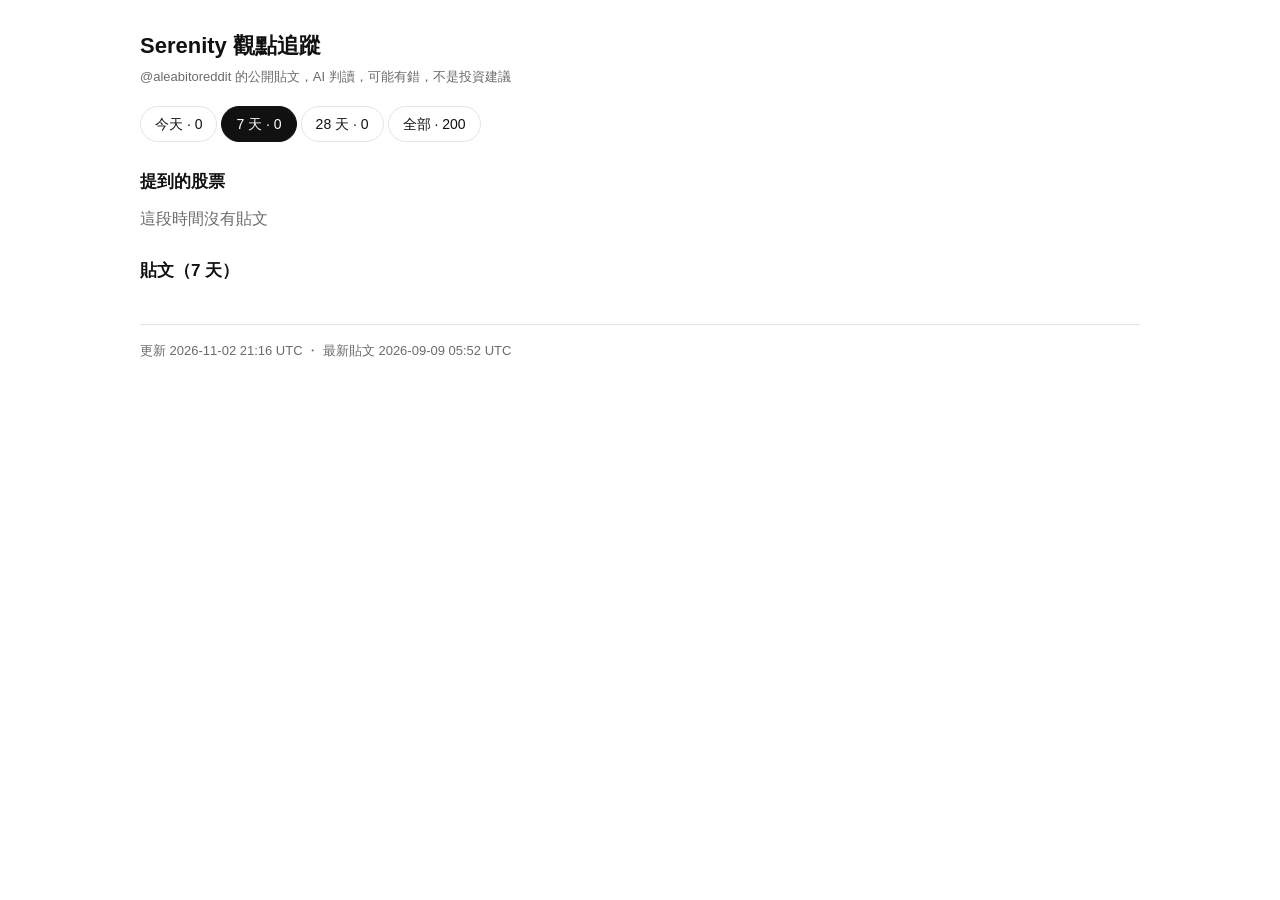
<file: index.html>
<!doctype html>
<html lang="zh-Hant"><head><meta charset="utf-8"><meta name="viewport" content="width=device-width,initial-scale=1">
<title>Serenity 觀點追蹤</title>
<style>
:root{--fg:#111;--mute:#6b6b6b;--line:#e4e4e4;--bg:#fff;--bull:#0a7a3f;--bear:#c0392b;--neu:#666;--hl:#f8f8f8}
*{box-sizing:border-box}
:focus-visible{outline:2px solid var(--fg);outline-offset:2px}
body{margin:0;background:var(--bg);color:var(--fg);font:16px/1.6 "Noto Sans TC",-apple-system,BlinkMacSystemFont,"PingFang TC","Segoe UI",sans-serif}
main{max-width:1040px;margin:0 auto;padding:28px 20px 60px}
h1{font-size:22px;margin:0 0 4px;font-weight:700}
.sub{color:var(--mute);font-size:13px;margin:0 0 18px}
.tabs{display:flex;gap:4px;margin-bottom:16px;flex-wrap:wrap}
.tabs button{border:1px solid var(--line);background:#fff;padding:6px 14px;border-radius:999px;font:inherit;font-size:14px;cursor:pointer;color:var(--fg)}
.tabs button.on{background:var(--fg);color:#fff;border-color:var(--fg)}
.brief{margin:0 0 22px}
.brief ol{margin:0;padding-left:20px}
.brief li{overflow-wrap:anywhere;font-size:16px;line-height:1.7;margin:6px 0;color:#111}
h2{font-size:17px;margin:26px 0 10px;font-weight:600}
.linkbtn{background:none;border:0;font:inherit;font-size:14px;color:var(--mute);cursor:pointer;padding:4px 0;display:inline-block}
.mute{color:var(--mute)}
.bull{color:var(--bull)}.bear{color:var(--bear)}.neu{color:var(--neu)}
.tag{display:inline-block;font-size:12px;padding:1px 7px;border-radius:4px;border:1px solid currentColor;line-height:1.6;margin-right:4px;white-space:nowrap}
.tkrow{display:block;width:100%;text-align:left;background:none;border:0;border-bottom:1px solid var(--line);font:inherit;color:inherit;padding:12px 4px;cursor:pointer}
.tkrow:hover{background:var(--hl)}
.tkrow .l1{display:flex;justify-content:space-between;align-items:baseline}
.tkrow .sym{font-size:17px;font-weight:700}
.tkrow .l2{display:block;margin-top:5px;font-size:15px;overflow-wrap:anywhere}
.reason{color:#333}
.stitle{font-size:20px;font-weight:700;margin:14px 0 4px}
.stitle:focus{outline:none}
.ssub{color:var(--mute);font-size:14px;margin:0 0 18px}
.dhead{font-size:14px;color:var(--mute);font-weight:600;margin:20px 0 8px}
.post{padding:14px 0;border-bottom:1px solid var(--line)}
.post .meta{display:flex;justify-content:space-between;align-items:baseline;font-size:13px;color:var(--mute);margin-bottom:6px}
.post .meta a{color:var(--mute)}
.post .lab{margin:0 0 8px;font-size:14px}
.txt{white-space:pre-wrap;overflow-wrap:anywhere;color:#111;font-size:16px;line-height:1.7}
.txt.clamp{display:-webkit-box;-webkit-line-clamp:5;-webkit-box-orient:vertical;overflow:hidden}
.expand{display:block;background:none;border:0;font:inherit;font-size:13px;color:var(--mute);cursor:pointer;padding:4px 0;text-decoration:underline}
.quoted{margin-top:6px;padding-left:10px;border-left:2px solid var(--line);color:var(--mute);font-size:13px;white-space:pre-wrap;overflow-wrap:anywhere}
details summary{cursor:pointer;color:var(--mute);font-size:13px;margin-top:4px}
.othersec{margin-top:24px}
.footer{margin-top:40px;padding-top:16px;border-top:1px solid var(--line);color:var(--mute);font-size:13px}
@media(max-width:640px){main{padding-left:16px;padding-right:16px}}
</style></head><body><main>
<header>
<h1>Serenity 觀點追蹤</h1>
<p class="sub">@aleabitoreddit 的公開貼文，AI 判讀，可能有錯，不是投資建議</p>
</header>
<div class="tabs" id="tabs" role="group" aria-label="時間範圍"><button type="button" data-d="1" aria-pressed="false">今天</button><button type="button" data-d="7" class="on" aria-pressed="true">7 天</button><button type="button" data-d="28" aria-pressed="false">28 天</button><button type="button" data-d="0" aria-pressed="false">全部</button></div>
<section class="brief" id="brief" aria-label="重點摘要"></section>
<section id="listSec" aria-labelledby="tkHead">
<h2 id="tkHead">提到的股票</h2>
<div id="tk"></div>
<button type="button" class="linkbtn" id="moreBtn" style="display:none"></button>
</section>
<section id="stockSec" style="display:none" aria-labelledby="stitle">
<button type="button" class="linkbtn" id="backBtn">‹ 回列表</button>
<h2 class="stitle" id="stitle" tabindex="-1"></h2>
<p class="ssub" id="ssub"></p>
<div id="stlist"></div>
</section>
<section id="tlSec" aria-labelledby="tlHead">
<h2 id="tlHead">貼文</h2>
<div id="tl"></div>
<details class="othersec" id="otherSec"></details>
</section>
<footer class="footer">更新 2026-11-02 21:16 UTC ・ 最新貼文 2026-09-09 05:52 UTC</footer>
</main>
<script>
const DATA=[{"id": "2097563877273989456", "link": "https://x.com/aleabitoreddit/status/2097563877273989456", "author": "aleabitoreddit", "time": "2026-09-09T05:52:53.000Z", "text": "Special thank you to awodias for the crowdsourced channel check all the way from CIOE 2026 Shenzhen!\n\n- Confirmed that $SIVE is actively engaged with Chinese pluggable makers\n\n- $SIVE has raised lasers prices given tight supply\n\n- 70mW lasers seem the most tight given association", "social": "", "quoted": "$SIVE - quick channel check from Sivers’ booth at CIOE 2026 today.\n\nStopped by Sivers’ booth and spoke with their Sales Director for China, Korea \u0026 Japan.\n\nA few takeaways from our conversation:\n\n1/ China customer engagement\n\nQ: Are you currently in contact with Chinese  x.com/aleabitoreddit…", "tickers": [{"t": "SIVE", "stance": "bullish", "reason": "raising laser prices amid tight supply, active China engagement", "reason_zh": "雷射漲價，積極接觸中國客戶"}], "theme": "CW lasers", "paywalled": false, "zh": "特別感謝 awodias，從 CIOE 2026 深圳幫忙做通路查核。\n確認 $SIVE 有積極跟中國插拔式模組廠商接觸。\n$SIVE 因供給吃緊已調漲雷射價格。\n70mW 雷射看起來最吃緊。", "quoted_zh": "$SIVE，今天在 CIOE 2026 對 Sivers 攤位做了快速通路查核。\n在 Sivers 攤位停留，跟他們負責中國、韓國、日本的業務總監聊過。\n幾個重點:\n1/ 中國客戶接觸\n問:你們目前有跟中國…", "theme_zh": "連續波雷射"}, {"id": "2097399066959491480", "link": "https://x.com/aleabitoreddit/status/2097399066959491480", "author": "aleabitoreddit", "time": "2026-09-08T18:58:00.000Z", "text": "How", "social": "", "quoted": "", "tickers": [], "theme": "", "paywalled": false, "zh": "為什麼", "quoted_zh": "", "theme_zh": ""}, {"id": "2097365614402969638", "link": "https://x.com/aleabitoreddit/status/2097365614402969638", "author": "aleabitoreddit", "time": "2026-09-08T16:45:04.000Z", "text": "Goldman Sachs in their recent note upgraded their global optical module market forecast to:  \n\n- $67.7 billion (+33% revision) for 2026\n- $131.4 billion (+81% revision) for 2027\n- $148.5 billion (+115% revision) for 2028\n\nFor \n$NVDA\n Rubin Ultra, GS increased its modeled optical", "social": "", "quoted": "", "tickers": [{"t": "NVDA", "stance": "neutral", "reason": "GS raised optical forecasts, modeled Rubin Ultra optical content", "reason_zh": "高盛上調光模組預測與含量"}], "theme": "optical modules", "paywalled": false, "zh": "高盛最新報告上調全球光模組市場預測:\n2026年 $67.7 billion（上修 +33%）\n2027年 $131.4 billion（上修 +81%）\n2028年 $148.5 billion（上修 +115%）\n針對 $NVDA Rubin Ultra，高盛也調高了模型中的光…", "quoted_zh": "", "theme_zh": "光模組"}, {"id": "2097359810950037904", "link": "https://x.com/aleabitoreddit/status/2097359810950037904", "author": "aleabitoreddit", "time": "2026-09-08T16:22:00.000Z", "text": "Think optical rally today from $SIVE to $AAOI was …", "social": "", "quoted": "", "tickers": [{"t": "SIVE", "stance": "neutral", "reason": "part of today's optical rally, view cut off", "reason_zh": "今日光通訊漲勢一環，內容截斷"}, {"t": "AAOI", "stance": "neutral", "reason": "part of today's optical rally, view cut off", "reason_zh": "今日光通訊漲勢一環，內容截斷"}], "theme": "optical rally", "paywalled": true, "zh": "覺得今天光通訊股從 $SIVE 到 $AAOI 的漲勢是…", "quoted_zh": "", "theme_zh": "光通訊漲勢"}, {"id": "2097348486635368686", "link": "https://x.com/aleabitoreddit/status/2097348486635368686", "author": "aleabitoreddit", "time": "2026-09-08T15:37:00.000Z", "text": "Okay I know this is US time and this is a Taiwan stock...\n\nBut I really am starting to think $ESMT (3006) can cook like \n$SNDK\n. And I’m excited.\n\nSo hopefully in a few months, people can something say similar... \n\nFUN FACT CHAT: \n\nDid you know.. 1 old DDR2 memory chip is.. ~$0.96?", "social": "", "quoted": "Is it for real that you could buy this miracle stock for $1,000 a month ago????\n\nAnyone out there who was hyping up the AI bubble collapse? Anyone????\n\nSanDisk is the sun that never sets🌞 x.com/RRRNvjP8/statu…", "tickers": [{"t": "ESMT (3006)", "stance": "bullish", "reason": "thinks it can replicate SanDisk's run, author excited", "reason_zh": "覺得能複製SanDisk漲勢"}], "theme": "legacy memory", "paywalled": false, "zh": "好啦我知道現在是美股時間，這是台股。\n但我真的開始覺得 $ESMT (3006) 可以像 $SNDK 一樣噴。我很興奮。\n希望幾個月後大家也能說出類似的話。\n冷知識時間:\n你知道嗎，一顆舊的 DDR2 記憶體晶片現在大概 $0.96。", "quoted_zh": "這支神奇股票一個月前真的可以用 $1,000 買到?\n那些之前一直唱衰AI泡沫要破的人呢?\nSanDisk 是永不落下的太陽🌞…", "theme_zh": "傳統記憶體"}, {"id": "2097327653116363127", "link": "https://x.com/aleabitoreddit/status/2097327653116363127", "author": "aleabitoreddit", "time": "2026-09-08T14:14:13.000Z", "text": "$NBIS\n is back, and coming in hot with a new partnership with \n$PLTR\n.\n\nPalantir also named Nebius its preferred sovereign AI infrastructure partner.\n\nThe implications are potentially significant considering Palantir’s existing relations with the US Gov + Enterprises.", "social": "", "quoted": "Nebius [ $NBIS ] at $86.69 is the purest Neocloud and AI-infra asymmetry left. \n\nThis is the highest revenue Neocloud untouched by $CIFR | $WULF and colo providers that has no:\n\n- Plaguing uncertainty that $IREN, $ORCL face from  full-stack execution. \n\n- High interest debt that  x.com/aleabitoreddi", "tickers": [{"t": "NBIS", "stance": "bullish", "reason": "new PLTR partnership seen as significant given Palantir's gov/enterprise ties", "reason_zh": "PLTR新合作，藉政府企業關係"}], "theme": "neoclouds", "paywalled": false, "zh": "$NBIS 回來了，還跟 $PLTR 建立新合作，來勢洶洶。\nPalantir 也把 Nebius 列為首選的主權AI基礎設施合作夥伴。\n考慮到 Palantir 跟美國政府和企業原本就有關係，這件事影響可能不小。", "quoted_zh": "Nebius [$NBIS] 股價 $86.69，是僅存最純的 Neocloud 與AI基礎設施錯價機會。\n這是營收最高的 Neocloud，不像 $CIFR、$WULF 和機房代管商，沒有:\n- $IREN、$ORCL 面臨的全棧執行不確定性。\n- 高利率負債…", "theme_zh": "新雲端業者"}, {"id": "2097321349555306512", "link": "https://x.com/aleabitoreddit/status/2097321349555306512", "author": "aleabitoreddit", "time": "2026-09-08T13:49:10.000Z", "text": "$AMZN\n signs a new deal with \n$QCOM\n, giving Amazon the right to buy a ~$4B stake of Qualcomm through warrants.\n\nAt this rate.. Amazon will be more of a semi ETF than \n$NVDA\n?\n\nGiven their existing equity/warrants with AlChip, \n$MRVL\n, \n$ALAB\n, \n$AAOI\n, and others.\n\nThis of course is linked", "social": "", "quoted": "", "tickers": [{"t": "AMZN", "stance": "neutral", "reason": "new warrant deal with QCOM, notes growing semi exposure", "reason_zh": "QCOM認股權，半導體曝險增加"}, {"t": "QCOM", "stance": "neutral", "reason": "Amazon gets right to buy ~$4B stake via warrants", "reason_zh": "認股權可買約$4B股份"}], "theme": "semi investments", "paywalled": false, "zh": "$AMZN 跟 $QCOM 簽新合約，讓 Amazon 有權透過認股權證買下約 $4B 的 Qualcomm 股份。\n照這樣下去，Amazon 會不會比 $NVDA 更像半導體ETF?\n畢竟他們已經持有 AlChip、$MRVL、$ALAB、$AAOI 等公司的股權或認股權證。\n這當然跟…", "quoted_zh": "", "theme_zh": "半導體投資"}, {"id": "2097309699645546763", "link": "https://x.com/aleabitoreddit/status/2097309699645546763", "author": "aleabitoreddit", "time": "2026-09-08T13:02:53.000Z", "text": "Wow, \n$HOOD\n has taken minority ownership in Crypto‌.com.\n\nIt does feel like the future of the finance industry is slowly consolidating around Stripe/Robinhood.\n\nEspecially after the successful expansion of Robinhood Chain, Prediction Markets, and Credit Cards/Banking.", "social": "", "quoted": "", "tickers": [{"t": "HOOD", "stance": "bullish", "reason": "minority stake in Crypto.com continues successful expansion strategy", "reason_zh": "入股加密貨幣平台，擴張延續"}], "theme": "fintech consolidation", "paywalled": false, "zh": "哇，$HOOD 入股 Crypto.com，拿到少數股權。\n感覺金融業的未來正慢慢往 Stripe 和 Robinhood 集中。\n尤其 Robinhood Chain、預測市場、信用卡和銀行業務都擴張成功之後更明顯。", "quoted_zh": "", "theme_zh": "金融整合"}, {"id": "2097232588796780856", "link": "https://x.com/aleabitoreddit/status/2097232588796780856", "author": "aleabitoreddit", "time": "2026-09-08T07:56:28.000Z", "text": "So \n$INTC\n is raising PC CPU prices by 10% apparently in October per Digitimes, which I think markets might appreciate.\n\nThe legacy memory trade also just going brrr from August revenues:\n\n-\u003e ESMT revenue up ~+605% Y/Y, 16.4% M/M\nWhich is interesting given gross margins also rising", "social": "", "quoted": "", "tickers": [{"t": "INTC", "stance": "bullish", "reason": "raising PC CPU prices 10%, thinks market will appreciate it", "reason_zh": "CPU漲價10%，看好市場買單"}, {"t": "ESMT (3006)", "stance": "bullish", "reason": "August revenue up ~605% Y/Y with rising gross margins", "reason_zh": "8月營收年增605%，毛利升"}], "theme": "legacy memory", "paywalled": false, "zh": "根據 Digitimes，$INTC 十月起 PC CPU 要漲價10%，我覺得市場應該會買單。\n傳統記憶體這波交易也因為8月營收持續發燒:\nESMT 營收年增約 +605%，月增16.4%。\n毛利率也同步上升，這點很有意思…", "quoted_zh": "", "theme_zh": "傳統記憶體"}, {"id": "2097200456090952096", "link": "https://x.com/aleabitoreddit/status/2097200456090952096", "author": "aleabitoreddit", "time": "2026-09-08T05:48:47.000Z", "text": "Glad $SIVE is attending CIOE Shenzen and hope my followers can go too!\n\nIf you want my read on current landscape:\n\n-\u003e Chinese pluggable makers like CIG (剑桥科技) are facing severe shortages in 70mW-200mW lasers.\n\nIf you look at filings from CIG, they claim \"substantially longer", "social": "", "quoted": "Interesting, thought to check how many years $SIVE has attended CIOE Shenzen (seeing as they will be there Sept 9-11) and from my research it seems like they haven't since attended since 2019, when they went as Sivers Photonics.\n\nI might be reading into it too much but it could", "tickers": [{"t": "SIVE", "stance": "bullish", "reason": "glad they're attending CIOE, positive read on current landscape", "reason_zh": "高興參展CIOE，看法正面"}, {"t": "CIG (剑桥科技)", "stance": "neutral", "reason": "facing severe shortages in 70-200mW lasers per filings", "reason_zh": "70-200mW雷射嚴重缺貨"}], "theme": "CW lasers", "paywalled": false, "zh": "很高興 $SIVE 參加 CIOE 深圳展，希望我的粉絲們也能去!\n如果你想知道我對現況的看法:\n中國插拔式模組廠商像 CIG（劍橋科技）在70mW到200mW雷射上面臨嚴重缺貨。\n看 CIG 的財報揭露，他們說「明顯更長…", "quoted_zh": "有意思，想確認一下 $SIVE 參加 CIOE 深圳展幾年了（因為他們9月9到11日會在場），查了一下發現他們自2019年以 Sivers Photonics 名義參加後，好像就沒再參加過。\n我可能想太多了，但這也許…", "theme_zh": "連續波雷射"}, {"id": "2097019634822316470", "link": "https://x.com/aleabitoreddit/status/2097019634822316470", "author": "aleabitoreddit", "time": "2026-09-07T17:50:16.000Z", "text": "So was just revisiting some consortiums again:\n\nTh…", "social": "", "quoted": "", "tickers": [], "theme": "", "paywalled": true, "zh": "剛剛又重新看了一下一些聯盟:\n這…", "quoted_zh": "", "theme_zh": ""}, {"id": "2097005818302607682", "link": "https://x.com/aleabitoreddit/status/2097005818302607682", "author": "aleabitoreddit", "time": "2026-09-07T16:55:22.000Z", "text": "I don’t think I want to be in this timeline anymore. \n\nWe got AGI with Astra and Hunter Biden $LAPTOP in the same weekend.", "social": "", "quoted": "", "tickers": [], "theme": "", "paywalled": false, "zh": "我不想活在這個時間線了。\n同一個週末，我們同時遇到 Astra 的 AGI 消息，還有 Hunter Biden $LAPTOP 的事。", "quoted_zh": "", "theme_zh": ""}, {"id": "2096933313785242098", "link": "https://x.com/aleabitoreddit/status/2096933313785242098", "author": "aleabitoreddit", "time": "2026-09-07T12:07:15.000Z", "text": "Uhh chat, did we accidentally AI bottleneck-pill Warren Buffett's \n$BRK.B\n successor Greg Abel?", "social": "", "quoted": "", "tickers": [], "theme": "", "paywalled": false, "zh": "呃，各位，我們是不是不小心把 AI 瓶頸的想法灌輸給 Warren Buffett 的 $BRK.B 接班人 Greg Abel 了?", "quoted_zh": "", "theme_zh": ""}, {"id": "2096904209371427277", "link": "https://x.com/aleabitoreddit/status/2096904209371427277", "author": "aleabitoreddit", "time": "2026-09-07T10:11:36.000Z", "text": "New report from Bloomberg on $IQE:\n\n“indium phosphide substrates is emerging as a key risk for the semiconductor industry.”\n\nI wonder who could have guessed this last year with \n$AXTI\n?", "social": "", "quoted": "Oh look… a new report by Reuters shows China’s control over InP threatens the AI DC buildout.\n\nWho could have guessed $AXTI would have been a major point of failure?  x.com/aleabitoreddit…", "tickers": [{"t": "IQE", "stance": "bullish", "reason": "Bloomberg flags InP substrates as key semiconductor supply risk", "reason_zh": "示警InP基板供應風險"}, {"t": "AXTI", "stance": "bullish", "reason": "author says he called this InP risk last year", "reason_zh": "作者說去年就猜到InP風險"}], "theme": "InP substrates", "paywalled": false, "zh": "Bloomberg 針對 $IQE 出了新報告:\n「磷化銦基板正成為半導體產業的關鍵風險。」\n去年就靠 $AXTI 猜到這件事的人是誰呢?", "quoted_zh": "你看…路透社新報告指出，中國掌控磷化銦（InP）會威脅AI資料中心的建設。\n誰能猜到 $AXTI 會是主要的失效點呢?…", "theme_zh": "磷化銦基板"}, {"id": "2096890295128625153", "link": "https://x.com/aleabitoreddit/status/2096890295128625153", "author": "aleabitoreddit", "time": "2026-09-07T09:16:19.000Z", "text": "I'll let you decide that for yourself since that was an illustrative laser revenue modeling off $SIVE 100M CW DFB laser/year target. \n\nBut... do you want to know the main reason I like laser companies so much?\n\nThey don't just have to stay laser companies... just look at \n$LITE\n!", "social": "", "quoted": "What do you think is a fair revenue multiple you would assign to $SIVE if their recent expansion is able to deliver on $625M-$1.25B of annualized revenue?", "tickers": [{"t": "SIVE", "stance": "bullish", "reason": "modeled 100M CW DFB laser/year revenue target", "reason_zh": "模型設定年產1億顆雷射目標"}, {"t": "LITE", "stance": "bullish", "reason": "cited as example of laser company expanding beyond lasers", "reason_zh": "舉例說明雷射公司能跨業擴張"}], "theme": "CW lasers", "paywalled": false, "zh": "這個留給你自己判斷，因為那只是根據 $SIVE 每年一億顆 CW DFB 雷射目標做的示範性營收模型。\n不過...你想知道我為什麼這麼愛雷射公司嗎?\n因為他們不一定要一直當雷射公司...看看 $LITE 就知道!", "quoted_zh": "如果 $SIVE 最近的擴產真的能達到 $625M 到 $1.25B 的年化營收，你覺得該給他們多少倍的合理營收本益比?", "theme_zh": "連續波雷射"}, {"id": "2096858276290015563", "link": "https://x.com/aleabitoreddit/status/2096858276290015563", "author": "aleabitoreddit", "time": "2026-09-07T07:09:05.000Z", "text": "Is there any other industry... Where every investor is cheering for shortages and price hikes? \n\nSED reported today that: Samsung / \n$SKHY\n \"stockpiles have fallen to less than 10 days of supply, and a severe shortage could emerge next year, according to a new forecast\"\n\nKB", "social": "", "quoted": "", "tickers": [{"t": "Samsung", "stance": "bullish", "reason": "stockpiles under 10 days supply, severe shortage forecast next year", "reason_zh": "庫存不到10天，明年恐嚴重短缺"}, {"t": "SKHY", "stance": "bullish", "reason": "same memory stockpile shortage read", "reason_zh": "同樣是記憶體庫存缺貨的解讀"}], "theme": "legacy memory", "paywalled": false, "zh": "到底還有哪個產業...投資人會為缺貨跟漲價歡呼的?\nSED 今天報導，三星 / $SKHY「庫存已經降到不到10天的供應量，新預測顯示明年可能出現嚴重短缺」\nKB…", "quoted_zh": "", "theme_zh": "傳統記憶體"}, {"id": "2096814311306129776", "link": "https://x.com/aleabitoreddit/status/2096814311306129776", "author": "aleabitoreddit", "time": "2026-09-07T04:14:23.000Z", "text": "Got curious and decided to track which thesis of mine were still up 100%+ YTD after the recent drawdown: \n\n1. \n$AXTI\n - InP substrates\n2. \n$NBIS\n - Neoclouds\n3. \n$MU\n - Memory\n4. \n$INTC\n - Foundry\n5. \n$LITE\n - Photonics\n6. $IQE - Epiwafers\n7. \n$AAOI\n - Photonics\n8. $GDRZF - Venezuela\n9.", "social": "", "quoted": "", "tickers": [{"t": "AXTI", "stance": "bullish", "reason": "InP thesis up 100%+ YTD", "reason_zh": "InP論點今年漲逾100%"}, {"t": "NBIS", "stance": "bullish", "reason": "Neoclouds thesis up 100%+ YTD", "reason_zh": "新雲端論點今年漲逾100%"}, {"t": "MU", "stance": "bullish", "reason": "Memory thesis up 100%+ YTD", "reason_zh": "記憶體論點今年漲逾100%"}, {"t": "INTC", "stance": "bullish", "reason": "Foundry thesis up 100%+ YTD", "reason_zh": "晶圓代工論點漲逾100%"}, {"t": "LITE", "stance": "bullish", "reason": "Photonics thesis up 100%+ YTD", "reason_zh": "光通訊論點漲逾100%"}, {"t": "IQE", "stance": "bullish", "reason": "Epiwafers thesis up 100%+ YTD", "reason_zh": "磊晶片論點漲逾100%"}, {"t": "AAOI", "stance": "bullish", "reason": "Photonics thesis up 100%+ YTD", "reason_zh": "光通訊論點漲逾100%"}, {"t": "GDRZF", "stance": "bullish", "reason": "Venezuela thesis up 100%+ YTD", "reason_zh": "委內瑞拉論點漲逾100%"}], "theme": "portfolio theses", "paywalled": false, "zh": "好奇就去查了一下，最近這波回檔之後，我哪些投資論點今年至今還是上漲100%以上:\n1. $AXTI，磷化銦基板\n2. $NBIS，新雲端業者\n3. $MU，記憶體\n4. $INTC，晶圓代工\n5. $LITE，光通訊\n6. $IQE，磊晶片\n7. $AAOI，光通訊\n8. $GDRZF，委內瑞拉\n9. …", "quoted_zh": "", "theme_zh": "投資論點"}, {"id": "2096780048187773122", "link": "https://x.com/aleabitoreddit/status/2096780048187773122", "author": "aleabitoreddit", "time": "2026-09-07T01:58:14.000Z", "text": "Just my random thought on my favorite mega-cap sto…", "social": "", "quoted": "", "tickers": [], "theme": "", "paywalled": true, "zh": "只是我對我最愛的大型股隨便想到的…", "quoted_zh": "", "theme_zh": ""}, {"id": "2096749796023538032", "link": "https://x.com/aleabitoreddit/status/2096749796023538032", "author": "aleabitoreddit", "time": "2026-09-06T23:58:01.000Z", "text": "Oh cool! $SIVE also made it there on cnyes too (leading Taiwan financial media)!\n\nThe English translation might be off a bit, but this was summarizing Sivers surprising 100M+ CW DFB annual laser capacity expansion, ~ operational Q4 2027.\n\nAnd how given historical ASP from", "social": "", "quoted": "I didn’t know my ESMT thesis was making some rounds in Taiwanese media like Cnyes/Anue.\n\nJust found it funny that I wanted to read about any recent commentary, then my name kept appearing…\n\nSpecial thanks to BlockBeats for the original coverage.  x.com/aleabitoreddit…", "tickers": [{"t": "SIVE", "stance": "bullish", "reason": "Taiwan media coverage of 100M+ CW DFB laser capacity expansion", "reason_zh": "台灣媒體報導1億顆雷射擴產"}], "theme": "CW lasers", "paywalled": false, "zh": "哦酷! $SIVE 也上了 cnyes（台灣主要財經媒體）!\n英文翻譯可能有點不準，但大意是在講 Sivers 意外宣布擴產超過1億顆 CW DFB 雷射的年產能，預計2027年第四季量產。\n還有從歷史平均售價來看…", "quoted_zh": "沒想到我的 ESMT 論點在台灣媒體像 Cnyes/鉅亨網上被討論。\n覺得蠻好笑的，我只是想看看最近有什麼評論，結果一直看到自己的名字…\n特別感謝 BlockBeats 的原始報導。…", "theme_zh": "連續波雷射"}, {"id": "2096721917386641756", "link": "https://x.com/aleabitoreddit/status/2096721917386641756", "author": "aleabitoreddit", "time": "2026-09-06T22:07:14.000Z", "text": "I didn’t know my ESMT thesis was making some rounds in Taiwanese media like Cnyes/Anue.\n\nJust found it funny that I wanted to read about any recent commentary, then my name kept appearing…\n\nSpecial thanks to BlockBeats for the original coverage.", "social": "", "quoted": "Yep, ESMT (3006) has exposure to multiple legacy memory segments.\n\nHas a portfolio of: SLC/SPI NAND, NOR Flash, DDR2/DDR3, MCP/eMCP, so all the fun legacy stuff.\n\nIf you want to look at broader industry price hikes coming up that ESMT has exposure to:  \n\n1. SLC NAND: ~120-170% x.com/Joylou1209/sta…", "tickers": [{"t": "ESMT (3006)", "stance": "bullish", "reason": "legacy memory exposure amid industry price hikes", "reason_zh": "傳統記憶體布局，產業將漲價"}], "theme": "legacy memory", "paywalled": false, "zh": "沒想到我的 ESMT 論點在台灣媒體像 Cnyes/鉅亨網上被討論。\n覺得蠻好笑的，我只是想看看最近有什麼評論，結果一直看到自己的名字。\n特別感謝 BlockBeats 的原始報導。", "quoted_zh": "對，ESMT（3006）在好幾個傳統記憶體領域都有布局。\n產品線包含: SLC/SPI NAND、NOR Flash、DDR2/DDR3、MCP/eMCP，都是傳統老產品。\n如果想看 ESMT 有布局、產業接下來會漲價的項目:\n1. SLC NAND: 漲幅約120-170%…", "theme_zh": "傳統記憶體"}, {"id": "2096605093986787380", "link": "https://x.com/aleabitoreddit/status/2096605093986787380", "author": "aleabitoreddit", "time": "2026-09-06T14:23:02.000Z", "text": "I asked OpenAI Astra Ultra + Anthropic Fable 5.1 Max to make me a 5x-10x return type portfolio in 1 year. \n\nBurnt a lot of credits, and the results are in: \n\nOpenAI: - \n$KYTX\n (autoimmune CAR-T results)\n- \n$PRQR\n (human RNA-editing datasets)\n- \n$VSTM\n (KRAS cancer-drug)\n- \n$CNTB\n (asthma", "social": "", "quoted": "OpenAI's Astra is now available.", "tickers": [{"t": "KYTX", "stance": "neutral", "reason": "AI-generated pick for autoimmune CAR-T results, no personal view given", "reason_zh": "AI選股,CAR-T結果,無評論"}, {"t": "PRQR", "stance": "neutral", "reason": "AI-generated pick for human RNA-editing datasets, no personal view given", "reason_zh": "AI選股,RNA編輯數據,無評論"}, {"t": "VSTM", "stance": "neutral", "reason": "AI-generated pick for KRAS cancer drug, no personal view given", "reason_zh": "AI選股,KRAS癌症藥,無評論"}, {"t": "CNTB", "stance": "neutral", "reason": "AI-generated pick for asthma, no personal view given", "reason_zh": "AI選股,氣喘相關,無評論"}], "theme": "AI stock picks", "paywalled": false, "zh": "我請 OpenAI Astra Ultra 加 Anthropic Fable 5.1 Max,幫我做一個一年報酬 5 倍到 10 倍的投資組合。燒了很多額度,結果出來了。OpenAI:$KYTX(自體免疫 CAR-T 結果)、$PRQR(人類 RNA 編輯數據)、$VSTM(KRAS 癌症藥物)、$CNTB(氣喘", "quoted_zh": "OpenAI 的 Astra 現在上線了。", "theme_zh": "AI選股"}, {"id": "2096455073580908908", "link": "https://x.com/aleabitoreddit/status/2096455073580908908", "author": "aleabitoreddit", "time": "2026-09-06T04:26:54.000Z", "text": "I’m not sure how OpenAI was likely holding off their IPO to 2027.\n\nBecause they had concerns about a $1T valuation 3 months ago.\n\nThen Anthropic investors go and say **** it, lets one-up \n$SPCX\n and IPO at $2T next month?", "social": "", "quoted": "", "tickers": [], "theme": "IPO valuation", "paywalled": false, "zh": "我不太懂 OpenAI 為什麼可能把 IPO 延到 2027 年。因為三個月前他們還在擔心 1 兆美元估值太高。結果 Anthropic 的投資人直接說算了,不管了,要贏過 $SPCX,下個月就用 2 兆美元估值 IPO?", "quoted_zh": "", "theme_zh": "IPO估值"}, {"id": "2096149203278037407", "link": "https://x.com/aleabitoreddit/status/2096149203278037407", "author": "aleabitoreddit", "time": "2026-09-05T08:11:29.000Z", "text": "Now that \n$MU\n to \n$SNDK\n have pulled a major recovery. \n\nGood to have a reminder that the memory bottleneck hasn’t changed!\n\nSame with CW lasers… substrates… or others.\n\nBut short term sentiment (depending on prices/macro) often does.\n\nI think a lot of demand imbalances get worse", "social": "", "quoted": "Yes, I'm still bullish on memory like $MU / Samsung.\n\nAs I said earlier, markets tend to rotate from bottleneck to bottleneck.\n\nThis week it looks $AXTI to $LITE in the photonics sector is the focus again. \n\nThe thing is... the primary thing that changed are the stock prices,  x.com/KostasMoschova…", "tickers": [{"t": "MU", "stance": "bullish", "reason": "Memory bottleneck unchanged, demand imbalances getting worse despite price recovery", "reason_zh": "記憶體瓶頸沒變,供需失衡惡化中"}, {"t": "SNDK", "stance": "bullish", "reason": "Memory bottleneck unchanged, demand imbalances getting worse despite price recovery", "reason_zh": "記憶體瓶頸沒變,供需失衡惡化中"}], "theme": "legacy memory", "paywalled": false, "zh": "$MU 到 $SNDK 都已經出現明顯反彈。剛好提醒大家,記憶體的瓶頸沒有變。CW 雷射、基板等等也一樣。但短期市場情緒(看價格和總經)常常會變。我覺得很多供需失衡會惡化", "quoted_zh": "對,我對記憶體像 $MU、三星還是看多。我之前說過,市場常常從一個瓶頸轉到下一個瓶頸。這禮拜看起來光子產業的 $AXTI 到 $LITE 又變成焦點。重點是,真正改變的只有股價,x.com/KostasMoschova…", "theme_zh": "舊世代記憶體"}, {"id": "2096122640465645937", "link": "https://x.com/aleabitoreddit/status/2096122640465645937", "author": "aleabitoreddit", "time": "2026-09-05T06:25:56.000Z", "text": "I think this approach is great: drawing from my research on older-generation memory chips like ESMT DDR2/DDR3, and applying it by analogy.\n\nOr taking the perspective I developed during my $AAOI research on the supply-demand imbalance for CW lasers, and applying it to A-shares.", "social": "", "quoted": "@grok Does China have any listed companies that produce DDR2/DDR3 comparable to ESMT?", "tickers": [{"t": "ESMT (3006)", "stance": "bullish", "reason": "DDR2/DDR3 research approach reused as analogy, thesis still holds", "reason_zh": "DDR2/DDR3研究拿來類比,論點還成立"}, {"t": "AAOI", "stance": "bullish", "reason": "CW laser supply-demand imbalance thesis reused as analogy for A-shares", "reason_zh": "CW雷射供需失衡論點,套用到A股"}], "theme": "supply-demand imbalance", "paywalled": false, "zh": "我覺得這個方法很棒:用我研究舊世代記憶體晶片(像 ESMT 的 DDR2/DDR3)的心得,類比套用過去。或是用我研究 $AAOI 時,對 CW 雷射供需失衡的觀點,套用到 A 股上。", "quoted_zh": "@grok 中國有沒有上市公司生產 DDR2/DDR3,規模跟 ESMT 差不多的?", "theme_zh": "供需失衡"}, {"id": "2095974877115380043", "link": "https://x.com/aleabitoreddit/status/2095974877115380043", "author": "aleabitoreddit", "time": "2026-09-04T20:38:46.000Z", "text": "There's actually a whole new universe I haven't di…", "social": "", "quoted": "", "tickers": [], "theme": "", "paywalled": true, "zh": "其實還有一整個全新的領域我還沒…", "quoted_zh": "", "theme_zh": ""}, {"id": "2095957075302273257", "link": "https://x.com/aleabitoreddit/status/2095957075302273257", "author": "aleabitoreddit", "time": "2026-09-04T19:28:02.000Z", "text": "OpenAI's Astra is now available.", "social": "", "quoted": "", "tickers": [], "theme": "", "paywalled": false, "zh": "OpenAI 的 Astra 現在上線了。", "quoted_zh": "", "theme_zh": ""}, {"id": "2095882424932766163", "link": "https://x.com/aleabitoreddit/status/2095882424932766163", "author": "aleabitoreddit", "time": "2026-09-04T14:31:24.000Z", "text": "Let me get this straight chat… you have:\n\n\n$NVDA\n 70% supply constrained revenue growth projections (would be 100%+)\n\n\n$AVGO\n AI revenue growing 100%+ Y/Y for next 2 years from mid ~$50B -\u003e $230B\n\nOpenAI Astra blowing away AGI benchmarks and starting to train itself.\n\n\n$MSFT\n / \n$GOOGL", "social": "", "quoted": "", "tickers": [{"t": "NVDA", "stance": "bullish", "reason": "70% supply-constrained growth, would be 100%+ without constraints", "reason_zh": "供應受限成長70%,解限後上看100%+"}, {"t": "AVGO", "stance": "bullish", "reason": "AI revenue to double for two years, mid-$50B to $230B", "reason_zh": "AI營收兩年翻倍,500億到2300億"}, {"t": "MSFT", "stance": "bullish", "reason": "Grouped as AI beneficiary in sarcastic overwhelming bull case list", "reason_zh": "被列入AI受惠股,語氣諷刺看多過頭"}, {"t": "GOOGL", "stance": "bullish", "reason": "Grouped as AI beneficiary in sarcastic overwhelming bull case list", "reason_zh": "被列入AI受惠股,語氣諷刺看多過頭"}], "theme": "AI capex", "paywalled": false, "zh": "讓我搞清楚喔,各位。你們現在有:$NVDA 因為供應受限,營收成長預測只有 70%(拿掉限制的話會超過 100%)。$AVGO 的 AI 營收未來兩年年增率超過 100%,從約 500 億美元成長到 2300 億美元。OpenAI 的 Astra 把 AGI 基準測試全部打爆,還開始自我訓練。$MSFT、$GOOGL", "quoted_zh": "", "theme_zh": "AI資本支出"}, {"id": "2095851749127188691", "link": "https://x.com/aleabitoreddit/status/2095851749127188691", "author": "aleabitoreddit", "time": "2026-09-04T12:29:30.000Z", "text": "From my channel checks, it appears Korean retail is firmly siding with \n$HOOD\n over the \n$AMC\n CEO.\n\nKorean sources find the prospect of 40x leveraged Samsung / \n$SKHY\n a powerful enough argument to win the tokenization debate.", "social": "", "quoted": "", "tickers": [{"t": "HOOD", "stance": "neutral", "reason": "Korean retail reportedly siding with HOOD over AMC CEO in debate", "reason_zh": "傳韓國散戶挺HOOD,不挺AMC執行長"}, {"t": "Samsung", "stance": "neutral", "reason": "40x leveraged tokenized Samsung cited as retail's winning argument", "reason_zh": "40倍槓桿代幣化三星,被當致勝論點"}, {"t": "SKHY", "stance": "neutral", "reason": "Cited alongside Samsung as leveraged tokenized product example", "reason_zh": "與三星並列,槓桿代幣化商品範例"}], "theme": "tokenization", "paywalled": false, "zh": "根據我做的通路查訪,韓國散戶明顯站在 $HOOD 這邊,不挺 $AMC 執行長。韓國消息來源覺得,40 倍槓桿的三星、$SKHY,這個說法就足夠贏下代幣化的辯論。", "quoted_zh": "", "theme_zh": "代幣化"}, {"id": "2095823005595439615", "link": "https://x.com/aleabitoreddit/status/2095823005595439615", "author": "aleabitoreddit", "time": "2026-09-04T10:35:17.000Z", "text": "So... here's my take on US / China tensions: \n\nYou have European monopolies like:\n- \n$ASML\n (EUV)\n- $SOI (Photonics-SOI)\n- Zeiss SMT (ASML EUV supplier), Trumpf (ASML EUV laser supplier)\n\nJapan has many near/complete monoplies like:\n- TOK, JSR, ShinEstu, Fujifilm for EUV", "social": "", "quoted": "China reportedly halts some rare earth shipments to US.\n\nNot a new blanket ban, or any mention of specific rare earths. \n\nBut… if I had to guess, Japan is usually a decent indicator of what’s actively important since Japan:\n\n- “sources virtually all of its dysprosium and terbium", "tickers": [{"t": "ASML", "stance": "neutral", "reason": "Named as European EUV monopoly amid US/China tension discussion", "reason_zh": "歐洲EUV壟斷者,美中緊張議題提及"}, {"t": "SOI", "stance": "neutral", "reason": "Named as European photonics-SOI monopoly", "reason_zh": "歐洲光子SOI壟斷者"}, {"t": "Zeiss SMT", "stance": "neutral", "reason": "Named as ASML's EUV optics supplier, a European monopoly", "reason_zh": "ASML的EUV光學供應商,歐洲壟斷"}, {"t": "Trumpf", "stance": "neutral", "reason": "Named as ASML's EUV laser supplier, a European monopoly", "reason_zh": "ASML的EUV雷射供應商,歐洲壟斷"}, {"t": "TOK", "stance": "neutral", "reason": "Named as Japanese EUV material near-monopoly", "reason_zh": "日本EUV材料近乎壟斷"}, {"t": "JSR", "stance": "neutral", "reason": "Named as Japanese EUV material near-monopoly", "reason_zh": "日本EUV材料近乎壟斷"}, {"t": "ShinEtsu", "stance": "neutral", "reason": "Named as Japanese EUV material near-monopoly", "reason_zh": "日本EUV材料近乎壟斷"}, {"t": "Fujifilm", "stance": "neutral", "reason": "Named as Japanese EUV material near-monopoly", "reason_zh": "日本EUV材料近乎壟斷"}], "theme": "EUV supply chain", "paywalled": false, "zh": "先講一下我對美中緊張情勢的看法。歐洲有幾家壟斷型公司,像是:$ASML(EUV)、$SOI(光子 SOI)、Zeiss SMT(ASML 的 EUV 供應商)、Trumpf(ASML 的 EUV 雷射供應商)。日本也有很多接近或完全壟斷的公司,像是:TOK、JSR、ShinEtsu、Fujifilm,都是做 EUV 的", "quoted_zh": "傳中國暫停部分稀土出貨到美國。不是新的全面禁令,也沒提到是哪些稀土。不過,如果要我猜,日本通常是個不錯的指標,因為日本幾乎所有的鏑和鋱都靠", "theme_zh": "EUV供應鏈"}, {"id": "2095802636876619928", "link": "https://x.com/aleabitoreddit/status/2095802636876619928", "author": "aleabitoreddit", "time": "2026-09-04T09:14:21.000Z", "text": "China reportedly halts some rare earth shipments to US.\n\nNot a new blanket ban, or any mention of specific rare earths. \n\nBut… if I had to guess, Japan is usually a decent indicator of what’s actively important since Japan:\n\n- “sources virtually all of its dysprosium and terbium", "social": "", "quoted": "", "tickers": [], "theme": "rare earths", "paywalled": false, "zh": "傳中國暫停部分稀土出貨到美國。不是新的全面禁令,也沒提到是哪些稀土。不過,如果要我猜,日本通常是個不錯的指標,因為日本幾乎所有的鏑和鋱都靠", "quoted_zh": "", "theme_zh": "稀土"}, {"id": "2095590610967421206", "link": "https://x.com/aleabitoreddit/status/2095590610967421206", "author": "aleabitoreddit", "time": "2026-09-03T19:11:50.000Z", "text": "OpenAI GPT-6 Astra benchmarks got released. Looks both AGI and the Singularity are almost here.\n\nThe leap in eval performance:\n\nFrom 78.5% -\u003e 100% on ExploitBench to 22.4% -\u003e 64.6% on the Science benchmark is enormous. \n\nAnd the most striking part is the VP of Research comment", "social": "", "quoted": "Could you post your thoughts on the new Astra 6 benchmarks from open AI ? Seems like we are getting closer and closer to AGI", "tickers": [], "theme": "AI benchmarks", "paywalled": false, "zh": "OpenAI GPT-6 Astra 的基準測試結果公布了。看起來 AGI 跟奇點都快到了。測試分數跳很大:ExploitBench 從 78.5% 衝到 100%,科學基準測試從 22.4% 衝到 64.6%,幅度很誇張。最讓人驚訝的是研究副總裁的評論", "quoted_zh": "可以分享一下你對 OpenAI 新的 Astra 6 基準測試的看法嗎?感覺我們離 AGI 越來越近了", "theme_zh": "AI基準測試"}, {"id": "2095580088620449880", "link": "https://x.com/aleabitoreddit/status/2095580088620449880", "author": "aleabitoreddit", "time": "2026-09-03T18:30:01.000Z", "text": "Just an update to my DDR2/DDR3 memory idea with ESMT.  They reported August revenue (Taiwan sometimes does monthly reporting): \n\nJune revenue: ~$153M\nJuly: ~$214M\nAugust (new): ~$249M vs. $35.3m (last year)\n\nMonthly revenue has increased ~63% in two months despite reportedly", "social": "", "quoted": "I wanted exposure to DDR2/DDR3 bottleneck ongoing and found ESMT (3006). \n\nA $2.5B MC fabless company with PSMC wafer allocation (esp. focused on DDR2). \n\nLast month's net income was: $109.5M (July month), which annualized is $1.31B net profit (1.9x runrate P/E). \n\nIf we look at", "tickers": [{"t": "ESMT (3006)", "stance": "bullish", "reason": "August revenue $249M, up 63% in two months, thesis playing out", "reason_zh": "8月營收2.49億,兩個月漲63%,論點應驗"}], "theme": "legacy memory", "paywalled": false, "zh": "更新一下我對 ESMT 的 DDR2/DDR3 記憶體想法。他們公布了 8 月營收(台灣有時候會月報):6 月營收約 1.53 億美元,7 月約 2.14 億美元,8 月(新)約 2.49 億美元,去年同期是 3530 萬美元。月營收兩個月內成長約 63%,儘管據稱", "quoted_zh": "我想布局 DDR2/DDR3 瓶頸這個題材,找到了 ESMT(3006)。這是一家市值 25 億美元的無晶圓廠公司,有 PSMC 的晶圓產能配額(特別是 DDR2)。上個月(7 月)淨利是 1.095 億美元,年化後淨利約 13.1 億美元(本益比約 1.9 倍run rate)。如果我們看", "theme_zh": "舊世代記憶體"}, {"id": "2095565402223038651", "link": "https://x.com/aleabitoreddit/status/2095565402223038651", "author": "aleabitoreddit", "time": "2026-09-03T17:31:40.000Z", "text": "$DELL\n founder is a legend.\n\nThe Dell family pledged $6.25B / $250 each to 25M children through Trump Accounts, with \n$HOOD\n (up 14.83%+ today) as the initial sole brokerage. \n\nLittle off topic but getting the public invested early is very meaningful compared to the dollar amount.", "social": "", "quoted": "", "tickers": [{"t": "DELL", "stance": "neutral", "reason": "Founder pledged $6.25B to children's Trump Accounts, called a legend", "reason_zh": "創辦人捐62.5億給兒童帳戶,稱傳奇"}, {"t": "HOOD", "stance": "neutral", "reason": "Up 14.83% today as sole brokerage for the Trump Accounts program", "reason_zh": "今漲14.83%,是該方案唯一券商"}], "theme": "", "paywalled": false, "zh": "$DELL 的創辦人真的是傳奇。戴爾家族透過 Trump Accounts,承諾捐 62.5 億美元給 2500 萬名兒童,每人 250 美元,一開始唯一的券商是 $HOOD(今天上漲超過 14.83%)。有點離題,但讓大眾很早就開始投資,意義遠比金額本身重要。", "quoted_zh": "", "theme_zh": ""}, {"id": "2095546138510459218", "link": "https://x.com/aleabitoreddit/status/2095546138510459218", "author": "aleabitoreddit", "time": "2026-09-03T16:15:07.000Z", "text": "This is the correct response when looking at $SIVE \u003e100m CW DFB extraordinary capacity disclosure.\n\nTo give some context, Trendforce July data cites global CW/EML capacity is roughly 608.4M/year (~50.7M monthly units annualized). \n\nWith \n$AVGO\n, \n$LITE\n, and Sumitomo making up", "social": "", "quoted": "Holy fuck", "tickers": [{"t": "SIVE", "stance": "bullish", "reason": "\u003e100M CW DFB capacity disclosure justifies shocked reaction, extraordinary growth", "reason_zh": "揭露破億產能,難怪反應這麼大"}, {"t": "AVGO", "stance": "neutral", "reason": "Named among top CW/EML capacity suppliers alongside LITE, Sumitomo", "reason_zh": "CW/EML主要供應商之一,與LITE並列"}, {"t": "LITE", "stance": "neutral", "reason": "Named among top CW/EML capacity suppliers alongside AVGO, Sumitomo", "reason_zh": "CW/EML主要供應商之一,與AVGO並列"}], "theme": "CW lasers", "paywalled": false, "zh": "看到 $SIVE 揭露超過 1 億顆的 CW DFB 超大產能,這個反應是對的。補充一下背景,Trendforce 7 月的資料顯示,全球 CW/EML 產能約每年 6.084 億顆(月產能年化約 5070 萬顆)。$AVGO、$LITE 跟住友加起來占", "quoted_zh": "我靠", "theme_zh": "CW雷射"}, {"id": "2095490725412733092", "link": "https://x.com/aleabitoreddit/status/2095490725412733092", "author": "aleabitoreddit", "time": "2026-09-03T12:34:55.000Z", "text": "$NVDA\n acquires hugging face for $12,930,300,000.\n\nJensen stated the reason being:\n- 18M+ devs use Hugging Face \n- 3M+ models, 500k+ datasets, 1M+ apps \n- 200k+ companies use the platformm\n- support of open weight models\n\nthis almost reminds me of \n$MSFT\n buying Github?", "social": "", "quoted": "", "tickers": [{"t": "NVDA", "stance": "neutral", "reason": "Acquired Hugging Face for $12.93B, compared to Microsoft buying GitHub", "reason_zh": "以129億收購Hugging Face,像微軟買GitHub"}], "theme": "AI ecosystem", "paywalled": false, "zh": "$NVDA 用 129.303 億美元收購 Hugging Face。黃仁勳說原因是:超過 1800 萬名開發者用 Hugging Face、超過 300 萬個模型、超過 50 萬個資料集、超過 100 萬個應用、超過 20 萬家公司用這個平台、支持開放權重模型。這讓我想到 $MSFT 買下 GitHub 那次?", "quoted_zh": "", "theme_zh": "AI生態系"}, {"id": "2095460499769155944", "link": "https://x.com/aleabitoreddit/status/2095460499769155944", "author": "aleabitoreddit", "time": "2026-09-03T10:34:49.000Z", "text": "$IQE is actually a quantum dot foundry leader believe it or not.\n\nToday IQE announced a purchase agreement with Quintessent (top player in the QD space).\n\n“As quantum dot lasers move to customer sampling.”\n\nYour QD bros like \n$ALMU\n, QD Laser (6613), and others might finally start", "social": "", "quoted": "How does this play into the IQE announcement?", "tickers": [{"t": "IQE", "stance": "bullish", "reason": "Hidden quantum dot foundry leader per new Quintessent purchase agreement", "reason_zh": "低調的量子點代工龍頭,新簽採購協議"}, {"t": "ALMU", "stance": "bullish", "reason": "QD laser beneficiary that might finally start moving on IQE news", "reason_zh": "量子點雷射受惠股,可能因此開始動"}, {"t": "QD Laser (6613)", "stance": "bullish", "reason": "QD laser beneficiary that might finally start moving on IQE news", "reason_zh": "量子點雷射受惠股,可能因此開始動"}], "theme": "quantum dot lasers", "paywalled": false, "zh": "信不信由你,$IQE 其實是量子點代工的領導廠。今天 IQE 宣布跟 Quintessent(量子點領域的頂尖玩家)簽採購協議。「隨著量子點雷射進入客戶送樣階段。」你們這些量子點概念股,像 $ALMU、QD Laser(6613)等等,可能終於要開始", "quoted_zh": "這跟 IQE 這則公告有什麼關係?", "theme_zh": "量子點雷射"}, {"id": "2095453263613341938", "link": "https://x.com/aleabitoreddit/status/2095453263613341938", "author": "aleabitoreddit", "time": "2026-09-03T10:06:04.000Z", "text": "$SIVE announced today that it is expanding InP manufacturing in Glasgow.  \n\nThe new capacity target is:\n\n~100 million CW DFB laser annual production.\n\nUsing Sivers’ historical $50-$100 per 8-laser array pricing, the implied revenue capacity might be ~$625M-$1.25B/year (not", "social": "", "quoted": "", "tickers": [{"t": "SIVE", "stance": "bullish", "reason": "New Glasgow InP capacity implies $625M-$1.25B/year revenue potential", "reason_zh": "格拉斯哥新產能,隱含年營收6-12億"}], "theme": "CW lasers", "paywalled": false, "zh": "$SIVE 今天宣布要擴大格拉斯哥的 InP 產能。新的產能目標是:每年約 1 億顆 CW DFB 雷射。用 Sivers 過去每 8 顆雷射陣列 50 到 100 美元的定價來算,隱含的營收上限大概是每年 6.25 億到 12.5 億美元(還不", "quoted_zh": "", "theme_zh": "CW雷射"}, {"id": "2095279986701951461", "link": "https://x.com/aleabitoreddit/status/2095279986701951461", "author": "aleabitoreddit", "time": "2026-09-02T22:37:31.000Z", "text": "$AVGO\n CEO: \"Demand for lasers, whether it is EML lasers, CW lasers.\n\nIs far surpassing supply out there in the industry\"\n\nPretty material coming from one of the largest laser suppliers in the world... Even while they 3x laser capacity. \n\nExciting validation for laser companies.", "social": "", "quoted": "There we go, $AVGO earnings call to clarify miss. Broadcom expects:\n\nFY27E: ~$115B (+100% growth)\nFY28E: ~$230B (+100%), think analysts were modeling ~$180B. \n\nDemand actually exceeds this outlook, and Broadcom will work to improve supply. This is way above street estimates,", "tickers": [{"t": "AVGO", "stance": "bullish", "reason": "CEO says laser demand far exceeds supply even after tripling capacity", "reason_zh": "執行長:產能擴三倍仍供不應求"}], "theme": "CW lasers", "paywalled": false, "zh": "$AVGO 執行長說:「不管是 EML 雷射還是 CW 雷射,需求都遠遠超過整個產業的供給。」這句話很有份量,畢竟講的人是全球最大雷射供應商之一,而且他們產能已經擴到三倍了。對雷射相關公司來說是很棒的驗證。", "quoted_zh": "來了,$AVGO 法說會解釋這次的落差。博通預期:2027 財年約 1150 億美元(成長 100%),2028 財年約 2300 億美元(再成長 100%),分析師原本預估大概 1800 億美元。實際需求超過這個展望,博通會想辦法提升供給。這遠高於市場預估", "theme_zh": "CW雷射"}, {"id": "2095261816767283663", "link": "https://x.com/aleabitoreddit/status/2095261816767283663", "author": "aleabitoreddit", "time": "2026-09-02T21:25:19.000Z", "text": "There we go, \n$AVGO\n earnings call to clarify miss. Broadcom expects:\n\nFY27E: ~$115B (+100% growth)\nFY28E: ~$230B (+100%), think analysts were modeling ~$180B. \n\nDemand actually exceeds this outlook, and Broadcom will work to improve supply. This is way above street estimates,", "social": "", "quoted": "", "tickers": [{"t": "AVGO", "stance": "bullish", "reason": "Demand exceeds FY27/28 guidance already above street estimates", "reason_zh": "需求超過已高於市場的財測"}], "theme": "networking demand", "paywalled": false, "zh": "來了,$AVGO 法說會解釋這次的落差。博通預期:2027 財年約 1150 億美元(成長 100%),2028 財年約 2300 億美元(再成長 100%),分析師原本預估大概 1800 億美元。實際需求超過這個展望,博通會想辦法提升供給。這遠高於市場預估", "quoted_zh": "", "theme_zh": "網通需求"}, {"id": "2095173998854508613", "link": "https://x.com/aleabitoreddit/status/2095173998854508613", "author": "aleabitoreddit", "time": "2026-09-02T15:36:22.000Z", "text": "I try not to go off topic... \n\nBut apparently, the Strait of Hormuz might be renamed the \"Trump Strait\" soon.", "social": "", "quoted": "", "tickers": [], "theme": "", "paywalled": false, "zh": "我盡量不要離題。不過聽說荷莫茲海峽可能快要改名叫「川普海峽」了。", "quoted_zh": "", "theme_zh": ""}, {"id": "2095153855818547571", "link": "https://x.com/aleabitoreddit/status/2095153855818547571", "author": "aleabitoreddit", "time": "2026-09-02T14:16:19.000Z", "text": "$NVDA\n told JP Morgan... That their revenue could increase more than 100%+ Y/Y unconstrained.\n\nBut ended up giving a ~70% growth projection because that's what Nvidia believes they can supply. \n\nFY27 est: ~$401B revenue...\nFY28: ~$682B at 70% or \u003e$802B unconstrained.\n\n- Nvidia IR", "social": "", "quoted": "", "tickers": [{"t": "NVDA", "stance": "neutral", "reason": "IR reports supply-constrained 70% guidance vs 100%+ unconstrained demand", "reason_zh": "IR說供應受限給70%預估,實際無限制需求超過100%"}], "theme": "AI demand", "paywalled": false, "zh": "NVDA跟JP Morgan說,如果沒有供應限制,營收年增可能超過100%。但最後給了大約70%成長預估,因為那是Nvidia認為自己能供應的量。FY27預估營收約401B美元…FY28:70%成長是682B美元,沒有供應限制的話超過802B美元。來源:Nvidia IR", "quoted_zh": "", "theme_zh": "AI需求"}, {"id": "2095102771418845551", "link": "https://x.com/aleabitoreddit/status/2095102771418845551", "author": "aleabitoreddit", "time": "2026-09-02T10:53:20.000Z", "text": "$MRVL\n SVP and CTO of Optical Engineering Radha Nagarajan, at Semicon Taiwan: \n\n1. Names Europe/Japan for laser supply sourcing as examples for SiPH modules. \n\nVery interesting that Marvell's SVP had Europe in mind when giving examples of laser supply sourcing for SiPH modules.", "social": "", "quoted": "", "tickers": [{"t": "MRVL", "stance": "neutral", "reason": "Notes CTO cited Europe/Japan as laser sourcing examples for SiPH modules", "reason_zh": "提到技術長舉歐洲日本為雷射供應來源例子"}], "theme": "laser supply", "paywalled": false, "zh": "MRVL光學工程資深副總裁兼技術長Radha Nagarajan,在台灣半導體展上說: 1.舉歐洲和日本當作SiPH模組雷射供應來源的例子。很有趣,Marvell的資深副總裁舉例時想到的是歐洲。", "quoted_zh": "", "theme_zh": "雷射供應"}, {"id": "2095087925822190023", "link": "https://x.com/aleabitoreddit/status/2095087925822190023", "author": "aleabitoreddit", "time": "2026-09-02T09:54:21.000Z", "text": "Just taking a look at Leopold's Situational Awareness Q2 13F latest holdings as of June 30th:\n\n1. \n$SNDK\n - $5.674B \n2. \n$MU\n - $5.574B \n3. \n$BE\n -  $1.899B\n4. \n$TSM\n - $1.265B\n5. \n$NBIS\n - $1.232B\n6. \n$CRWV\n - $744.5M\n7. \n$CORZ\n - $665.6M\n8. \n$STM\n - $584.3M (new)\n9. \n$APLD\n - $469.0M\n10. \n$RIOT\n -", "social": "", "quoted": "", "tickers": [{"t": "SNDK", "stance": "neutral", "reason": "Top 13F holding at $5.674B", "reason_zh": "13F最大持股,5.674B美元"}, {"t": "MU", "stance": "neutral", "reason": "Second largest 13F holding at $5.574B", "reason_zh": "第二大13F持股,5.574B美元"}, {"t": "BE", "stance": "neutral", "reason": "Third largest 13F holding at $1.899B", "reason_zh": "第三大13F持股,1.899B美元"}, {"t": "TSM", "stance": "neutral", "reason": "13F holding at $1.265B", "reason_zh": "13F持股,1.265B美元"}, {"t": "NBIS", "stance": "neutral", "reason": "13F holding at $1.232B", "reason_zh": "13F持股,1.232B美元"}, {"t": "CRWV", "stance": "neutral", "reason": "13F holding at $744.5M", "reason_zh": "13F持股,744.5M美元"}, {"t": "CORZ", "stance": "neutral", "reason": "13F holding at $665.6M", "reason_zh": "13F持股,665.6M美元"}, {"t": "STM", "stance": "neutral", "reason": "New 13F position at $584.3M", "reason_zh": "新增13F持股,584.3M美元"}, {"t": "APLD", "stance": "neutral", "reason": "13F holding at $469.0M", "reason_zh": "13F持股,469.0M美元"}, {"t": "RIOT", "stance": "neutral", "reason": "13F holding, rank 10", "reason_zh": "13F持股,排名第10"}], "theme": "13F holdings", "paywalled": false, "zh": "看一下Leopold的Situational Awareness基金,截至6月30日的最新Q2 13F持股: 1.SNDK,5.674B美元 2.MU,5.574B美元 3.BE,1.899B美元 4.TSM,1.265B美元 5.NBIS,1.232B美元 6.CRWV,744.5M美元 7.CORZ,665.6M美元 8.STM,584.3M美元(新增) 9.APLD,469.0M美元 10.RIOT…", "quoted_zh": "", "theme_zh": "13F持股"}, {"id": "2095064848031678648", "link": "https://x.com/aleabitoreddit/status/2095064848031678648", "author": "aleabitoreddit", "time": "2026-09-02T08:22:38.000Z", "text": "I don’t want to play investor activism here:\n\nBut I hope the recent crash sends a message to $SIVE what investor base + focus really matters (not Sweden, not wireless).\n\nAs well as that they should fire whatever board member or executive gave into local media criticisms:\n\nAnd", "social": "", "quoted": "$SIVE is tanking to oblivion", "tickers": [{"t": "SIVE", "stance": "neutral", "reason": "criticizes management communication, not the stock", "reason_zh": "批評管理層溝通，不是看空"}], "theme": "governance", "paywalled": false, "zh": "我不想搞投資人維權這套。但我希望最近的崩跌能給SIVE一個教訓,讓他們知道真正重要的是投資人結構和公司焦點(不是瑞典,不是無線)。也希望他們開除那些屈服於當地媒體批評的董事會成員或高層。而且…", "quoted_zh": "SIVE股價跌到快沒了", "theme_zh": "公司治理"}, {"id": "2095012962360828314", "link": "https://x.com/aleabitoreddit/status/2095012962360828314", "author": "aleabitoreddit", "time": "2026-09-02T04:56:28.000Z", "text": "Very interesting to notice Taiwan wildly outperform the rest of the World like US/EU.\n\nFoci (\n$NVDA\n / \n$TSM\n FAU supplier) went from 400 -\u003e 900 -\u003e 400 -\u003e 800, and recovered insanely fast from July.\n\nNot sure if earnings like Etron or others are just absurd to not care about macro?", "social": "", "quoted": "", "tickers": [{"t": "Foci", "stance": "neutral", "reason": "Notes wild swings (400-900-400-800) and unusually fast recovery", "reason_zh": "股價400到900到400到800,劇烈震盪,復甦超快"}, {"t": "Etron", "stance": "neutral", "reason": "Questions whether earnings justify ignoring macro, calls it absurd", "reason_zh": "質疑財報是否好到誇張才能無視總經"}], "theme": "volatility", "paywalled": false, "zh": "很有趣,台股表現大幅超越美股歐股等其他地區。Foci(NVDA、TSM的FAU供應商)股價從400漲到900,又跌回400,再漲到800,7月之後恢復速度快得誇張。不確定Etron這類公司的財報是不是好到誇張,才會完全不理總體經濟?", "quoted_zh": "", "theme_zh": "股價震盪"}, {"id": "2094854529967862140", "link": "https://x.com/aleabitoreddit/status/2094854529967862140", "author": "aleabitoreddit", "time": "2026-09-01T18:26:55.000Z", "text": "US Department of War announces $174M financing for securing Gallium Supply Chains. Beneficiaries are:\n\n- \n$AA\n (Alcoa Corp) for Gallium production at its refinery.\n\n- Sojitz (2768) as the Japanese JV offtake partner\n\nGood to see US critical minerals supply chains investments.", "social": "", "quoted": "", "tickers": [{"t": "AA", "stance": "bullish", "reason": "Beneficiary of $174M DoW gallium financing, calls it good news", "reason_zh": "受惠於174M美元鎵供應鏈投資,認為是好消息"}, {"t": "Sojitz (2768)", "stance": "neutral", "reason": "Named as Japanese JV offtake partner in gallium deal", "reason_zh": "被指名為鎵合資案的日本採購夥伴"}], "theme": "critical minerals", "paywalled": false, "zh": "美國戰爭部宣布投入174M美元,鞏固鎵供應鏈。受惠者: - AA(美國鋁業)在其精煉廠生產鎵。 - Sojitz(2768)擔任日本合資的採購夥伴。很高興看到美國投資關鍵礦產供應鏈。", "quoted_zh": "", "theme_zh": "關鍵礦產"}, {"id": "2094831983306440746", "link": "https://x.com/aleabitoreddit/status/2094831983306440746", "author": "aleabitoreddit", "time": "2026-09-01T16:57:19.000Z", "text": "After seeing everything from \n$AXTI\n to \n$IREN\n get nuked… I’m starting to believe in the:\n\n“September is the worst month of the year” myth.", "social": "", "quoted": "", "tickers": [{"t": "AXTI", "stance": "neutral", "reason": "Noted as getting nuked amid September seasonality talk", "reason_zh": "在9月季節性話題下被提及股價重挫"}, {"t": "IREN", "stance": "neutral", "reason": "Noted as getting nuked amid September seasonality talk", "reason_zh": "在9月季節性話題下被提及股價重挫"}], "theme": "seasonality", "paywalled": false, "zh": "看到AXTI到IREN全部被血洗之後…我開始有點相信「9月是全年最差的月份」這個說法了。", "quoted_zh": "", "theme_zh": "季節性"}, {"id": "2094786201605808566", "link": "https://x.com/aleabitoreddit/status/2094786201605808566", "author": "aleabitoreddit", "time": "2026-09-01T13:55:24.000Z", "text": "What... \n$GPRO\n is up 79.17% after planning to merge with a photonics company \"Starman Optical\"\n\nTo build US 800G/1.6T optical transceivers for AI data centers.\n\nGoPro trying to compete with \n$AAOI\n was definitely not on my radar.", "social": "", "quoted": "", "tickers": [{"t": "GPRO", "stance": "neutral", "reason": "Surprised by 79% jump on photonics merger news, wasn't expected", "reason_zh": "因光子合併消息大漲79%,完全出乎意料"}], "theme": "optical transceivers", "paywalled": false, "zh": "什麼…GPRO因為計劃跟光子科技公司「Starman Optical」合併,股價大漲79.17%。要為AI資料中心做美國製的800G/1.6T光學收發器。GoPro跑去跟AAOI競爭,完全沒在我預料之內。", "quoted_zh": "", "theme_zh": "光學收發器"}, {"id": "2094704372831920324", "link": "https://x.com/aleabitoreddit/status/2094704372831920324", "author": "aleabitoreddit", "time": "2026-09-01T08:30:14.000Z", "text": "Just some TLDR news I found interesting:\n\n1. \n$GOOGL\n (missed this) also invested in Mediatek alongside \n$NVDA\n for their $3.9B raise. \n\nGoogle/Nvidia are goats with investments you look at \n$SPCX\n to Anthropic. \n\n2. Samsung Electro-Mechanics discloses $778.9M MLCC deal / \n$CAPA\n (new", "social": "", "quoted": "", "tickers": [{"t": "GOOGL", "stance": "bullish", "reason": "Called a \"goat\" for smart co-investment in Mediatek", "reason_zh": "因聯手投資聯發科的眼光被稱讚很強"}, {"t": "NVDA", "stance": "bullish", "reason": "Called a \"goat\" alongside Google for Mediatek investment", "reason_zh": "跟Google一起投資聯發科被稱讚眼光很強"}, {"t": "CAPA", "stance": "neutral", "reason": "Reports Samsung Electro-Mechanics' $778.9M MLCC deal as news", "reason_zh": "揭露778.9M美元MLCC交易消息"}], "theme": "AI investments", "paywalled": false, "zh": "幾則我覺得有趣的重點新聞: 1.GOOGL(我漏掉這則)也跟著NVDA投資聯發科3.9B美元募資案。Google和Nvidia投資眼光真的很強,從SPCX到Anthropic都有份。 2.Samsung Electro-Mechanics揭露778.9M美元的MLCC交易/CAPA(新…", "quoted_zh": "", "theme_zh": "AI投資"}, {"id": "2094585395224981709", "link": "https://x.com/aleabitoreddit/status/2094585395224981709", "author": "aleabitoreddit", "time": "2026-09-01T00:37:28.000Z", "text": "Anthropic signs a $35B AI compute deal with \n$NVDA\n backed Lambda.\n\n\n$HUT\n / DC, with Lambda / GPUs. \n\nFrontier model demand is rapidly outpacing the ecosystem's ability to build capacity.\n\nIt also looks like Anthropic is securing more compute... Which neocloud/colo player is next?", "social": "", "quoted": "", "tickers": [{"t": "NVDA", "stance": "bullish", "reason": "Backed Lambda lands $35B Anthropic deal, sign of surging demand", "reason_zh": "拿下35B美元Anthropic合約,顯示需求暴增"}, {"t": "HUT", "stance": "bullish", "reason": "Paired with Lambda/GPUs as compute demand outpaces capacity", "reason_zh": "跟Lambda GPU搭配,顯示運算需求超過產能"}], "theme": "neoclouds", "paywalled": false, "zh": "Anthropic跟NVDA投資的Lambda簽了35B美元的AI運算合約。HUT的資料中心搭配Lambda和GPU。頂尖AI模型的需求成長速度,遠超過整個產業建置產能的能力。看起來Anthropic還在持續拿下更多運算資源…下一個會是哪家雲端或機房業者?", "quoted_zh": "", "theme_zh": "雲端業者"}, {"id": "2094516012557427002", "link": "https://x.com/aleabitoreddit/status/2094516012557427002", "author": "aleabitoreddit", "time": "2026-08-31T20:01:46.000Z", "text": "Interesting to see \n$QQQ\n spike when Trump gave a comment on potential rate hikes:\n\nAnswer: \"Trump: No, I have a lot of respect for him, and he'll do what he has to do.\n\nI think our interest rates are too high.\"", "social": "", "quoted": "", "tickers": [], "theme": "macro", "paywalled": false, "zh": "很有趣,QQQ在川普對可能升息發表評論後跳漲。他說:「不,我很尊重他,他會做他該做的事。我認為我們的利率太高了。」", "quoted_zh": "", "theme_zh": "總經"}, {"id": "2094492628758999451", "link": "https://x.com/aleabitoreddit/status/2094492628758999451", "author": "aleabitoreddit", "time": "2026-08-31T18:28:51.000Z", "text": "Macro has clearly cut high beta AI valuations over the past few months. But I try to stay focused on fundamentals.\n\nIf you're curious about my take though:\n\nWe're seeing record visibility with\n- memory (2031), photonics (2029-2030), etc LTAs\n-  \n$NBIS\n,", "social": "", "quoted": "Do you think that the macro environment is having a huge impact now? Are we likely to only settle one Iran/US peace is agreed. Feels like the market is pure whiplash.", "tickers": [{"t": "NBIS", "stance": "bullish", "reason": "Cited for record demand visibility via long-term agreements despite macro selloff", "reason_zh": "被引用為長約帶來創紀錄需求能見度的例子,即使總經逆風"}], "theme": "LTAs", "paywalled": false, "zh": "過去幾個月總體經濟明顯壓低了高波動AI股的估值。但我盡量專注在基本面。如果你好奇我的看法: 我們看到創紀錄的能見度,記憶體(合約排到2031年)、光子(2029到2030年)等長約。NBIS…", "quoted_zh": "你覺得現在總體環境影響很大嗎?是不是要等以伊和平協議談成才會穩定?感覺市場完全在亂晃。", "theme_zh": "長期合約"}, {"id": "2094454096552202629", "link": "https://x.com/aleabitoreddit/status/2094454096552202629", "author": "aleabitoreddit", "time": "2026-08-31T15:55:44.000Z", "text": "Mediatek + solana:LruuJRDNxyuVhpFe8eXK2keMFo9V9e4D…", "social": "", "quoted": "", "tickers": [], "theme": "", "paywalled": true, "zh": "聯發科加Solana:LruuJRDNxyuVhpFe8eXK2keMFo9V9e4D…", "quoted_zh": "", "theme_zh": ""}, {"id": "2094416430032896428", "link": "https://x.com/aleabitoreddit/status/2094416430032896428", "author": "aleabitoreddit", "time": "2026-08-31T13:26:03.000Z", "text": "Yep, with \n$NVDA\n investing $3.5B into Mediatek.\n\nIt does feel like Nvidia is playing kingmaker with the next generation of ASIC winners like \n$MRVL\n / Mediatek, with a second order effect of eroding \n$AVGO\n position.\n\nPlaybook feels similar to what they did with Neoclouds like \n$NBIS", "social": "", "quoted": "$NVDA is the winner here - they cover even custom chips via $MRVL and MediaTek", "tickers": [{"t": "NVDA", "stance": "bullish", "reason": "Playing kingmaker across the next-gen ASIC ecosystem", "reason_zh": "在整個ASIC生態系裡扮演造王者"}, {"t": "MRVL", "stance": "bullish", "reason": "Named a next-gen ASIC winner backed by Nvidia", "reason_zh": "被點名為Nvidia扶持的下一代ASIC贏家"}, {"t": "MediaTek", "stance": "bullish", "reason": "Named a next-gen ASIC winner backed by Nvidia", "reason_zh": "被點名為Nvidia扶持的下一代ASIC贏家"}, {"t": "AVGO", "stance": "bearish", "reason": "Sees its position eroded as second-order effect of Nvidia's moves", "reason_zh": "因Nvidia的動作間接被侵蝕地位"}], "theme": "ASIC ecosystem", "paywalled": false, "zh": "對,NVDA投資聯發科3.5B美元。感覺Nvidia在下一代ASIC贏家裡扮演造王者的角色,像MRVL和聯發科。連帶效應是侵蝕AVGO的地位。這套打法跟他們對Neocloud業者(像NBIS)做的事很像。", "quoted_zh": "NVDA才是真正的贏家,連客製化晶片都靠MRVL和聯發科通吃", "theme_zh": "ASIC生態系"}, {"id": "2094405648293482965", "link": "https://x.com/aleabitoreddit/status/2094405648293482965", "author": "aleabitoreddit", "time": "2026-08-31T12:43:13.000Z", "text": "Today, \n$NVDA\n has announced a $3.5B investment into Mediatek. \n\nIt appears Nvidia is \"networking\" itself into the broader ASIC ecosystem, from \n$MRVL\n to MediaTek.\n\nAnd have future ecosystems aligned with Nvidia standards. (maybe to fend off \n$AVGO\n as well)", "social": "", "quoted": "", "tickers": [{"t": "NVDA", "stance": "bullish", "reason": "Networking itself into broader ASIC ecosystem, aligning standards", "reason_zh": "把自己連結進ASIC生態系,主導標準對齊"}, {"t": "MRVL", "stance": "bullish", "reason": "Part of ecosystem Nvidia is aligning to its own standards", "reason_zh": "是Nvidia想對齊自身標準的生態系一員"}, {"t": "MediaTek", "stance": "bullish", "reason": "Part of ecosystem Nvidia is aligning to its own standards", "reason_zh": "是Nvidia想對齊自身標準的生態系一員"}, {"t": "AVGO", "stance": "bearish", "reason": "Investment seen as move to fend off Broadcom", "reason_zh": "這筆投資被視為防堵博通的動作"}], "theme": "ASIC ecosystem", "paywalled": false, "zh": "今天NVDA宣布投資聯發科3.5B美元。看起來Nvidia正在把自己「連結」進更廣的ASIC生態系,從MRVL到聯發科都有份。也讓未來的生態系對齊Nvidia的標準(可能也是為了防堵AVGO)。", "quoted_zh": "", "theme_zh": "ASIC生態系"}, {"id": "2094378666927239596", "link": "https://x.com/aleabitoreddit/status/2094378666927239596", "author": "aleabitoreddit", "time": "2026-08-31T10:56:00.000Z", "text": "Remember my $SOI thesis anon? Soitec interview commentary today:\n\n- 80% of capacity reservation agreements expected within 1-2 weeks, with more than 10 in total. \n\n-  $200M Photonics-SOI revenue now described as \"absolutely a floor\"\n\n\n$TSM\n also sees SiPH going mainstream in 2027", "social": "", "quoted": "", "tickers": [{"t": "SOI", "stance": "bullish", "reason": "Capacity reservations near-complete, $200M revenue called \"absolutely a floor\"", "reason_zh": "產能預訂快完成,200M美元營收被稱絕對是底線"}, {"t": "TSM", "stance": "neutral", "reason": "Reports its view that SiPH goes mainstream in 2027", "reason_zh": "認為SiPH會在2027年成為主流"}], "theme": "SiPH", "paywalled": false, "zh": "還記得我提過SOI的投資邏輯嗎?Soitec今天訪談內容: - 預計1到2週內完成80%的產能預訂合約,總共超過10份。 - 光子SOI營收200M美元,現在被形容為「絕對是底線」。TSM也認為SiPH會在2027年變成主流。", "quoted_zh": "", "theme_zh": "SiPH"}, {"id": "2094365307876040857", "link": "https://x.com/aleabitoreddit/status/2094365307876040857", "author": "aleabitoreddit", "time": "2026-08-31T10:02:55.000Z", "text": "“Memory is a bubble.”Explain this then, KOSPI bears:\n\nSamsung has reportedly reserved ~70% of its memory production capacity through 2031 via LTAs with \n$NVDA\n, \n$MSFT\n, and \n$GOOGL\n as main counterparties.\n\nFive years of demand visibility…", "social": "", "quoted": "", "tickers": [{"t": "Samsung", "stance": "bullish", "reason": "70% capacity reserved through 2031 via LTAs refutes \"memory bubble\" claim", "reason_zh": "透過長約訂到2031年70%產能,反駁記憶體泡沫說"}], "theme": "memory LTAs", "paywalled": true, "zh": "「記憶體是泡沫」,那空頭們解釋一下這個: 據報導三星已透過長約,把大約70%的記憶體產能預訂到2031年,主要對象是NVDA、MSFT、GOOGL。五年的需求能見度…", "quoted_zh": "", "theme_zh": "記憶體長約"}, {"id": "2094353950040592854", "link": "https://x.com/aleabitoreddit/status/2094353950040592854", "author": "aleabitoreddit", "time": "2026-08-31T09:17:47.000Z", "text": "Imagine Celestial (\n$MRVL\n acquisition) was public. \n\nThe valuation would probably be astronomical in US markets (if I had to guess, $6-10B)\n\nBecause 2028 revenue projections were $500m (q4 annualized runrate), 2029 revenue projections were $1B.\n\nAnd because Celestial is a core", "social": "", "quoted": "", "tickers": [{"t": "MRVL", "stance": "bullish", "reason": "Celestial unit could command $6-10B valuation if public", "reason_zh": "若上市,Celestial部門估值可能達6到10B美元"}], "theme": "M\u0026A value", "paywalled": false, "zh": "想像一下,如果Celestial(MRVL收購的公司)是上市公司。在美股市場的估值大概會高到嚇人(硬要猜的話,6到10B美元)。因為2028年營收預估是500m美元(第四季年化營收),2029年營收預估是1B美元。而且因為Celestial是核心…", "quoted_zh": "", "theme_zh": "併購價值"}, {"id": "2094306322812666156", "link": "https://x.com/aleabitoreddit/status/2094306322812666156", "author": "aleabitoreddit", "time": "2026-08-31T06:08:32.000Z", "text": "$AAPL\n is now an important AI company apparently? \n\n-\u003e \"OpenAI Hoarding Tens Of Thousands Of Apple Mac mini and Mac Studio\" for reinforcement learning\n\n-\u003e Anthropic is renting Apple Mac mini units from \n$AMZN\n to complete similar AI tasks\n\nI've never seen a company win so hard by", "social": "", "quoted": "", "tickers": [{"t": "AAPL", "stance": "bullish", "reason": "Impressed it's winning AI relevance via Mac mini/Studio demand", "reason_zh": "因Mac mini/Studio的AI需求而受矚目,令人印象深刻"}], "theme": "AI compute", "paywalled": false, "zh": "AAPL現在好像變成重要的AI公司了? -\u003e「OpenAI囤積數萬台蘋果Mac mini和Mac Studio」用來做強化學習 -\u003e Anthropic也跟AMZN租用Mac mini來做類似的AI工作 我從沒看過一家公司這麼輕鬆就贏了,靠…", "quoted_zh": "", "theme_zh": "AI運算"}, {"id": "2094298008955535500", "link": "https://x.com/aleabitoreddit/status/2094298008955535500", "author": "aleabitoreddit", "time": "2026-08-31T05:35:30.000Z", "text": "$TSM\n Vice President of Advanced Packaging:\n\n\"Foundries can scale up the optical engine, but the real bottlenecks to large scale deployment lie elsewhere...\n\nIncluding lasers, optical fiber, fiber-optic connectors, and test\" (UDN)\n\nJust some bucket ideas: \n\nLasers: \n$LITE\n, $SIVE,", "social": "", "quoted": "", "tickers": [{"t": "TSM", "stance": "neutral", "reason": "VP flags lasers, fiber, connectors, test as real scaling bottlenecks", "reason_zh": "副總裁指出雷射、光纖、連接器、測試才是真瓶頸"}, {"t": "LITE", "stance": "bullish", "reason": "Named as bucket idea beneficiary of laser bottleneck", "reason_zh": "被列為雷射瓶頸受惠概念股"}, {"t": "SIVE", "stance": "bullish", "reason": "Named as bucket idea beneficiary of laser bottleneck", "reason_zh": "被列為雷射瓶頸受惠概念股"}], "theme": "optical bottlenecks", "paywalled": false, "zh": "TSM先進封裝副總裁說: 「晶圓廠可以擴大光學引擎產能,但大規模部署真正的瓶頸在別的地方…包括雷射、光纖、光纖連接器、還有測試。」(聯合新聞網) 一些概念股想法: 雷射:LITE、SIVE…", "quoted_zh": "", "theme_zh": "光學瓶頸"}, {"id": "2094281116421370213", "link": "https://x.com/aleabitoreddit/status/2094281116421370213", "author": "aleabitoreddit", "time": "2026-08-31T04:28:22.000Z", "text": "ESMT (3006) is 1.9x P/E ratio off July's earnings annualized. \n\nLatest net income was: $109M net income/July, which is ~$1.3B annualized. With ~$395.9M net cash and with $249.6M in inventory.\n\nThe market cap less net cash and inventory is equivalent to: \n\n~17 months of July", "social": "", "quoted": "Is it possible that the current price has already priced it in?", "tickers": [{"t": "ESMT (3006)", "stance": "bullish", "reason": "Cheap valuation: 1.9x P/E annualized, large net cash and inventory cushion", "reason_zh": "本益比1.9倍,現金充足"}], "theme": "legacy memory", "paywalled": false, "zh": "ESMT(3006)用7月財報年化算,本益比只有1.9倍。7月淨利1.09億美元,年化約13億美元。淨現金約3.959億美元,存貨2.496億美元。市值扣掉淨現金和存貨,等於約17個月的7月淨利。", "quoted_zh": "現在股價是不是已經反應這個消息了?", "theme_zh": "舊型記憶體"}, {"id": "2094129989071536351", "link": "https://x.com/aleabitoreddit/status/2094129989071536351", "author": "aleabitoreddit", "time": "2026-08-30T18:27:51.000Z", "text": "I'm going to miss the days of Korean retail reacting heavily to \n$EWY\n / Samsung / \n$SKHY\n daily volatility.\n\nNew piece: \"Korean day traders flee leveraged chip ETFs as regulatory curbs bite\"\n\n- Trading value in ETFs designed to deliver 2x daily returns of Samsung / SK Hynix has", "social": "", "quoted": "", "tickers": [{"t": "Samsung", "stance": "neutral", "reason": "Subject of leveraged ETF retail trading, regulatory curbs reducing volume", "reason_zh": "槓桿ETF散戶標的,監管趨緊"}, {"t": "SKHY", "stance": "neutral", "reason": "Subject of leveraged ETF retail trading, regulatory curbs reducing volume", "reason_zh": "槓桿ETF散戶標的,監管趨緊"}], "theme": "Korean retail trading", "paywalled": false, "zh": "以後應該會很懷念韓國散戶對$EWY/三星/$SKHY每天大幅波動有強烈反應的日子。新文章:「監管收緊,韓國當沖客逃離槓桿晶片ETF」。設計成三星/SK海力士2倍日報酬的ETF,交易量已經", "quoted_zh": "", "theme_zh": "韓國散戶"}, {"id": "2094083798204047577", "link": "https://x.com/aleabitoreddit/status/2094083798204047577", "author": "aleabitoreddit", "time": "2026-08-30T15:24:18.000Z", "text": "The more I look at ESMT, the more excited I get researching legacy memory themes. \n\nSo looked through H1 sellside models...\n\nFrom March ESMT reports:\nHuanan: DDR3 4Gb ASP +50% QoQ in Q2\nFubon: cited roughly +40% Q2 DRAM pricing\n\nBy August... Huanan was citing ESMT Q2 ASP growth", "social": "", "quoted": "Memory Industry (20260810)\n- DRAM Structure: Mainstream types account for about 80% (high-capacity DDR4/DDR5, Data Center, PC); Niche types about 20% (DDR3, low-capacity DDR4, Industrial Control, Medical). Supply is highly concentrated: Samsung, Micron, SK Hynix about 95%; CXMT x.com/aleabitoreddit…", "tickers": [{"t": "ESMT (3006)", "stance": "bullish", "reason": "Excited by legacy memory theme; DDR3 ASP growth accelerating per sellside data", "reason_zh": "對傳統記憶體題材感興奮"}], "theme": "legacy memory", "paywalled": false, "zh": "我越研究ESMT,對傳統記憶體主題越感興趣。看了上半年賣方模型。3月ESMT報告:華南證券說DDR3 4Gb ASP第二季QoQ成長50%。富邦說第二季DRAM價格大約漲40%。到了8月,華南證券提到ESMT第二季ASP成長", "quoted_zh": "記憶體產業(2026/08/10)。DRAM結構:主流類型約占80%(大容量DDR4/DDR5、資料中心、PC);利基型約占20%(DDR3、小容量DDR4、工控、醫療)。供應高度集中:三星、美光、SK海力士約占95%;CXMT…", "theme_zh": "舊型記憶體"}, {"id": "2094027369648681284", "link": "https://x.com/aleabitoreddit/status/2094027369648681284", "author": "aleabitoreddit", "time": "2026-08-30T11:40:04.000Z", "text": "Just some random ideas from Elon’s post:\n\n\n$AAON\n - Chillers / liquid cooling\n\n$NVT\n - Cooling\n\n$MOD\n - Chillers / Cooling\n\n$IESC\n - Wiring\n$MTRS - chillers\n\n$JCI\n - chillers\n$HPS.A - Transformers (disclosure I own positions in this)\n$PRY.MI - networking/wiring(fiber)\n\n$CRDO\n / \n$AAOI\n (same)", "social": "", "quoted": "Consensus estimate is that ~15GW of AI compute produced in 2027 cannot be turned on in 2027. \n\nThis is harder than just finding power, as you also need to build out all the transformers, wiring, liquid-cooling, (massive) chillers \u0026 complex networking. \nhttps://\ngrok.com/share/bGVnYWN5\n_4f06d401-90e9", "tickers": [{"t": "AAON", "stance": "bullish", "reason": "Idea list for chillers/liquid cooling bottleneck theme", "reason_zh": "冷卻機/液冷瓶頸題材選股"}, {"t": "NVT", "stance": "bullish", "reason": "Idea list for cooling bottleneck theme", "reason_zh": "散熱瓶頸題材選股"}, {"t": "MOD", "stance": "bullish", "reason": "Idea list for chillers/cooling bottleneck theme", "reason_zh": "冷卻機/散熱瓶頸選股"}, {"t": "IESC", "stance": "bullish", "reason": "Idea list for wiring bottleneck theme", "reason_zh": "配線瓶頸題材選股"}, {"t": "MTRS", "stance": "bullish", "reason": "Idea list for chillers bottleneck theme", "reason_zh": "冷卻機瓶頸選股"}, {"t": "JCI", "stance": "bullish", "reason": "Idea list for chillers bottleneck theme", "reason_zh": "冷卻機瓶頸選股"}, {"t": "HPS.A", "stance": "bullish", "reason": "Transformers play; author discloses owning a position", "reason_zh": "變壓器概念股,作者有持倉"}, {"t": "PRY.MI", "stance": "bullish", "reason": "Idea list for networking/fiber wiring bottleneck theme", "reason_zh": "網路/光纖配線瓶頸選股"}, {"t": "CRDO", "stance": "bullish", "reason": "Grouped with AAOI as related idea", "reason_zh": "與AAOI同類點子"}, {"t": "AAOI", "stance": "bullish", "reason": "Grouped with CRDO as related idea", "reason_zh": "與CRDO同類點子"}], "theme": "power/cooling infra", "paywalled": false, "zh": "從Elon貼文想到的一些點子:$AAON,冷卻機/液冷。$NVT,散熱。$MOD,冷卻機/散熱。$IESC,配線。$MTRS,冷卻機。$JCI,冷卻機。$HPS.A,變壓器(作者持有部位)。$PRY.MI,網路/配線(光纖)。$CRDO/$AAOI(同類)。", "quoted_zh": "市場共識預估,2027年生產的約15GW AI運算力,2027年裝不上電。這比找電力更難,因為還要蓋變壓器、配線、液冷、大型冷卻機和複雜的網路。網址https://grok.com/share/bGVnYWN5_4f06d401-90e9", "theme_zh": "電力散熱"}, {"id": "2094019167527776711", "link": "https://x.com/aleabitoreddit/status/2094019167527776711", "author": "aleabitoreddit", "time": "2026-08-30T11:07:29.000Z", "text": "FYI to the AI bears: \n$NVDA\n projects $1.3T of hyperscaler spend for 2027.\n\nUp from ~$800B in 2026, alongside ~70% revenue growth despite remaining capacity constrained… far above prior Street expectations of ~45%.\n\nThat capex flows across the AI supply chain… from memory and", "social": "", "quoted": "anime girl can you make ai stocks go up please", "tickers": [{"t": "NVDA", "stance": "bullish", "reason": "Guides $1.3T 2027 hyperscaler spend, up from $800B, defending against AI bears", "reason_zh": "1.3兆美元支出,反駁空頭"}], "theme": "AI capex", "paywalled": false, "zh": "給AI空頭看:$NVDA預估2027年超大規模資料中心支出達1.3兆美元。比2026年的約8000億美元成長,營收成長約70%,即使產能仍吃緊,遠高於華爾街先前預估的約45%成長。這筆資本支出會流向整個AI供應鏈,包括記憶體和", "quoted_zh": "動漫女孩,可以讓AI股票漲一下嗎拜託", "theme_zh": "AI支出"}, {"id": "2093988125144207710", "link": "https://x.com/aleabitoreddit/status/2093988125144207710", "author": "aleabitoreddit", "time": "2026-08-30T09:04:08.000Z", "text": "Just my final recap on thoughts + fundamentals of $SIVE from ER: \n\nPluggables (1.6T Ramp) for 2027:\n\n- \n$JBL\n (1.6T LRO, confirmed) Orders H1 2027, Ramp H2 2027\n-\u003e -\u003e Likely multiple hyperscaler customers\n\n- 3 pluggable makers (evaluation)\n- 3 pluggable makers (supply assessment)", "social": "", "quoted": "A company can have the right fundamentals and still get the wrong multiple if it’s telling the story to the wrong audience.", "tickers": [{"t": "SIVE", "stance": "bullish", "reason": "1.6T pluggable ramp confirmed for 2027 with likely multiple hyperscaler customers", "reason_zh": "27年1.6T放量,估多客戶"}], "theme": "pluggables", "paywalled": false, "zh": "這是我對$SIVE財報後想法和基本面的最後總結。2027年可插拔模組(1.6T放量):$JBL(1.6T LRO,已確認)2027上半年下單,2027下半年放量。可能有多家超大規模資料中心客戶。3家可插拔模組廠(評估中)。3家可插拔模組廠(供應評估中)。", "quoted_zh": "一家公司基本面對,但如果故事講給錯的觀眾聽,估值倍數還是會錯。", "theme_zh": "可插拔模組"}, {"id": "2093947848580858123", "link": "https://x.com/aleabitoreddit/status/2093947848580858123", "author": "aleabitoreddit", "time": "2026-08-30T06:24:05.000Z", "text": "It’s been a little disappointing to see a pattern with some people I've interacted with on X:\n\n- try to engage with the same audience, then quickly move toward aggressively monetizing it   \n\n- get upset when I choose not to participate in or amplify paid groups\n\n- throw out", "social": "", "quoted": "", "tickers": [], "theme": "", "paywalled": false, "zh": "在X上跟一些人互動,發現一種讓人有點失望的模式:先經營同樣的受眾,然後很快就開始積極變現。我選擇不參加或不幫忙宣傳付費社群,他們就不高興。還會丟出", "quoted_zh": "", "theme_zh": ""}, {"id": "2093839436782190731", "link": "https://x.com/aleabitoreddit/status/2093839436782190731", "author": "aleabitoreddit", "time": "2026-08-29T23:13:18.000Z", "text": "So I'm looking through $MRVL SEC filings for fun o…", "social": "", "quoted": "", "tickers": [{"t": "MRVL", "stance": "neutral", "reason": "Just looking through SEC filings, no view stated (teaser)", "reason_zh": "純粹好玩看SEC文件,沒表態"}], "theme": "", "paywalled": true, "zh": "純粹好玩,我在看$MRVL的SEC文件…", "quoted_zh": "", "theme_zh": ""}, {"id": "2093811019823132903", "link": "https://x.com/aleabitoreddit/status/2093811019823132903", "author": "aleabitoreddit", "time": "2026-08-29T21:20:22.000Z", "text": "Okay just to simplify this:\n\nThere is a guy who eats a lot called \n$NVDA\n. Nvidia only wants to buy high-priced potatos off the farmers.\n\nA potato farmer \n$MU\n, that was selling carrots... now shifted farmland to potatos. \n\nNvidia caused a great potato famine cause they can eat a", "social": "", "quoted": "Yep, ESMT (3006) has exposure to multiple legacy memory segments.\n\nHas a portfolio of: SLC/SPI NAND, NOR Flash, DDR2/DDR3, MCP/eMCP, so all the fun legacy stuff.\n\nIf you want to look at broader industry price hikes coming up that ESMT has exposure to:  \n\n1. SLC NAND: ~120-170% x.com/Joylou1209/sta…", "tickers": [{"t": "NVDA", "stance": "neutral", "reason": "Described as driving huge demand that squeezes supply (potato-eater analogy)", "reason_zh": "比喻大胃王,推升需求壓供給"}, {"t": "MU", "stance": "bullish", "reason": "Shifted capacity to higher-value HBM ('potatoes') from commodity DRAM", "reason_zh": "產能從DRAM轉向HBM"}], "theme": "HBM supply shift", "paywalled": false, "zh": "簡單說就是這樣:有個很能吃的傢伙叫$NVDA。輝達只想跟農夫買高價馬鈴薯。馬鈴薯農夫$MU本來在賣紅蘿蔔,現在把農地都改種馬鈴薯了。輝達造成一場馬鈴薯大饑荒,因為他們能吃", "quoted_zh": "對,ESMT(3006)有多個傳統記憶體區塊的曝險。產品組合有:SLC/SPI NAND、NOR Flash、DDR2/DDR3、MCP/eMCP,都是老派的東西。如果想看更廣的產業漲價,ESMT也有曝險的部分:1. SLC NAND:漲幅約120到170%…", "theme_zh": "HBM轉移"}, {"id": "2093805166655143988", "link": "https://x.com/aleabitoreddit/status/2093805166655143988", "author": "aleabitoreddit", "time": "2026-08-29T20:57:07.000Z", "text": "Yep, ESMT (3006) has exposure to multiple legacy memory segments.\n\nHas a portfolio of: SLC/SPI NAND, NOR Flash, DDR2/DDR3, MCP/eMCP, so all the fun legacy stuff.\n\nIf you want to look at broader industry price hikes coming up that ESMT has exposure to:  \n\n1. SLC NAND: ~120-170%", "social": "", "quoted": "Jinghao is indeed excellent, with dual main lines of niche memory + analog IC, avoiding the infighting in mainstream consumer-grade DRAM from Samsung and Micron, and it hasn't dropped at all...", "tickers": [{"t": "ESMT (3006)", "stance": "bullish", "reason": "Broad legacy memory exposure ahead of SLC NAND price hikes of 120-170%", "reason_zh": "全面曝險,SLC NAND大漲"}], "theme": "legacy memory", "paywalled": false, "zh": "對,ESMT(3006)在多個傳統記憶體區塊都有曝險。產品組合有:SLC/SPI NAND、NOR Flash、DDR2/DDR3、MCP/eMCP,都是老派的東西。如果想看更廣的產業漲價,ESMT有曝險的部分:1. SLC NAND:漲幅約120到170%", "quoted_zh": "景灝真的很優秀,雙主線是利基記憶體加類比IC,避開三星、美光在主流消費級DRAM的內耗,股價完全沒跌...", "theme_zh": "舊型記憶體"}, {"id": "2093760498072485919", "link": "https://x.com/aleabitoreddit/status/2093760498072485919", "author": "aleabitoreddit", "time": "2026-08-29T17:59:37.000Z", "text": "$MU\n: goes from $133B -\u003e $1T+ in a year.\n\n\n$RDDT\n after a 2-month correction: \"Garbage stock\"", "social": "", "quoted": "", "tickers": [{"t": "MU", "stance": "bullish", "reason": "Highlights massive rally from $133B to $1T+ market cap in a year", "reason_zh": "市值一年從1330億漲破1兆"}, {"t": "RDDT", "stance": "neutral", "reason": "Notes sentiment shifted to 'garbage stock' after 2-month correction", "reason_zh": "修正兩月後被稱垃圾股情緒轉變"}], "theme": "", "paywalled": false, "zh": "$MU一年內從市值1330億美元漲到破1兆美元。$RDDT修正兩個月後,被說成「垃圾股」。", "quoted_zh": "", "theme_zh": ""}, {"id": "2093712497949950242", "link": "https://x.com/aleabitoreddit/status/2093712497949950242", "author": "aleabitoreddit", "time": "2026-08-29T14:48:53.000Z", "text": "Missed this mention earlier but IC design insiders reveal that OSAT providers have already warned clients:\n\n\"traditional packaging capacity could face a deficit exceeding 20% by 2027\" (eg. \n$AMKR\n, \n$ASE\n, Powertech as potential", "social": "", "quoted": "", "tickers": [{"t": "AMKR", "stance": "bullish", "reason": "OSATs warn packaging capacity deficit could exceed 20% by 2027", "reason_zh": "警告2027封裝產能缺2成"}, {"t": "ASE", "stance": "bullish", "reason": "OSATs warn packaging capacity deficit could exceed 20% by 2027", "reason_zh": "警告2027封裝產能缺2成"}, {"t": "Powertech", "stance": "bullish", "reason": "OSATs warn packaging capacity deficit could exceed 20% by 2027", "reason_zh": "警告2027封裝產能缺2成"}], "theme": "OSAT packaging", "paywalled": false, "zh": "之前漏看這則消息,IC設計圈內人透露,封測廠(OSAT)已經警告客戶:「傳統封裝產能到2027年可能短缺超過20%」(例如$AMKR、$ASE、力成,可能", "quoted_zh": "", "theme_zh": "封測產能"}, {"id": "2093678493335011831", "link": "https://x.com/aleabitoreddit/status/2093678493335011831", "author": "aleabitoreddit", "time": "2026-08-29T12:33:46.000Z", "text": "Yes. I genuinely don't have a clue why $SIVE still focuses on local Swedish markets for communication/private fundraising. \n\nOver the US. \n\nThe questions you get from Swedish heavy audiences include:\n\n- Leading questions like how would you \"stop the bleeding\" \n- \"Why can't you", "social": "", "quoted": "Did you listen to yesterday's interview?", "tickers": [{"t": "SIVE", "stance": "neutral", "reason": "Critical that management focuses IR on Swedish audience over US", "reason_zh": "批評IR重心放瑞典非美國"}], "theme": "investor relations", "paywalled": false, "zh": "對。我真的不懂為什麼$SIVE的溝通跟私募還是重心放在瑞典本地市場,而不是美國。瑞典聽眾常問的問題像是:引導性問題,例如問你要怎麼「止血」。還有「為什麼你不能", "quoted_zh": "你聽了昨天的訪談嗎?", "theme_zh": "投資人關係"}, {"id": "2093652781928448279", "link": "https://x.com/aleabitoreddit/status/2093652781928448279", "author": "aleabitoreddit", "time": "2026-08-29T10:51:36.000Z", "text": "If I had to be critical of $SIVE earnings:\n\n1. Management underweighted the two disclosures that matter most.\n\n-\u003e 6 pluggable engagements \n-\u003e Foundry capacity (during an industry bottleneck)\n\nThat's the most important part of the call and should have been the focus to provide", "social": "", "quoted": "$SIVE ER transcript just dropped, TLDR:\n\n- 6 NEW pluggable players working with Sivers now.\n\nProbably the biggest news of the entire ER next to new foundry allocations. \n\n\"3 are in alpha sample evaluation stage\" and another 3 in technical engagement / supply assessment stage.\"", "tickers": [{"t": "SIVE", "stance": "neutral", "reason": "Critical that management underweighted key disclosures on pluggables and foundry capacity", "reason_zh": "批評未強調可插拔與代工產能"}], "theme": "earnings communication", "paywalled": false, "zh": "如果要挑$SIVE財報的毛病:第一,管理層對兩個最重要的揭露講太少。6個可插拔模組合作案。晶圓代工產能(產業瓶頸期間)。這應該是這場電話會議最重要的部分,應該要拿來當重點說明", "quoted_zh": "$SIVE財報逐字稿剛出來,重點:6家新的可插拔模組廠商現在跟Sivers合作。這可能是整場財報僅次於新代工產能分配的最大消息。「3家在alpha樣品評估階段」,另外3家在技術接洽、供應評估階段。", "theme_zh": "財報溝通"}, {"id": "2093604758485717289", "link": "https://x.com/aleabitoreddit/status/2093604758485717289", "author": "aleabitoreddit", "time": "2026-08-29T07:40:46.000Z", "text": "Something else to look at aside from DDR2/DDR3\n\nAr…", "social": "", "quoted": "", "tickers": [], "theme": "legacy memory", "paywalled": true, "zh": "除了DDR2/DDR3以外還有一個可以留意的。Ar…", "quoted_zh": "", "theme_zh": "舊型記憶體"}, {"id": "2093582328857833883", "link": "https://x.com/aleabitoreddit/status/2093582328857833883", "author": "aleabitoreddit", "time": "2026-08-29T06:11:38.000Z", "text": "If you're curious what I'm doing this weekend:\n\nI'…", "social": "", "quoted": "", "tickers": [], "theme": "", "paywalled": true, "zh": "如果好奇我這週末在幹嘛。I'…", "quoted_zh": "", "theme_zh": ""}, {"id": "2093281270063337833", "link": "https://x.com/aleabitoreddit/status/2093281270063337833", "author": "aleabitoreddit", "time": "2026-08-28T10:15:20.000Z", "text": "Just because this image has gotten way too many views…\n\nWhite-haired cow is coming", "social": "", "quoted": "", "tickers": [], "theme": "", "paywalled": false, "zh": "只是因為這張圖看的人太多了。白毛牛要來了。", "quoted_zh": "", "theme_zh": ""}, {"id": "2093265972207718782", "link": "https://x.com/aleabitoreddit/status/2093265972207718782", "author": "aleabitoreddit", "time": "2026-08-28T09:14:33.000Z", "text": "Are Frontier lab relative valuations are too absurd nowadays?\n\nIf Anthropic IPOs at $2T… 10% of that can buy up almost every major established consumer brand:\n\nFrom: \n\nTaco Bell/Pizza Hut/KFC, GAP, American eagle, Levi’s, Victoria’s Secret, Cheesecake Factory, Krispy Kreme…", "social": "", "quoted": "", "tickers": [], "theme": "valuation", "paywalled": true, "zh": "現在前沿實驗室的相對估值是不是太誇張了?如果Anthropic用2兆美元IPO,其中10%就能買下幾乎所有主要老牌消費品牌。像是:Taco Bell/Pizza Hut/KFC、GAP、American Eagle、Levi's、Victoria's Secret、Cheesecake Factory、Krispy Kreme…", "quoted_zh": "", "theme_zh": "估值"}, {"id": "2093252439973777674", "link": "https://x.com/aleabitoreddit/status/2093252439973777674", "author": "aleabitoreddit", "time": "2026-08-28T08:20:47.000Z", "text": "So… getting back to storage, here's what we have now:\n\n$SKHY CEO stated: “We expect the [storage] shortage to persist until the end of 2030”\n\n$SNDK stated: “We see structurally massive demand for NAND until 2030” with non-GAAP gross margins holding steady at about 80%.\n\n$NVDA", "social": "", "quoted": "", "tickers": [{"t": "SKHY", "stance": "bullish", "reason": "Cites CEO: storage shortage expected to persist until end of 2030", "reason_zh": "短缺估持續到2030年底"}, {"t": "SNDK", "stance": "bullish", "reason": "Cites structurally massive NAND demand through 2030, 80% gross margins", "reason_zh": "NAND需求強,毛利率80%"}], "theme": "storage shortage", "paywalled": false, "zh": "回到儲存的話題,目前情況是這樣:$SKHY執行長說「我們預期(儲存)短缺會持續到2030年底」。$SNDK說「我們看到NAND有結構性的龐大需求,會持續到2030年」,非公認會計原則毛利率穩定維持在約80%。$NVDA", "quoted_zh": "", "theme_zh": "儲存短缺"}, {"id": "2093230562261823905", "link": "https://x.com/aleabitoreddit/status/2093230562261823905", "author": "aleabitoreddit", "time": "2026-08-28T06:53:51.000Z", "text": "Here's the angle I'm looking at $SIVE at: \n\nCompanies/CSPs have been going out of their way way to lock up any qualified CW laser capacity for optical transceivers. \n\nSo now, Sivers is coming into the industry with:\n\n- Large capacity from Win Semi\n- \"tremendous capacity that is", "social": "", "quoted": "How realistically will these alpha builds and technical assessments convert into design wins and, eventually, design-ins?", "tickers": [{"t": "SIVE", "stance": "bullish", "reason": "Coming in with large locked-up CW laser capacity from Win Semi amid industry scramble", "reason_zh": "握有Win Semi雷射產能"}], "theme": "CW lasers", "paywalled": false, "zh": "這是我看$SIVE的角度:各家公司/CSP一直很努力想鎖定夠格的CW雷射產能,做光收發模組。現在Sivers進到這個產業,帶著:Win Semi給的大量產能。還有「龐大產能", "quoted_zh": "這些alpha樣品和技術評估,實際上能轉成多少設計中標,最後又能轉成多少量產訂單?", "theme_zh": "CW雷射"}, {"id": "2093087267594314182", "link": "https://x.com/aleabitoreddit/status/2093087267594314182", "author": "aleabitoreddit", "time": "2026-08-27T21:24:26.000Z", "text": "Nah, $SIVE is the most unusual $1B photonics company I've ever seen. \n\nJust for AI DCs alone:\n\n- Reference laser for \n$GFS\n SCALE (CPO/NPO/pluggable)\n- 7 pluggable engagements disclosed, with \n$JBL\n as primary ramp (with H1 2027 timeline)\n- ELS path with O-Net\n- ELS path with \n$POET", "social": "", "quoted": "Blah blah blah.... Among all the potential photonics companies this is the very last on the list.", "tickers": [{"t": "SIVE", "stance": "bullish", "reason": "unusual $1B photonics company with many AI DC engagements", "reason_zh": "特殊光子公司,AI資料中心案多"}], "theme": "photonics", "paywalled": false, "zh": "不,$SIVE是我看過最特別的10億美元光子學公司。\n光是AI資料中心這塊:\n- 幫$GFS SCALE做參考雷射(CPO/NPO/pluggable)\n- 已公開7個pluggable合作案,$JBL是主要量產夥伴,時程H1 2027\n- 跟O-Net有ELS合作路線\n- 跟$POET也有ELS合作路線", "quoted_zh": "廢話一堆...在所有可能的光子學公司裡,這家排最後一名。", "theme_zh": "光子學"}, {"id": "2093054882282651723", "link": "https://x.com/aleabitoreddit/status/2093054882282651723", "author": "aleabitoreddit", "time": "2026-08-27T19:15:45.000Z", "text": "$SIVE ER transcript just dropped, TLDR:\n\n- 6 NEW pluggable players working with Sivers now.\n\nProbably the biggest news of the entire ER next to new foundry allocations. \n\n\"3 are in alpha sample evaluation stage\" and another 3 in technical engagement / supply assessment stage.\"", "social": "", "quoted": "", "tickers": [{"t": "SIVE", "stance": "bullish", "reason": "6 new pluggable players, probably biggest ER news", "reason_zh": "新增6家合作商,財報最大消息"}], "theme": "pluggables", "paywalled": false, "zh": "$SIVE財報逐字稿剛出爐,重點:\n- 現在有6家新的pluggable廠商跟Sivers合作。\n這可能是整份財報裡除了新代工產能分配外最大的消息。\n「3家在alpha樣品評估階段」,另外3家在技術接觸與供應評估階段。", "quoted_zh": "", "theme_zh": "可插拔模組"}, {"id": "2093014569279189295", "link": "https://x.com/aleabitoreddit/status/2093014569279189295", "author": "aleabitoreddit", "time": "2026-08-27T16:35:34.000Z", "text": "$SIVE earnings just got released:\n\n$1.2 billion revenue opportunity pipeline growth up 268% from December (incredible growth). \n\nLast ER: $799M (this was a surprise, likely linked to Jabil)\n\nJuly 2026: ~$1.2B (hinting more either more customer engagements than what's announced or", "social": "", "quoted": "", "tickers": [{"t": "SIVE", "stance": "bullish", "reason": "pipeline growth 268% since December, incredible", "reason_zh": "管線比12月成長268%,很驚人"}], "theme": "photonics pipeline", "paywalled": false, "zh": "$SIVE財報剛公布:\n營收機會管線比12月成長268%,成長驚人。\n上季財報:7.99億美元(這是意外,可能跟Jabil有關)\n2026年7月:約12億美元,暗示客戶合作案比公開的還多,或", "quoted_zh": "", "theme_zh": "光子管線"}, {"id": "2092872500829098165", "link": "https://x.com/aleabitoreddit/status/2092872500829098165", "author": "aleabitoreddit", "time": "2026-08-27T07:11:02.000Z", "text": "I feel like most of my fans now are Chinese speakers...", "social": "", "quoted": "", "tickers": [], "theme": "", "paywalled": false, "zh": "我感覺我現在的粉絲大多是中文使用者了...", "quoted_zh": "", "theme_zh": ""}, {"id": "2092851118233764178", "link": "https://x.com/aleabitoreddit/status/2092851118233764178", "author": "aleabitoreddit", "time": "2026-08-27T05:46:04.000Z", "text": "I've always been bullish on memory with \n$MU\n / Samsung / \n$SKHY\n for the 2026-2027 period.  \n\nSame opinion, even after \n$NVDA\n call. \n\nAnd I've been fervently defending how high end memory demand is structural + OP for operating income", "social": "", "quoted": "Serenity, how bullish are you on memory after last nights NVDA call?\nWhich names tradable in the US do you prefer ? Is there anything beyond $SNDK $MU $WDC", "tickers": [{"t": "MU", "stance": "bullish", "reason": "structural high end memory demand, always bullish", "reason_zh": "結構性高階記憶體需求,一直看多"}, {"t": "Samsung", "stance": "bullish", "reason": "structural high end memory demand", "reason_zh": "結構性高階記憶體需求"}, {"t": "SKHY", "stance": "bullish", "reason": "structural high end memory demand", "reason_zh": "結構性高階記憶體需求"}], "theme": "memory", "paywalled": false, "zh": "我對2026到2027年的記憶體一直看多,標的是$MU、三星、$SKHY。\n看完$NVDA法說會,看法不變。\n我一直力挺一個論點:高階記憶體需求是結構性的,對營業利益是正向的。", "quoted_zh": "Serenity,看完昨晚NVDA法說會,你對記憶體有多看多?美股裡你比較喜歡哪些標的?除了$SNDK、$MU、$WDC還有其他的嗎?", "theme_zh": "記憶體"}, {"id": "2092789800428622128", "link": "https://x.com/aleabitoreddit/status/2092789800428622128", "author": "aleabitoreddit", "time": "2026-08-27T01:42:25.000Z", "text": "I wanted exposure to DDR2/DDR3 bottleneck ongoing and found ESMT (3006). \n\nA $2.5B MC fabless company with PSMC wafer allocation (esp. focused on DDR2). \n\nLast month's net income was: $109.5M (July month), which annualized is $1.31B net profit (1.9x runrate P/E). \n\nIf we look at", "social": "", "quoted": "", "tickers": [{"t": "ESMT (3006)", "stance": "bullish", "reason": "cheap fabless play on DDR2/DDR3 bottleneck, huge profit runrate", "reason_zh": "DDR2/3受惠股,獲利年化很高"}], "theme": "legacy memory", "paywalled": false, "zh": "我想布局DDR2/DDR3瓶頸這個題材,找到了ESMT(3006)。\n這是一家市值25億美元的無晶圓廠公司,拿到PSMC的晶圓產能(特別著重DDR2)。\n上個月(7月)淨利1.095億美元,年化後淨利13.1億美元(runrate本益比1.9倍)。\n如果看", "quoted_zh": "", "theme_zh": "傳統記憶體"}, {"id": "2092723047107355133", "link": "https://x.com/aleabitoreddit/status/2092723047107355133", "author": "aleabitoreddit", "time": "2026-08-26T21:17:10.000Z", "text": "$NVDA\n: \"We expect to grow revenue by approximately 70% in fiscal 2028. This is a supply constrained outlook\"\n\nThat statement alone is probably more important than the entire earnings beat just now? \n\nInsane upward revision beat from +43.9% expected to 70%. \n\n\"With cloud industry", "social": "", "quoted": "$NVDA earnings TLDR:\n\nRevenue: $96.22B vs. ~$92.17B (beat)\nAdj. EPS: $2.22 vs. $2.09-$2.10 (beat)\nDC: $89.0B vs. ~$86.3B (beat)\nAdj. gross margin: 75% vs. 75%\n\nHyperscaler Revenue: $48.71B from $43.05B last quarter (custom ASIC growth hasn't really prevented this revenue from", "tickers": [{"t": "NVDA", "stance": "bullish", "reason": "huge upward revenue revision, supply constrained outlook", "reason_zh": "營收展望大幅上修,供給吃緊"}], "theme": "AI demand", "paywalled": false, "zh": "$NVDA說:「我們預期2028財年營收成長約70%。這是受供給限制的展望。」\n光這句話可能比剛剛整份財報優於預期還重要?\n上修幅度誇張,原本預期成長43.9%,結果變成70%。\n「隨著雲端產業」", "quoted_zh": "$NVDA財報重點:\n營收962.2億美元,優於預期約921.7億美元(優於預期)\n調整後EPS 2.22美元,優於預期2.09至2.10美元(優於預期)\n資料中心890億美元,優於預期約863億美元(優於預期)\n調整後毛利率75%,符合預期75%\n超大規模雲端業者營收487.1億美元,較上季430.5億美元成長(客製ASIC成長並未真的壓抑這塊營收)", "theme_zh": "AI需求"}, {"id": "2092718416683819292", "link": "https://x.com/aleabitoreddit/status/2092718416683819292", "author": "aleabitoreddit", "time": "2026-08-26T20:58:46.000Z", "text": "$NVDA\n earnings TLDR:\n\nRevenue: $96.22B vs. ~$92.17B (beat)\nAdj. EPS: $2.22 vs. $2.09-$2.10 (beat)\nDC: $89.0B vs. ~$86.3B (beat)\nAdj. gross margin: 75% vs. 75%\n\nHyperscaler Revenue: $48.71B from $43.05B last quarter (custom ASIC growth hasn't really prevented this revenue from", "social": "", "quoted": "", "tickers": [{"t": "NVDA", "stance": "neutral", "reason": "reciting earnings beat numbers", "reason_zh": "列出財報優於預期的數字"}], "theme": "earnings", "paywalled": false, "zh": "$NVDA財報重點:\n營收962.2億美元,優於預期約921.7億美元(優於預期)\n調整後EPS 2.22美元,優於預期2.09至2.10美元(優於預期)\n資料中心890億美元,優於預期約863億美元(優於預期)\n調整後毛利率75%,符合預期75%\n超大規模雲端業者營收487.1億美元,較上季430.5億美元成長(客製ASIC成長並未真的壓抑這塊營收)", "quoted_zh": "", "theme_zh": "財報"}, {"id": "2092710854290764161", "link": "https://x.com/aleabitoreddit/status/2092710854290764161", "author": "aleabitoreddit", "time": "2026-08-26T20:28:43.000Z", "text": "I know everyone’s watching \n$NVDA\n earnings right now…\n\nBut did you know Landmark signed a 4 year CW agreement with US customer to ensure “sufficient supply”?\n\nSo now you have:\n\n- \n$LITE\n (capacity gone)\n- \n$COHR\n (capacity gone)\n- Landmark (capacity committed)\n- \n$AAOI\n (capacity for", "social": "", "quoted": "", "tickers": [{"t": "LITE", "stance": "bullish", "reason": "capacity gone, tight CW laser supply", "reason_zh": "產能滿了,CW雷射供給吃緊"}, {"t": "COHR", "stance": "bullish", "reason": "capacity gone, tight CW laser supply", "reason_zh": "產能滿了,CW雷射供給吃緊"}, {"t": "AAOI", "stance": "bullish", "reason": "capacity taken, tight CW laser supply", "reason_zh": "產能被占滿,CW雷射供給吃緊"}, {"t": "Landmark", "stance": "bullish", "reason": "signed 4yr CW supply deal, capacity committed", "reason_zh": "簽4年CW供貨約,產能鎖定"}], "theme": "CW lasers", "paywalled": false, "zh": "我知道大家現在都在盯$NVDA財報...\n但你知道Landmark跟美國客戶簽了4年CW雷射供應協議,確保「供應充足」嗎?\n所以現在情況是:\n- $LITE(產能滿了)\n- $COHR(產能滿了)\n- Landmark(產能已簽約鎖定)\n- $AAOI(產能", "quoted_zh": "", "theme_zh": "CW雷射"}, {"id": "2092665229880836597", "link": "https://x.com/aleabitoreddit/status/2092665229880836597", "author": "aleabitoreddit", "time": "2026-08-26T17:27:25.000Z", "text": "The concept of “cascading bottlenecks” is just super cool.\n\nBecause of DDR4 supply shocks and costs:\n\nLot of ODMs are redesigning downward from DDR4 -\u003e DDR3 -\u003e DDR2.\n\nBut even the legacy players themselves like Winbond are withdrawing from DDR2.\n\nMaking the bottleneck even worse", "social": "", "quoted": "", "tickers": [{"t": "Winbond", "stance": "neutral", "reason": "withdrawing from DDR2, worsening bottleneck", "reason_zh": "退出DDR2,瓶頸更嚴重"}], "theme": "legacy memory", "paywalled": false, "zh": "「連鎖瓶頸」這個概念真的很酷。\n因為DDR4供給衝擊和成本問題,很多ODM都在把設計往下改,從DDR4改成DDR3,再改成DDR2。\n但連華邦這種老牌廠商都在退出DDR2。\n讓瓶頸變得更嚴重", "quoted_zh": "", "theme_zh": "傳統記憶體"}, {"id": "2092540005147410916", "link": "https://x.com/aleabitoreddit/status/2092540005147410916", "author": "aleabitoreddit", "time": "2026-08-26T09:09:49.000Z", "text": "I actually allocated a sizeable amount to the lega…", "social": "", "quoted": "", "tickers": [], "theme": "legacy memory", "paywalled": true, "zh": "我其實把不少資金配置到lega…", "quoted_zh": "", "theme_zh": "傳統記憶體"}, {"id": "2092517102339162263", "link": "https://x.com/aleabitoreddit/status/2092517102339162263", "author": "aleabitoreddit", "time": "2026-08-26T07:38:48.000Z", "text": "I love how so many people requested  $SIVE that Saxo Japan went out of their way to list it!\n\nJust goes to show how much demand there is for this laser company.\n\nSpecial shoutout to Saxo. And of course, excited for Sivers earnings + planned Nasdaq listing coming up.", "social": "", "quoted": "📢 In response to our customers' requests, we have begun handling new overseas stocks!\n\n✅ Sivers Semiconductors AB（SIVE）\n✅ Lynas Rare Earths Ltd.（LYC）\n✅ Ivanhoe Mines Ltd.（IVN）\n\nSaxo Bank Securities will continue to listen to our customers' voices and strive to provide", "tickers": [{"t": "SIVE", "stance": "bullish", "reason": "strong retail demand, excited for earnings and Nasdaq listing", "reason_zh": "散戶需求強,期待財報和上市"}], "theme": "photonics", "paywalled": false, "zh": "我很喜歡這件事,因為太多人要求上架$SIVE,Saxo日本特地把它加進去!\n這說明這家雷射公司的需求有多高。\n特別感謝Saxo。\n當然也很期待Sivers財報,還有即將規劃的Nasdaq上市。", "quoted_zh": "📢應客戶要求,我們開始提供新的海外股票交易!\n✅Sivers Semiconductors AB(SIVE)\n✅Lynas Rare Earths Ltd.(LYC)\n✅Ivanhoe Mines Ltd.(IVN)\nSaxo Bank Securities會持續聆聽客戶的聲音,努力提供", "theme_zh": "光子學"}, {"id": "2092492550515122622", "link": "https://x.com/aleabitoreddit/status/2092492550515122622", "author": "aleabitoreddit", "time": "2026-08-26T06:01:15.000Z", "text": "Thoughts on this 1.9x P/E memory company: (annuali…", "social": "", "quoted": "", "tickers": [], "theme": "memory", "paywalled": true, "zh": "對這家本益比1.9倍記憶體公司的看法:(年化…", "quoted_zh": "", "theme_zh": "記憶體"}, {"id": "2092408620277457255", "link": "https://x.com/aleabitoreddit/status/2092408620277457255", "author": "aleabitoreddit", "time": "2026-08-26T00:27:44.000Z", "text": "All right back to \n$SMTC\n movie: \"The bottleneck go Brrr\":\n\nMy favorite quote was: \"availability currently matters more than pricing\". \n\nIn the current market for optical products. \n\n- No near-term erosion is expected on booked optical orders, which signals they're passing cost", "social": "", "quoted": "", "tickers": [{"t": "SMTC", "stance": "bullish", "reason": "availability matters more than price, no order erosion, passing on costs", "reason_zh": "拿貨比價格重要,成本能轉嫁"}], "theme": "optical bottleneck", "paywalled": false, "zh": "好,回到$SMTC這齣戲:「瓶頸嗡嗡叫」。\n我最喜歡的一句話是:「現在拿不拿得到貨,比價格更重要」。\n在現在的光學產品市場。\n已下單的光學訂單,近期預期不會被砍單,這代表他們能把成本轉嫁", "quoted_zh": "", "theme_zh": "光學瓶頸"}, {"id": "2092354322432684098", "link": "https://x.com/aleabitoreddit/status/2092354322432684098", "author": "aleabitoreddit", "time": "2026-08-25T20:51:59.000Z", "text": "Lost interest in \n$SMTC\n and every other earnings report today after finding a memory name way too interesting not to research...", "social": "", "quoted": "", "tickers": [{"t": "SMTC", "stance": "neutral", "reason": "lost interest after earnings, no view given", "reason_zh": "看完財報就沒興趣了,沒給看法"}], "theme": "", "paywalled": false, "zh": "找到一檔太有趣、忍不住想研究的記憶體股票之後,今天對$SMTC和其他所有財報都失去興趣了...", "quoted_zh": "", "theme_zh": ""}, {"id": "2092186856792506435", "link": "https://x.com/aleabitoreddit/status/2092186856792506435", "author": "aleabitoreddit", "time": "2026-08-25T09:46:32.000Z", "text": "Lot of people were wondering about $SIVE earnings in 2 days. \n\nWhat I'm watching out for: \n\n1. I'm hoping for more visibility on photonics co-development/qualifications/contracts. \n\n-\u003e \n$AAOI\n stated multiple customers approaching them for CPO lasers (but had to turn them away)\n-\u003e", "social": "", "quoted": "Please give us some $sive cope 😔🙏", "tickers": [{"t": "SIVE", "stance": "bullish", "reason": "watching for more photonics contract visibility", "reason_zh": "關注光子合約進展"}, {"t": "AAOI", "stance": "neutral", "reason": "stated multiple customers approached for CPO lasers", "reason_zh": "表示多客戶找上門要CPO雷射"}], "theme": "photonics catalysts", "paywalled": false, "zh": "很多人在問兩天後的$SIVE財報。\n我在關注的重點:\n1. 希望能看到更多光子學共同開發、認證、合約的進展。\n→$AAOI表示有多個客戶找上門要CPO雷射,但他們得婉拒(產能不夠)\n→", "quoted_zh": "拜託給我們一些$SIVE的安慰文吧😔🙏", "theme_zh": "光子催化劑"}, {"id": "2092166669900914978", "link": "https://x.com/aleabitoreddit/status/2092166669900914978", "author": "aleabitoreddit", "time": "2026-08-25T08:26:19.000Z", "text": "off the top of my head, just a recap of the themes…", "social": "", "quoted": "", "tickers": [], "theme": "", "paywalled": true, "zh": "憑印象,先來回顧一下重點主題…", "quoted_zh": "", "theme_zh": ""}, {"id": "2091955482613486028", "link": "https://x.com/aleabitoreddit/status/2091955482613486028", "author": "aleabitoreddit", "time": "2026-08-24T18:27:08.000Z", "text": "I know everyone's focused on Nancy Pelosi copytraders sending \n$BE\n up 11.83%. Or Trump... \n\nBut you know what else is cool? \n\nFAU bottlenecks for CPO. \n\nI remember saying earlier this year FAU/Foci might be a future bottleneck around \n$TSM\n / \n$NVDA\n CPO roadmaps... \n\nThis was some", "social": "", "quoted": "", "tickers": [], "theme": "CPO bottleneck", "paywalled": false, "zh": "我知道大家現在都在關注跟單裴洛西把$BE推漲11.83%的人。或是川普...\n但你知道還有什麼很酷嗎?\nCPO的FAU瓶頸。\n我記得今年稍早就說過,FAU/Foci可能會是$TSM、$NVDA CPO藍圖未來的瓶頸...\n這算是", "quoted_zh": "", "theme_zh": "CPO瓶頸"}, {"id": "2091909391238979970", "link": "https://x.com/aleabitoreddit/status/2091909391238979970", "author": "aleabitoreddit", "time": "2026-08-24T15:23:59.000Z", "text": "$NVDA\n, following their $20B deal... Announces Groq3 LPX now in full production.\n\nWith \n$NBIS\n the first to adopt through Nebius token factory.\n\n- 3,400 tok/s in Artificial Analysis benchmarking running Gemma 4 31B, with 100k token context\n- 4x faster responsiveness than the nearest", "social": "", "quoted": "", "tickers": [{"t": "NVDA", "stance": "neutral", "reason": "Groq3 LPX now in full production after $20B deal", "reason_zh": "200億後Groq3全面量產"}, {"t": "NBIS", "stance": "neutral", "reason": "first to adopt Groq3 LPX via Nebius token factory", "reason_zh": "率先透過Nebius採用"}], "theme": "AI inference chips", "paywalled": false, "zh": "$NVDA在完成200億美元交易後...宣布Groq3 LPX已全面量產。\n$NBIS透過Nebius token factory率先採用。\n- 在Artificial Analysis跑Gemma 4 31B測試,達到每秒3,400個token,支援10萬token上下文\n- 反應速度比最接近的對手快4倍", "quoted_zh": "", "theme_zh": "AI推論晶片"}, {"id": "2091889047325335611", "link": "https://x.com/aleabitoreddit/status/2091889047325335611", "author": "aleabitoreddit", "time": "2026-08-24T14:03:08.000Z", "text": "Bro why are we fighting a Trade War with our friendly Golden Retriever named Canada.\n\nShouldn't we be focusing on Iran today? \n\nTrump: Announces 50% Tariffs On Cars, Automotive Parts, and Steel From 2027.", "social": "", "quoted": "\"At dawn begins an economic D-Day, \n\nThe single greatest financial offensive ​ever marshalled against an adversary\", per Bessent in FT. \n\nThe US would target nations that engage with Iran's economy and financial system. Press conference is today 1 PM ET.\n\nNot quite sure markets", "tickers": [], "theme": "macro", "paywalled": false, "zh": "老兄,我們幹嘛跟加拿大這隻友善的黃金獵犬打貿易戰。\n今天不是應該把焦點放在伊朗嗎?\n川普:宣布從2027年起,對汽車、汽車零件、鋼鐵課徵50%關稅。", "quoted_zh": "「黎明時分,一場經濟版的諾曼第登陸即將展開,這是史上針對對手發動過最大規模的金融攻勢」,貝森特在金融時報這麼說。\n美國將鎖定與伊朗經濟和金融體系有往來的國家。\n記者會今天美東時間下午1點舉行。\n市場不太確定", "theme_zh": "總經"}, {"id": "2091851831718879660", "link": "https://x.com/aleabitoreddit/status/2091851831718879660", "author": "aleabitoreddit", "time": "2026-08-24T11:35:16.000Z", "text": "$XPEV\n carves out its robotics unit and raises \u003e$900M at $6.3B+ valuations.\n\nThis is following’s Unitree IPO, which now has a ~$35-$36B MC.\n\nThen there’s \n$NVDA\n / \n$AMZN\n backed Agility… at a $2.5B premoney valuation. Which I’d argue is actually further ahead in commercialization", "social": "", "quoted": "", "tickers": [{"t": "XPEV", "stance": "neutral", "reason": "spun out robotics unit, raised $900M at $6.3B valuation", "reason_zh": "拆出機器人部門,估值63億"}, {"t": "Unitree", "stance": "neutral", "reason": "IPO now valued at ~$35-36B", "reason_zh": "Unitree市值約350億美元"}, {"t": "Agility", "stance": "bullish", "reason": "argues it's further ahead in commercialization than Unitree", "reason_zh": "認為商業化比Unitree領先"}], "theme": "humanoids", "paywalled": false, "zh": "$XPEV 拆出機器人部門,募資超過9億美元,估值63億美元以上。這是繼 Unitree IPO 之後,Unitree 現在市值約350到360億美元。還有 $NVDA、$AMZN 投資的 Agility,估值25億美元(上市前)。我認為 Agility 商業化其實更領先。", "quoted_zh": "", "theme_zh": "人形機器人"}, {"id": "2091843192639672553", "link": "https://x.com/aleabitoreddit/status/2091843192639672553", "author": "aleabitoreddit", "time": "2026-08-24T11:00:56.000Z", "text": "Lot of misinterpretations flying left and right around the $600m ATM. I'm still bullish on \n$AAOI\n and I have large positions (which is why I care more). \n\nWhat I've been consistent with is not being a fan of overusing ATMs/dilution for financing. I've said this before with \n$IREN\n +", "social": "", "quoted": "Not bullish anymore??!\n\nUgly price action at the moment for $Aaoi", "tickers": [{"t": "AAOI", "stance": "bullish", "reason": "still bullish, large position, despite ATM criticism", "reason_zh": "仍看好,持股大"}, {"t": "IREN", "stance": "neutral", "reason": "also criticized for overusing ATMs/dilution", "reason_zh": "同樣被批評ATM稀釋"}], "theme": "ATM dilution", "paywalled": false, "zh": "關於6億美元的ATM,很多人誤解亂傳。我還是看好$AAOI,持股很大(所以更在意)。我一直不喜歡用ATM或稀釋股權來過度融資。之前提過$IREN也是+", "quoted_zh": "不看好了嗎?!$AAOI最近股價很難看。", "theme_zh": "ATM稀釋"}, {"id": "2091755022937940422", "link": "https://x.com/aleabitoreddit/status/2091755022937940422", "author": "aleabitoreddit", "time": "2026-08-24T05:10:35.000Z", "text": "\"At dawn begins an economic D-Day, \n\nThe single greatest financial offensive ​ever marshalled against an adversary\", per Bessent in FT. \n\nThe US would target nations that engage with Iran's economy and financial system. Press conference is today 1 PM ET.\n\nNot quite sure markets", "social": "", "quoted": "", "tickers": [], "theme": "macro", "paywalled": false, "zh": "財政部長貝森特在金融時報說:「黎明時分,一場經濟版的諾曼第登陸開始了,這是史上對敵國發動過最大規模的金融攻勢。」美國將針對與伊朗經濟金融系統往來的國家出手。今天下午1點(美東時間)有記者會。不太確定市場", "quoted_zh": "", "theme_zh": "總經"}, {"id": "2091612406900564407", "link": "https://x.com/aleabitoreddit/status/2091612406900564407", "author": "aleabitoreddit", "time": "2026-08-23T19:43:52.000Z", "text": "After watching clips of China's humanoid Olympics... \n\nI think we're cooked chat. \n\nStill can't believe \n$GOOGL\n sold Boston Dynamics, don't think we have another humanoid that can backflip.", "social": "", "quoted": "", "tickers": [{"t": "GOOGL", "stance": "neutral", "reason": "sold Boston Dynamics, no US humanoid can backflip now", "reason_zh": "賣掉BD,無人能後空翻"}], "theme": "humanoids", "paywalled": false, "zh": "看完中國人形機器人奧運的影片,我覺得我們完了。還是不敢相信$GOOGL把Boston Dynamics賣掉,現在沒有其他人形機器人會後空翻了。", "quoted_zh": "", "theme_zh": "人形機器人"}, {"id": "2091488091110531106", "link": "https://x.com/aleabitoreddit/status/2091488091110531106", "author": "aleabitoreddit", "time": "2026-08-23T11:29:53.000Z", "text": "Having a mid-X identity crisis rn:\n\n✓ saw 2025 ideas from \n$AXTI\n to \n$NBIS\n play out with everyone\n✓ we got \n$AMD\n bandanas\n✓ #1 most subscribed person on X by accident\n✓ Chinese “White Hair” nicknames\n✓ 1M followers\n\nStill here to track ideas, but what’s the next side quest?", "social": "", "quoted": "", "tickers": [{"t": "AXTI", "stance": "bullish", "reason": "2025 idea that played out", "reason_zh": "2025年想法應驗"}, {"t": "NBIS", "stance": "bullish", "reason": "2025 idea that played out", "reason_zh": "2025年想法應驗"}], "theme": "recap", "paywalled": false, "zh": "現在有點X平台中年危機:打勾,2025年從$AXTI到$NBIS的想法都應驗了。打勾,大家做了$AMD頭巾。打勾,不小心變成X上訂閱數最多的人。打勾,被中國網友取綽號「白髮」。打勾,100萬粉絲。還是會繼續追蹤想法,但下一個支線任務是什麼?", "quoted_zh": "", "theme_zh": "回顧"}, {"id": "2091264273007960320", "link": "https://x.com/aleabitoreddit/status/2091264273007960320", "author": "aleabitoreddit", "time": "2026-08-22T20:40:31.000Z", "text": "Apparently, \n$RDDT\n thinks \n$MRVL\n had two major catalysts recently:\n\nThe $12.2B Google TPU ecosystem agreement.\n\nAnd…\n\nSpider-Man: “Brand New Day”", "social": "", "quoted": "", "tickers": [{"t": "MRVL", "stance": "neutral", "reason": "catalysts cited: Google TPU deal and Spider-Man tie-in", "reason_zh": "催化劑:TPU案、蜘蛛人"}], "theme": "MRVL catalysts", "paywalled": false, "zh": "看起來$RDDT認為$MRVL最近有兩個重要催化劑:一個是122億美元的Google TPU生態系合作案。另一個是,蜘蛛人電影《全新的一天》。", "quoted_zh": "", "theme_zh": "催化劑"}, {"id": "2091177173789069797", "link": "https://x.com/aleabitoreddit/status/2091177173789069797", "author": "aleabitoreddit", "time": "2026-08-22T14:54:25.000Z", "text": "It's been fun to read these US Gov fact sheets (few a week) recently. \n\nEarlier this week was \"Golden Age of Space Transportation\", with \n$SPCX\n hard carrying the launch sector like Faker. \n\nAnd \n$RKLB\n + other rocket companies as beneficiaries of the 1K launch/reentry goal by 2030.", "social": "", "quoted": "", "tickers": [{"t": "SPCX", "stance": "bullish", "reason": "hard carrying the launch sector", "reason_zh": "獨自carry發射產業"}, {"t": "RKLB", "stance": "bullish", "reason": "beneficiary of 1K launch/reentry goal by 2030", "reason_zh": "受惠2030千次發射目標"}], "theme": "space launch", "paywalled": false, "zh": "最近讀美國政府的事實說明書滿好玩的(一週好幾份)。這週稍早是「太空運輸黃金時代」,$SPCX像電競選手Faker一樣獨自carry整個發射產業。$RKLB和其他火箭公司則受惠於2030年前完成1000次發射再入目標的計畫。", "quoted_zh": "", "theme_zh": "太空發射"}, {"id": "2090903631793127644", "link": "https://x.com/aleabitoreddit/status/2090903631793127644", "author": "aleabitoreddit", "time": "2026-08-21T20:47:27.000Z", "text": "It's getting much harder to support \n$AAOI\n when they keep dropping $500m or $600M ATMs left and right. \n\nAt a certain point, the operating outlook could be positive. \n\nBut the share structure/financing becomes increasingly shareholder unfriendly. \n\nReally, really, dislike ATMs and", "social": "", "quoted": "", "tickers": [{"t": "AAOI", "stance": "bearish", "reason": "repeated $500-600M ATMs make share structure shareholder-unfriendly", "reason_zh": "連續ATM,股權不友善"}], "theme": "ATM dilution", "paywalled": false, "zh": "$AAOI一直丟出5億或6億美元的ATM,越來越難挺了。營運展望可能是正向的。但股權結構和融資方式對股東越來越不友善。真的真的很討厭ATM,還有", "quoted_zh": "", "theme_zh": "ATM稀釋"}, {"id": "2090816483861696517", "link": "https://x.com/aleabitoreddit/status/2090816483861696517", "author": "aleabitoreddit", "time": "2026-08-21T15:01:09.000Z", "text": "Uhh Citadel?\n\n\u003e Say emergency rate hike. More crashes/liquidations follow\n\n\u003e No rate hike\n\n\u003e Reaches out to buy liquidated hedge fund portfolios\n\n\u003e buys billions of Situational Awareness holdings.\n\n\u003e Says AI bull case is intact\n\n\u003emarkets rally\n\n\u003e Sells AI stocks into the buying", "social": "", "quoted": "", "tickers": [], "theme": "market manipulation", "paywalled": false, "zh": "嗯,Citadel?說要緊急升息,結果更多崩盤和平倉。後來沒升息。出手收購被平倉的避險基金部位。買進數十億美元的Situational Awareness持股。說AI多頭邏輯沒變。市場反彈。然後趁大家買進時把AI股票賣掉。", "quoted_zh": "", "theme_zh": "市場操縱"}, {"id": "2090735668532224224", "link": "https://x.com/aleabitoreddit/status/2090735668532224224", "author": "aleabitoreddit", "time": "2026-08-21T09:40:02.000Z", "text": "Since people are having fun speculating on \n$SKHY\n CPO roadmap supply chains.\n\nI'm gonna do my own guess and say SK Hynix is evaluating Celestial/Ayar. Then doing heavy evaluation into microLEDs past first-gen deployments. \n\nBoth have been kinda working on it for awhile. \n\n- Ayar", "social": "", "quoted": "", "tickers": [{"t": "SKHY", "stance": "neutral", "reason": "speculated to be evaluating CPO/microLED suppliers", "reason_zh": "被猜測評估CPO供應商"}], "theme": "CPO lasers", "paywalled": false, "zh": "大家都在猜$SKHY的CPO供應鏈,我也來猜一下。我猜SK海力士在評估Celestial和Ayar。第一代部署之後,還在深入評估microLED。這兩家都做這塊有一段時間了。Ayar", "quoted_zh": "", "theme_zh": "CPO雷射"}, {"id": "2090714894874050824", "link": "https://x.com/aleabitoreddit/status/2090714894874050824", "author": "aleabitoreddit", "time": "2026-08-21T08:17:29.000Z", "text": "There’s a lot of viral fabricated screenshots of me going around recently. \n\nSome are annoying jokes for engagement, like text-edited posts from me citing bible verses.\n\nBut some like “Innolight secures Nvidia NPO orders” or off platform promotional content are maliciously  \nhttps://\nx.com/dmjk001/status\n/dmjk001/status/2090659817992110388\n…", "social": "", "quoted": "", "tickers": [], "theme": "misinformation", "paywalled": true, "zh": "最近很多我的假截圖在網路上瘋傳。有些是為了衝互動的惡搞,比如改圖說我引用聖經。但有些像是「Innolight拿到Nvidia NPO訂單」,或是平台外的推銷內容,是惡意的…", "quoted_zh": "", "theme_zh": "假訊息"}, {"id": "2090510568474231045", "link": "https://x.com/aleabitoreddit/status/2090510568474231045", "author": "aleabitoreddit", "time": "2026-08-20T18:45:33.000Z", "text": "After seeing how the robotics and space sectors reacted to Unitree and \n$SPCX\n IPOs\n\nI’m not quite sure I want Anthropic to go public…", "social": "", "quoted": "", "tickers": [{"t": "SPCX", "stance": "neutral", "reason": "IPO reaction referenced as context", "reason_zh": "IPO反應作為參考"}, {"t": "Anthropic", "stance": "neutral", "reason": "hesitant about it going public given IPO froth reactions", "reason_zh": "IPO過熱讓他猶豫上市"}], "theme": "IPO froth", "paywalled": true, "zh": "看到機器人和太空產業對Unitree和$SPCX IPO的反應之後,我不太確定還想不想讓Anthropic上市…", "quoted_zh": "", "theme_zh": "IPO過熱"}, {"id": "2090490101260591481", "link": "https://x.com/aleabitoreddit/status/2090490101260591481", "author": "aleabitoreddit", "time": "2026-08-20T17:24:14.000Z", "text": "Very positive. My opinion is that the optical sector underperformance recently from \n$AAOI\n to $SIVE has been absurd.\n\nThe demand visibility... is just way too stupidly high.\n\nAOI: “Even combined AOI, Coherent program altogether, is still very tough to meet the customer demand in", "social": "", "quoted": "you’re still positive about $SIVE, right? just needs time to play out.", "tickers": [{"t": "AAOI", "stance": "bullish", "reason": "underperformance absurd given stupidly high demand visibility", "reason_zh": "需求高,股價卻弱勢"}, {"t": "SIVE", "stance": "bullish", "reason": "underperformance absurd given stupidly high demand visibility", "reason_zh": "需求高,股價卻弱勢"}], "theme": "optical demand", "paywalled": false, "zh": "非常正向。我認為最近光通訊產業表現不佳,從$AAOI到$SIVE,根本不合理。需求能見度真的高到誇張。AOI說:「就算把AOI和Coherent的產能加在一起,也很難滿足客戶需求在", "quoted_zh": "你對$SIVE還是正向的吧?只是需要時間發酵。", "theme_zh": "光通訊需求"}, {"id": "2090374603264929981", "link": "https://x.com/aleabitoreddit/status/2090374603264929981", "author": "aleabitoreddit", "time": "2026-08-20T09:45:17.000Z", "text": "I'm glad the leverage bros moved from AI stocks back to Hyerliquid and biotech like \n$MRNA\n, so maybe we'll see a faster recovery. \n\nAside from that just some TLDR stuff:\n\n- \n$EWY\n up, primarily from SK Hynix buybacks (they're just too profitable), and Samsung Foundry roughly ~10-15%", "social": "", "quoted": "", "tickers": [{"t": "SKHY", "stance": "bullish", "reason": "buybacks because they're too profitable", "reason_zh": "獲利好,大買回股票"}, {"t": "Samsung", "stance": "neutral", "reason": "foundry shares up ~10-15%", "reason_zh": "代工廠漲約10-15%"}], "theme": "Korea memory/foundry", "paywalled": false, "zh": "很高興槓桿仔們從AI股轉去玩Hyperliquid和$MRNA這類生技股了,這樣或許能讓AI股更快回穩。其他重點:$EWY上漲,主要因為SK海力士回購股票(獲利太好了),三星代工廠股價大約漲10到15%", "quoted_zh": "", "theme_zh": "韓國記憶體"}, {"id": "2090103899302826302", "link": "https://x.com/aleabitoreddit/status/2090103899302826302", "author": "aleabitoreddit", "time": "2026-08-19T15:49:36.000Z", "text": "$MRVL\n gives \n$GOOGL\n options to buy $12.2B of the company. \n\n\"The Marvell-Google deal covers a broad range of technologies used ​with TPUs, including processors that run AI models, manage data storage ​and  move information ⁠across networks.\"\n\nWhich could translate into ~$120", "social": "", "quoted": "", "tickers": [{"t": "MRVL", "stance": "bullish", "reason": "deal could translate into large revenue upside", "reason_zh": "合約估可帶動營收成長"}, {"t": "GOOGL", "stance": "neutral", "reason": "took options to buy $12.2B of MRVL", "reason_zh": "取得買122億MRVL選擇權"}], "theme": "TPU deal", "paywalled": false, "zh": "$MRVL給$GOOGL選擇權,可以買下公司122億美元的股份。「Marvell和Google的合約涵蓋很多TPU相關技術,包括跑AI模型的處理器、管理資料儲存,還有跨網路傳輸資料。」這可能帶來大約120", "quoted_zh": "", "theme_zh": "TPU合作"}, {"id": "2089973586425766134", "link": "https://x.com/aleabitoreddit/status/2089973586425766134", "author": "aleabitoreddit", "time": "2026-08-19T07:11:47.000Z", "text": "We got \n$LITE\n, \n$MTSI\n, \n$AAOI\n all pointing to extreme demand imbalances with lasers/TIA/DSP/etc from earnings... \n\nAnd now Elazr GM at their investor conference stated: \n\nOptical supply is still far behind the market demand, the expected AI optical supply chain are likely to", "social": "", "quoted": "", "tickers": [{"t": "LITE", "stance": "bullish", "reason": "pointing to extreme demand imbalance", "reason_zh": "顯示需求嚴重失衡"}, {"t": "MTSI", "stance": "bullish", "reason": "pointing to extreme demand imbalance", "reason_zh": "顯示需求嚴重失衡"}, {"t": "AAOI", "stance": "bullish", "reason": "pointing to extreme demand imbalance", "reason_zh": "顯示需求嚴重失衡"}], "theme": "optical demand", "paywalled": false, "zh": "$LITE、$MTSI、$AAOI在財報都指出雷射、TIA、DSP等零件需求嚴重失衡。現在Elazr的GM在投資人會議上說:光通訊供給還是遠遠落後市場需求,預期AI光通訊供應鏈可能", "quoted_zh": "", "theme_zh": "光通訊需求"}, {"id": "2089908198694351064", "link": "https://x.com/aleabitoreddit/status/2089908198694351064", "author": "aleabitoreddit", "time": "2026-08-19T02:51:57.000Z", "text": "Unitree (688836) is now public.\n\nAnd is valued at ~$53.3B, after rising +492.18%\n\nWe finally have a major public company benchmark for humanoids.\n\nFor reference, Agility (backed by \n$NVDA\n, \n$AMZN\n) via \n$CCXI\n is expected to go public at $2.5B premoney valuation Q4. \n\n\n$TSLA\n is $1T+,", "social": "", "quoted": "", "tickers": [{"t": "Unitree", "stance": "neutral", "reason": "public at ~$53.3B after +492% rise", "reason_zh": "上市市值約533億美元"}, {"t": "CCXI", "stance": "neutral", "reason": "Agility vehicle expected to list at $2.5B premoney", "reason_zh": "Agility估值25億美元"}, {"t": "TSLA", "stance": "neutral", "reason": "comparison point at $1T+ valuation", "reason_zh": "對照:TSLA市值破1兆"}], "theme": "humanoids", "paywalled": false, "zh": "Unitree(688836)上市了。股價漲492.18%後,市值大約533億美元。我們終於有人形機器人產業的大型上市公司可以當基準了。對照來看,$NVDA、$AMZN投資的Agility,透過$CCXI預計第四季以25億美元(上市前估值)上市。$TSLA市值破1兆美元,", "quoted_zh": "", "theme_zh": "人形機器人"}, {"id": "2089766053274661143", "link": "https://x.com/aleabitoreddit/status/2089766053274661143", "author": "aleabitoreddit", "time": "2026-08-18T17:27:07.000Z", "text": "My \n$AAOI\n TLDR notes at Rosenblatt summit:\n\n- Expected to get paid premiums for US production of 800g/1.6T (very positive for ASP/margins).\n\n- Several LTAs on the table, but doesn't want to sign to get capacity blocked by other customers (cough cough \n$NVDA\n). \n\n- Sold out at least", "social": "", "quoted": "", "tickers": [{"t": "AAOI", "stance": "bullish", "reason": "US production premiums very positive for ASP/margins, sold out", "reason_zh": "美國製造有溢價,產能賣完"}], "theme": "optical margins", "paywalled": false, "zh": "我在Rosenblatt高峰會上聽到的$AAOI重點筆記:美國製造800G、1.6T預期能拿到溢價(對均價和毛利很正向)。有好幾份長約在談,但不想簽,怕產能被其他客戶卡住(咳咳,$NVDA)。至少賣完", "quoted_zh": "", "theme_zh": "光通訊毛利"}, {"id": "2089746797300432912", "link": "https://x.com/aleabitoreddit/status/2089746797300432912", "author": "aleabitoreddit", "time": "2026-08-18T16:10:36.000Z", "text": "I'm getting Vietnam flashbacks to the launch of OpenAi. \n\nWhere with every model, it just keeps getting better... but now with hunanoids. \n\nUnitree has claimed that their humanoids:\n\n- Can now run faster than Usain Bolt.\n- Can now jump higher than any human. \n\nAnd with their IPO", "social": "", "quoted": "", "tickers": [{"t": "Unitree", "stance": "bullish", "reason": "claims outrunning Usain Bolt, jumping higher than humans, IPO", "reason_zh": "宣稱跑贏波特,跳更高"}], "theme": "humanoids", "paywalled": false, "zh": "這讓我想起OpenAI剛推出的時候,每個新模型都越來越強,現在換成人形機器人也是這樣。Unitree宣稱他們的人形機器人:跑得比Usain Bolt還快。跳得比任何人都高。再加上他們IPO", "quoted_zh": "", "theme_zh": "人形機器人"}, {"id": "2089690098875130084", "link": "https://x.com/aleabitoreddit/status/2089690098875130084", "author": "aleabitoreddit", "time": "2026-08-18T12:25:18.000Z", "text": "Looks like we're getting the Strait of America, a new US territory...", "social": "", "quoted": "", "tickers": [], "theme": "geopolitics", "paywalled": false, "zh": "看起來我們要有「美國海峽」了,一個新的美國領土…", "quoted_zh": "", "theme_zh": "地緣政治"}, {"id": "2089547564249219163", "link": "https://x.com/aleabitoreddit/status/2089547564249219163", "author": "aleabitoreddit", "time": "2026-08-18T02:58:55.000Z", "text": "So just tracking the MLCC cycle:\n\nComponentNews classified server MLCCs as “severe” shortage stage, with ETNews reporting:\n\n- Samsung has reached ~40 week lead times for some high capacitance MLCCs per DigiKey’s shipment data.\n\nEarlier this year, broader reports were ~20 weeks,", "social": "", "quoted": "", "tickers": [{"t": "Samsung", "stance": "neutral", "reason": "MLCC lead times reached about 40 weeks per DigiKey shipment data", "reason_zh": "MLCC 交期依 DigiKey 出貨資料達約 40 週"}], "theme": "MLCC shortage", "paywalled": false, "zh": "追蹤 MLCC 週期。ComponentNews 把伺服器用 MLCC 列為嚴重缺貨等級。ETNews 報導:三星部分高容量 MLCC 交期已達約 40 週,數據來自 DigiKey 出貨資料。今年稍早,普遍交期約 20 週。", "quoted_zh": "", "theme_zh": "MLCC缺貨"}, {"id": "2089422562019393654", "link": "https://x.com/aleabitoreddit/status/2089422562019393654", "author": "aleabitoreddit", "time": "2026-08-17T18:42:13.000Z", "text": "I've decided to name my next two pets Applied Optoelectronics and Sivers Semiconductors", "social": "", "quoted": "", "tickers": [{"t": "AAOI", "stance": "neutral", "reason": "Playfully names pets after them, no explicit investment view stated", "reason_zh": "用公司名幫寵物取名,沒說投資看法"}, {"t": "SIVE", "stance": "neutral", "reason": "Playfully names pets after them, no explicit investment view stated", "reason_zh": "用公司名幫寵物取名,沒說投資看法"}], "theme": "photonics", "paywalled": false, "zh": "決定把下兩隻寵物取名叫 Applied Optoelectronics 和 Sivers Semiconductors。", "quoted_zh": "", "theme_zh": "光子學"}, {"id": "2089355682286092748", "link": "https://x.com/aleabitoreddit/status/2089355682286092748", "author": "aleabitoreddit", "time": "2026-08-17T14:16:27.000Z", "text": "It's official, Unitree the 8000x+ retail oversubscribed humanoid company in China.\n\nIs expected to go public in 2 days! So the 19th. \n\nOpening is implied to be around ~$41.66B MC per derivatives, around +363.3% above its ~$9B IPO valuation. \n\nFun times for humanoids this week.", "social": "", "quoted": "", "tickers": [{"t": "Unitree", "stance": "neutral", "reason": "IPO valuation implied ~363% above last private round, reporting facts", "reason_zh": "IPO估值暗示比前一輪高約363%,只是陳述事實"}], "theme": "humanoid IPO", "paywalled": false, "zh": "確定了,中國人形機器人公司 Unitree,散戶超額認購超過 8000 倍。預計 2 天後掛牌,也就是 19 號。根據衍生品市場,開盤市值估計約 416.6 億美元,比約 90 億美元的 IPO 估值高出約 363.3%。這週人形機器人很熱鬧。", "quoted_zh": "", "theme_zh": "人形機器人IPO"}, {"id": "2089264987328151637", "link": "https://x.com/aleabitoreddit/status/2089264987328151637", "author": "aleabitoreddit", "time": "2026-08-17T08:16:04.000Z", "text": "Just some more demand imbalance visibility for \n$SNDK\n, \n$SKHY\n, \n$MU\n, Kioxia, and your NAND players. \n\nPhison CEO: \"2027 capacity constraints will be even more severe than in 2026.\"\n\n\"Upstream suppliers need up to 4 years from plant construction and equipment investment to actual", "social": "", "quoted": "", "tickers": [{"t": "SNDK", "stance": "bullish", "reason": "Phison CEO says 2027 NAND capacity constraints worse than 2026", "reason_zh": "群聯執行長說2027年NAND產能限制比2026年更嚴重"}, {"t": "SKHY", "stance": "bullish", "reason": "Phison CEO says 2027 NAND capacity constraints worse than 2026", "reason_zh": "群聯執行長說2027年NAND產能限制比2026年更嚴重"}, {"t": "MU", "stance": "bullish", "reason": "Phison CEO says 2027 NAND capacity constraints worse than 2026", "reason_zh": "群聯執行長說2027年NAND產能限制比2026年更嚴重"}, {"t": "Kioxia", "stance": "bullish", "reason": "Phison CEO says 2027 NAND capacity constraints worse than 2026", "reason_zh": "群聯執行長說2027年NAND產能限制比2026年更嚴重"}], "theme": "NAND supply", "paywalled": false, "zh": "再補充一點 $SNDK、$SKHY、$MU、Kioxia 等 NAND 廠的供需失衡狀況。群聯執行長:「2027 年的產能限制會比 2026 年更嚴重。」「上游供應商從蓋廠、設備投資到實際」", "quoted_zh": "", "theme_zh": "NAND供給"}, {"id": "2089183484556480536", "link": "https://x.com/aleabitoreddit/status/2089183484556480536", "author": "aleabitoreddit", "time": "2026-08-17T02:52:12.000Z", "text": "I think we're seeing AI server MLCC demand cause an interesting effect... with tightening capacity for consumer/general-purpose MLCCs.\n\nIf you get Vietnam flashbacks like I do to \n$MU\n / Samsung / SK Hynix -\u003e Legacy DRAM: \n\nMy thesis is we'll see the same thing here maybe late H2,", "social": "", "quoted": "", "tickers": [], "theme": "legacy MLCC", "paywalled": false, "zh": "AI 伺服器用 MLCC 需求,好像正在造成一個有趣的效應,消費性/通用型 MLCC 產能被排擠。如果你也像我一樣想起以前 $MU / 三星 / SK 海力士的舊型 DRAM 情況:我認為今年下半年較晚的時候,這裡也會發生類似的事。", "quoted_zh": "", "theme_zh": "傳統MLCC"}, {"id": "2089165155741622679", "link": "https://x.com/aleabitoreddit/status/2089165155741622679", "author": "aleabitoreddit", "time": "2026-08-17T01:39:22.000Z", "text": "\"Severe InP Shortage Triggers Largest Price Hike Ever\" - \n$AXTI\n. \n\nSuppliers have bluntly stated that \"even if you have the money, you still may not be able to get the material\" (lol). \n\n- Industry sources revealed that InP substrate prices began rising in Q4 last year and was the", "social": "", "quoted": "", "tickers": [{"t": "AXTI", "stance": "bullish", "reason": "Severe InP shortage triggering the largest-ever price hikes", "reason_zh": "InP嚴重缺貨引發史上最大漲價潮"}], "theme": "InP shortage", "paywalled": false, "zh": "「InP 嚴重缺貨,引發史上最大漲價潮」,講的是 $AXTI。供應商直白地說「就算你有錢,也不一定買得到料」(笑)。業界消息指出,InP 基板價格從去年第四季開始上漲,而且是", "quoted_zh": "", "theme_zh": "InP缺貨"}, {"id": "2089148883838611460", "link": "https://x.com/aleabitoreddit/status/2089148883838611460", "author": "aleabitoreddit", "time": "2026-08-17T00:34:43.000Z", "text": "Stripe reportedly buys OpenRouter for $7 Billion.\n\nI think their orchestration is easy to replicate and switch from. And there's very little moat.\n\nBut atm, OpenRouter has the userbase, valuable dataset, + momentum. \n\nWhat's your take... Yay or Nay for the payments firm?", "social": "", "quoted": "", "tickers": [{"t": "OpenRouter", "stance": "neutral", "reason": "Little moat and easy to replicate, but has userbase, data, momentum", "reason_zh": "護城河小容易被取代,但有用戶數據和動能"}], "theme": "AI orchestration M\u0026A", "paywalled": false, "zh": "傳出 Stripe 以 70 億美元收購 OpenRouter。我認為他們的調度系統很容易被複製或替換,護城河很小。但目前 OpenRouter 有使用者基礎、有價值的數據,加上動能。你怎麼看,對這家支付公司來說是好事還是壞事?", "quoted_zh": "", "theme_zh": "AI調度併購"}, {"id": "2089057857652338993", "link": "https://x.com/aleabitoreddit/status/2089057857652338993", "author": "aleabitoreddit", "time": "2026-08-16T18:33:00.000Z", "text": "I think \n@elonmusk\n said it best: \n\n“Robots don’t all need to be humanoid. \n\nBut a general-purpose robot intended to replace human labor should fit the world humans already built.\n\nRoger, roger.”\n\nPersonally, I expect \n$TSLA\n Optimus form factor to converge to the right image.", "social": "", "quoted": "I can’t understand why robots have to be humanoid as many applications don’t require them to be", "tickers": [{"t": "TSLA", "stance": "neutral", "reason": "Expects Optimus form factor to converge toward general-purpose design", "reason_zh": "預期Optimus外型會逐漸靠向通用設計"}], "theme": "humanoid robots", "paywalled": false, "zh": "我覺得 @elonmusk 這句話講得最好:「機器人不一定都要長得像人。但要取代人力的通用機器人,外型要能適應人類已經蓋好的世界。收到,收到。」我個人認為 $TSLA Optimus 的外型會慢慢往這個方向靠攏。", "quoted_zh": "不懂為什麼機器人一定要長得像人,很多應用根本不需要人形。", "theme_zh": "人形機器人"}, {"id": "2088947694886920409", "link": "https://x.com/aleabitoreddit/status/2088947694886920409", "author": "aleabitoreddit", "time": "2026-08-16T11:15:15.000Z", "text": "I feel like AI investing is simpler than what people expect. \n\nBecause \n$NVDA\n + Jensen literally tells everyone what's coming. \n\nBut somehow. Almost every. single. time. Markets dismiss it until it actually happens? \n\nBe Nvidia in 2025:  Buys up EML and laser capacity. \n\nMarkets", "social": "", "quoted": "", "tickers": [{"t": "NVDA", "stance": "bullish", "reason": "Jensen/NVDA telegraphs AI trends early, market doubts until proven right", "reason_zh": "黃仁勳與NVDA提早預告趨勢,市場總是等應驗才信"}], "theme": "AI capex", "paywalled": false, "zh": "我覺得投資 AI 其實比大家想的簡單。因為 $NVDA 和黃仁勳根本直接告訴大家接下來會發生什麼。但不知道為什麼,幾乎每一次,市場都要等到真的發生才相信。2025 年的輝達:大量買下 EML 和雷射產能。市場", "quoted_zh": "", "theme_zh": "AI資本支出"}, {"id": "2088900339974246545", "link": "https://x.com/aleabitoreddit/status/2088900339974246545", "author": "aleabitoreddit", "time": "2026-08-16T08:07:05.000Z", "text": "Im typing this out as I eat ramen but just my curr…", "social": "", "quoted": "", "tickers": [], "theme": "", "paywalled": true, "zh": "我邊吃拉麵邊打這則,只是我目前的…", "quoted_zh": "", "theme_zh": ""}, {"id": "2088850910529323315", "link": "https://x.com/aleabitoreddit/status/2088850910529323315", "author": "aleabitoreddit", "time": "2026-08-16T04:50:40.000Z", "text": "Just some TLDRs of stuff I found interesting: \n\n- \n$SNDK\n 80% adjusted gross margins projections through 2030, ~75% operating margins and ~50% adjusted FCF margins from investor day. \n\nLTAs already 2/3rd of 2028 output. Minimum contracted revenue reaches $93B (MC is currently", "social": "", "quoted": "", "tickers": [{"t": "SNDK", "stance": "bullish", "reason": "Investor day: 80% gross margins, revenue already contracted through 2028", "reason_zh": "投資人日預估毛利率80%,營收已鎖定到2028年"}], "theme": "NAND margins", "paywalled": false, "zh": "分享一些我覺得有趣的重點整理:$SNDK 投資人日預估,調整後毛利率到 2030 年約 80%,營業利益率約 75%,調整後自由現金流利潤率約 50%。長期合約已經佔 2028 年產出的三分之二。最低合約營收達 930 億美元(目前市值", "quoted_zh": "", "theme_zh": "NAND利潤率"}, {"id": "2088501133543407959", "link": "https://x.com/aleabitoreddit/status/2088501133543407959", "author": "aleabitoreddit", "time": "2026-08-15T05:40:47.000Z", "text": "The rumors saying I've been wiped out are way too exaggerated, haha.\n\nAfter experiencing the crash of the AI sector in July, my YTD return is still at +2,411.84%.", "social": "", "quoted": "Of last month's list of stock market wizards, only one remains alive today.", "tickers": [], "theme": "performance", "paywalled": false, "zh": "說我被洗出場的傳言太誇張了,哈哈。經歷七月 AI 類股崩跌之後,我今年至今報酬率仍然是 +2,411.84%。", "quoted_zh": "上個月股市奇才名單裡,現在只剩一個人還活著。", "theme_zh": "績效"}, {"id": "2088457278928412812", "link": "https://x.com/aleabitoreddit/status/2088457278928412812", "author": "aleabitoreddit", "time": "2026-08-15T02:46:31.000Z", "text": "US Government urges \n$AAPL\n not to buy Chinese memory chips. \n\n\n$MU\n, \n$SKHY\n, and Samsung are happy to hear this...\n\nHilariously enough, CXMT/YMTC is price hiking too, so it's not exactly \"cheap Chinese memory that floods the market\". \n\nApple once upon a time actually had extreme", "social": "", "quoted": "", "tickers": [{"t": "AAPL", "stance": "neutral", "reason": "US government urges Apple not to buy Chinese memory chips", "reason_zh": "美國政府敦促蘋果別買中國記憶體晶片"}, {"t": "MU", "stance": "bullish", "reason": "Benefits as US discourages Apple from buying Chinese memory", "reason_zh": "美國勸阻蘋果買中國記憶體,間接受惠"}, {"t": "SKHY", "stance": "bullish", "reason": "Benefits as US discourages Apple from buying Chinese memory", "reason_zh": "美國勸阻蘋果買中國記憶體,間接受惠"}, {"t": "Samsung", "stance": "bullish", "reason": "Benefits as US discourages Apple from buying Chinese memory", "reason_zh": "美國勸阻蘋果買中國記憶體,間接受惠"}, {"t": "CXMT", "stance": "neutral", "reason": "Also price hiking, undercutting the 'cheap Chinese memory' narrative", "reason_zh": "同樣在漲價,推翻便宜中國記憶體的說法"}, {"t": "YMTC", "stance": "neutral", "reason": "Also price hiking, undercutting the 'cheap Chinese memory' narrative", "reason_zh": "同樣在漲價,推翻便宜中國記憶體的說法"}], "theme": "China memory restrictions", "paywalled": false, "zh": "美國政府敦促 $AAPL 不要採購中國記憶體晶片。$MU、$SKHY 和三星聽了很開心。好笑的是,CXMT/YMTC 也在漲價,所以並不是真的「便宜的中國記憶體氾濫市場」。蘋果曾經其實有非常", "quoted_zh": "", "theme_zh": "中國記憶體限制"}, {"id": "2088226398708338889", "link": "https://x.com/aleabitoreddit/status/2088226398708338889", "author": "aleabitoreddit", "time": "2026-08-14T11:29:05.000Z", "text": "The $SHKY, Samsung, \n$SNDK\n, \n$MU\n memory bottleneck never changed anon", "social": "", "quoted": "Yes, I'm still bullish on memory like $MU / Samsung.\n\nAs I said earlier, markets tend to rotate from bottleneck to bottleneck.\n\nThis week it looks $AXTI to $LITE in the photonics sector is the focus again. \n\nThe thing is... the primary thing that changed are the stock prices,  x.com/KostasMoschova…", "tickers": [{"t": "SKHY", "stance": "bullish", "reason": "Memory bottleneck thesis unchanged despite price swings", "reason_zh": "記憶體卡點論述不變,儘管股價波動"}, {"t": "Samsung", "stance": "bullish", "reason": "Memory bottleneck thesis unchanged despite price swings", "reason_zh": "記憶體卡點論述不變,儘管股價波動"}, {"t": "SNDK", "stance": "bullish", "reason": "Memory bottleneck thesis unchanged despite price swings", "reason_zh": "記憶體卡點論述不變,儘管股價波動"}, {"t": "MU", "stance": "bullish", "reason": "Memory bottleneck thesis unchanged despite price swings", "reason_zh": "記憶體卡點論述不變,儘管股價波動"}], "theme": "memory bottleneck", "paywalled": false, "zh": "$SHKY、三星、$SNDK、$MU 的記憶體卡點,根本沒變過,老兄。", "quoted_zh": "對,我還是看好記憶體,像 $MU、三星這樣的。前面說過,市場常常從一個卡點輪動到下一個卡點。這週看起來光子學類股的焦點又回到 $AXTI 到 $LITE。重點是,真正變的只有股價,x.com/KostasMoschova…", "theme_zh": "記憶體卡點"}, {"id": "2088181416148562017", "link": "https://x.com/aleabitoreddit/status/2088181416148562017", "author": "aleabitoreddit", "time": "2026-08-14T08:30:20.000Z", "text": "Donald Trump signs a proclamation to strengthen US supply chains for drones.\n\nBenefiting U.S. drone component suppliers like \n$UMAC\n to UAS manufacturers like \n$ONDS\n + \n$RCAT\n. \n\n TLDR, 100% tariffs on:\n- UAS docking stations + certain critical components\n- certain parts for \u003e25 kg", "social": "", "quoted": "", "tickers": [{"t": "UMAC", "stance": "bullish", "reason": "Benefits from Trump's 100% tariffs protecting US drone supply chain", "reason_zh": "受惠於川普對無人機供應鏈課100%關稅的保護"}, {"t": "ONDS", "stance": "bullish", "reason": "Benefits from Trump's 100% tariffs protecting US drone supply chain", "reason_zh": "受惠於川普對無人機供應鏈課100%關稅的保護"}, {"t": "RCAT", "stance": "bullish", "reason": "Benefits from Trump's 100% tariffs protecting US drone supply chain", "reason_zh": "受惠於川普對無人機供應鏈課100%關稅的保護"}], "theme": "drone tariffs", "paywalled": false, "zh": "川普簽署公告,要強化美國無人機供應鏈。受惠的有美國無人機零組件供應商 $UMAC,以及 UAS 製造商 $ONDS 和 $RCAT。重點整理,課徵 100% 關稅的項目包括:UAS 停靠站及部分關鍵零件、重量超過 25 公斤的部分零件", "quoted_zh": "", "theme_zh": "無人機關稅"}, {"id": "2088115008827715971", "link": "https://x.com/aleabitoreddit/status/2088115008827715971", "author": "aleabitoreddit", "time": "2026-08-14T04:06:28.000Z", "text": "Feels like glass substrate timelines got pushed back at least another quarter.\n\n- \"Samsung Electro-Mechanics Delays Semiconductor Glass Substrate Investment\" due to a bottleneck in customer reliability evaluations of prototypes.\n\nAt its recent second-quarter earnings", "social": "", "quoted": "", "tickers": [{"t": "Samsung Electro-Mechanics", "stance": "bearish", "reason": "Glass substrate investment delayed by customer reliability evaluation bottleneck", "reason_zh": "玻璃基板投資因客戶可靠度測試卡關而延後"}], "theme": "glass substrate", "paywalled": false, "zh": "感覺玻璃基板的時程,又至少延後一季。「三星電機延後半導體玻璃基板投資」,原因是客戶端原型的可靠度測試卡關。在最近一次第二季法說會上", "quoted_zh": "", "theme_zh": "玻璃基板"}, {"id": "2087867722784805170", "link": "https://x.com/aleabitoreddit/status/2087867722784805170", "author": "aleabitoreddit", "time": "2026-08-13T11:43:50.000Z", "text": "In IPO news… Vantage Data Centers is exploring going public at an enormous $100B valuation. \n\nIf you’re not familiar, \n$ORCL\n is their anchor tenant for Stargate (OpenAI end user), and Vantage develops/operates hyperscaler DCs.\n\nAnthropic IPO is also expected, with investors", "social": "", "quoted": "", "tickers": [{"t": "ORCL", "stance": "neutral", "reason": "Anchor tenant for Vantage's Stargate/OpenAI data center buildout", "reason_zh": "是Vantage的Stargate/OpenAI資料中心主力租戶"}, {"t": "Vantage Data Centers", "stance": "neutral", "reason": "Exploring IPO at $100B valuation, operates hyperscaler data centers", "reason_zh": "評估以1000億美元估值IPO,營運超大型資料中心"}], "theme": "data center IPOs", "paywalled": false, "zh": "IPO 消息,Vantage Data Centers 正評估以高達 1000 億美元估值掛牌。不熟悉的話補充一下,$ORCL 是他們 Stargate(OpenAI 終端用戶)的主力租戶,Vantage 負責開發及營運超大型資料中心。Anthropic 也預期會 IPO,投資人", "quoted_zh": "", "theme_zh": "資料中心IPO"}, {"id": "2087846074027295020", "link": "https://x.com/aleabitoreddit/status/2087846074027295020", "author": "aleabitoreddit", "time": "2026-08-13T10:17:49.000Z", "text": "Okay here's my take on \n$POET\n, since apparently people are celebrating on the subreddit that I took small positions. \n\n- I have 0 idea. ZERO. How they convinced shareholders to allow them dilute SO MUCH to the point:\n\nThey have an absurd ~$830m cash on hand now. \n\nAnd my guess is", "social": "", "quoted": "Goddess, is the stock price value realization for Poet starting only after confirming the new equipment enters the factory?", "tickers": [{"t": "POET", "stance": "bearish", "reason": "Confused by massive shareholder dilution despite $830M cash pile", "reason_zh": "對股東同意大幅稀釋卻仍有8.3億美元現金感到困惑"}], "theme": "dilution", "paywalled": false, "zh": "好,講一下我對 $POET 的看法,因為 reddit 上好像有人在慶祝我小量買進。我完全不懂,真的完全不懂,他們是怎麼說服股東同意稀釋這麼多股份的。現在公司帳上現金多到誇張,大約 8.3 億美元。我猜", "quoted_zh": "女神,POET 的股價要等新設備確認進廠之後,價值才會開始反映嗎?", "theme_zh": "股權稀釋"}, {"id": "2087838176677376186", "link": "https://x.com/aleabitoreddit/status/2087838176677376186", "author": "aleabitoreddit", "time": "2026-08-13T09:46:26.000Z", "text": "Feels like my $IQE thesis Feb this year got validated alongside \n$AXTI\n and others. (I still long on both)  \n\nSo I stopped covering them as much. But TLDR on  updates:\n\nEarly this year, IQE was a distressed but critical chokepoint in the optical supply chain with links to \n$LITE\n and", "social": "", "quoted": "Any update on IQE? They have released a lot of good news recently would be good to hear your thoughts.", "tickers": [{"t": "IQE", "stance": "bullish", "reason": "Thesis validated this year as critical optical chokepoint, still long", "reason_zh": "今年論點已驗證為關鍵光學卡點,仍在做多"}, {"t": "AXTI", "stance": "bullish", "reason": "Thesis validated alongside IQE, still long on both", "reason_zh": "與IQE一起驗證論點,兩檔都持續做多"}], "theme": "optical supply chain", "paywalled": false, "zh": "感覺我今年二月對 $IQE 的論點,跟 $AXTI 等公司一起被驗證了(這兩檔我都還在做多)。所以最近比較少追蹤更新,簡單講一下:今年初,IQE 是光學供應鏈中一個艱困但關鍵的卡點,跟 $LITE 有關聯", "quoted_zh": "IQE 有新消息嗎?最近好像發布不少好消息,想聽聽你的看法。", "theme_zh": "光學供應鏈"}, {"id": "2087807614172488131", "link": "https://x.com/aleabitoreddit/status/2087807614172488131", "author": "aleabitoreddit", "time": "2026-08-13T07:44:59.000Z", "text": "$SIVE announces a $3.4M development program with SemiNex!\n\nFor CPO, DFB laser arrays, and optical amplifiers. \n\nEarly production is targeted H2 2027 (in line with early scale up CPO timelines)\n\nSeemed weird to me at first given product overlap, since SemiNex is a much smaller", "social": "", "quoted": "", "tickers": [{"t": "SIVE", "stance": "neutral", "reason": "Announces $3.4M CPO/laser JV with SemiNex, though overlap seemed odd", "reason_zh": "宣布與SemiNex合作340萬美元CPO雷射計畫,產品重疊感覺奇怪"}], "theme": "CPO lasers", "paywalled": false, "zh": "$SIVE 宣布跟 SemiNex 合作 340 萬美元的開發計畫,項目包括 CPO、DFB 雷射陣列和光放大器。初期量產目標是 2027 年下半年(符合 CPO 早期放量的時程)。一開始覺得有點怪,因為產品有重疊,畢竟 SemiNex 規模小很多", "quoted_zh": "", "theme_zh": "CPO雷射"}, {"id": "2087733927930929435", "link": "https://x.com/aleabitoreddit/status/2087733927930929435", "author": "aleabitoreddit", "time": "2026-08-13T02:52:11.000Z", "text": "Is it just me, or is the list of 3 letter optical jargon never ending?\n\nWe have LPO, LRO, NPO, XPO, CPO, OBO, and others for approaches.\n\nThen InP, EML, ELS, OCS, SOI, and others to add to the random terms.\n\nEven the industry events with OCP or OFC get their three letter names.", "social": "", "quoted": "", "tickers": [], "theme": "optical jargon", "paywalled": false, "zh": "只有我這樣覺得嗎,光通訊的三字母術語永遠列不完。有LPO、LRO、NPO、XPO、CPO、OBO這些方法。還有InP、EML、ELS、OCS、SOI這些隨機術語。連產業活動OCP跟OFC都用三個字母命名。", "quoted_zh": "", "theme_zh": "光學術語"}, {"id": "2087723789190926760", "link": "https://x.com/aleabitoreddit/status/2087723789190926760", "author": "aleabitoreddit", "time": "2026-08-13T02:11:54.000Z", "text": "Just some more thoughts on Taiyo Yuden and the Sit…", "social": "", "quoted": "", "tickers": [{"t": "Taiyo Yuden (6976)", "stance": "neutral", "reason": "teases more thoughts, no view given yet", "reason_zh": "還沒講想法,只是預告"}], "theme": "", "paywalled": true, "zh": "再多分享一點關於Taiyo Yuden和Sit的想法…", "quoted_zh": "", "theme_zh": ""}, {"id": "2087675367595380783", "link": "https://x.com/aleabitoreddit/status/2087675367595380783", "author": "aleabitoreddit", "time": "2026-08-12T22:59:29.000Z", "text": "My main takeaway was that your merchant CW laser suppliers seem to be EXTREMELY IMPORTANT now. \n\nBut TLDR of \n$COHR\n earnings:\n\n\"given the demand that we see in our DC business with transceivers, I don’t see any time in the near future where we would be selling indium phosphide", "social": "", "quoted": "Did you take a look at COHR earnings by chance?", "tickers": [{"t": "COHR", "stance": "bullish", "reason": "CW laser suppliers now extremely important, strong DC transceiver demand", "reason_zh": "CW雷射供應商現在極重要,資料中心收發器需求強"}], "theme": "CW lasers", "paywalled": false, "zh": "我的主要心得是,商用CW雷射供應商現在變得非常重要。但$COHR財報重點:「以我們資料中心收發器業務的需求來看,近期看不到我們會賣磷化銦」", "quoted_zh": "你有看COHR財報嗎?", "theme_zh": "CW雷射"}, {"id": "2087515371750490383", "link": "https://x.com/aleabitoreddit/status/2087515371750490383", "author": "aleabitoreddit", "time": "2026-08-12T12:23:43.000Z", "text": "$NBIS\n outlook is pretty insane yet again.\n\n$582.3M revenue (+454% Y/Y, +46% Q/Q) off ~50% adjusted EBITDA margin (AI Cloud). $8.04B cash on hand. \n\nReiterates financial guide (2026 revenue: $3.0-$3.4B\n2026 EoY ARR: $7-$9B), I was hoping for a raise, but it's already massive", "social": "", "quoted": "", "tickers": [{"t": "NBIS", "stance": "bullish", "reason": "insane outlook, huge revenue growth, cash pile, guide reiterated", "reason_zh": "展望誇張,營收大成長,現金多,財測維持"}], "theme": "neoclouds", "paywalled": false, "zh": "$NBIS展望又一次超誇張。營收$582.3M(年增454%,季增46%),AI雲端調整後EBITDA利潤率約50%。現金$8.04B。維持財測(2026營收$3.0到$3.4B,2026年底ARR $7到$9B),原本希望上調,但數字已經很誇張了", "quoted_zh": "", "theme_zh": "新雲端"}, {"id": "2087505570941239683", "link": "https://x.com/aleabitoreddit/status/2087505570941239683", "author": "aleabitoreddit", "time": "2026-08-12T11:44:46.000Z", "text": "$AEHR\n receives another $22M follow on order for AI processor wafer level burn in systems.\n\nBy their lead AI processor company.\n\nIt’s cool to see this tiny company grow up so fast across so many verticals (memory, silicon photonics, etc).\n\nUp +5.39% premarket off the news.", "social": "", "quoted": "$AEHR looks extremely promising at ~$1.1B MC. \n\nAehr is starting to remind me of an early $TER, mixed with pre-earnings $AAOI.  \n\nIf we look at the timeline and speculated customers:\n\nFeb 11th: Sonoma production win for Hyperscaler's AI ASIC processors. (likely $GOOGL, $AMZN,", "tickers": [{"t": "AEHR", "stance": "bullish", "reason": "tiny company growing fast, new $22M order, stock up on news", "reason_zh": "小公司成長快,新增$22M訂單,消息帶動股價上漲"}], "theme": "burn-in testing", "paywalled": false, "zh": "$AEHR又拿到一筆$22M追加訂單,是AI處理器晶圓級老化測試系統,來自他們主要的AI處理器客戶。這家小公司在記憶體、矽光子等這麼多領域都成長這麼快,很酷。消息出來盤前漲5.39%", "quoted_zh": "$AEHR市值約$1.1B,看起來非常有潛力。Aehr讓我想起早期的$TER,加上財報前的$AAOI。看時間軸跟猜測的客戶:2月11日,拿下Sonoma產線給Hyperscaler的AI ASIC處理器訂單(可能是$GOOGL、$AMZN", "theme_zh": "老化測試"}, {"id": "2087447527595692180", "link": "https://x.com/aleabitoreddit/status/2087447527595692180", "author": "aleabitoreddit", "time": "2026-08-12T07:54:08.000Z", "text": "So this is just what I'm seeing with $SIVE and the CW DFB laser chokepoint right now. \n\nFrom optical earnings: \n\n1. \n$LITE\n: unexpected demand and imbalance for UHP CW lasers. \n\n- Had ability to price up ASP for lasers. \n- Scale up CPO on track for H2 2027 shipments, called out any", "social": "", "quoted": "", "tickers": [{"t": "SIVE", "stance": "bullish", "reason": "part of CW DFB laser chokepoint he's watching", "reason_zh": "他在關注的CW DFB雷射卡點之一"}, {"t": "LITE", "stance": "bullish", "reason": "unexpected demand, laser ASP pricing power, CPO scale-up on track", "reason_zh": "需求超預期,雷射有調價能力,CPO擴產照進度"}], "theme": "CW lasers", "paywalled": false, "zh": "這就是我目前在$SIVE跟CW DFB雷射卡點上看到的狀況。從光通訊財報看:1. $LITE:UHP CW雷射需求超乎預期,供需失衡。有能力調漲雷射ASP。CPO擴產照計畫,2027下半年出貨,有提到", "quoted_zh": "", "theme_zh": "CW雷射"}, {"id": "2087424400811507963", "link": "https://x.com/aleabitoreddit/status/2087424400811507963", "author": "aleabitoreddit", "time": "2026-08-12T06:22:14.000Z", "text": "What a legend, Situational Awareness bought 1/6th of the entire company of Taiyo Yuden.\n\nPretty wild to see this unfolding.", "social": "", "quoted": "It was reported today that Leopold’s Situational Awareness acquired 11.62% of Taiyo Yuden (6976).\n\nUp from 5.99% as of July 16th. \n\nI do agree with his position (if he still has it) in terms of how valuable this MLCC manufacturer is to global AI supply chains.  x.com/aleabitoreddit…", "tickers": [{"t": "Taiyo Yuden (6976)", "stance": "bullish", "reason": "legend move by Situational Awareness, wild to see unfolding", "reason_zh": "Situational Awareness的傳奇操作,看著發展很瘋狂"}], "theme": "MLCC bottleneck", "paywalled": false, "zh": "太狂了,Situational Awareness買下Taiyo Yuden六分之一的股份。看這件事發展中,很瘋狂", "quoted_zh": "今天報導,Leopold的Situational Awareness收購了Taiyo Yuden(6976)11.62%股份。從7月16日的5.99%往上增加。我同意他的持股邏輯(如果他還持有的話),這家MLCC製造商對全球AI供應鏈真的很重要。x.com/aleabitoreddit…", "theme_zh": "MLCC瓶頸"}, {"id": "2087397768314999183", "link": "https://x.com/aleabitoreddit/status/2087397768314999183", "author": "aleabitoreddit", "time": "2026-08-12T04:36:24.000Z", "text": "It was reported today that Leopold’s Situational Awareness acquired 11.62% of Taiyo Yuden (6976).\n\nUp from 5.99% as of July 16th. \n\nI do agree with his position (if he still has it) in terms of how valuable this MLCC manufacturer is to global AI supply chains.", "social": "", "quoted": "I didn’t know Leopold was a fellow MLCC bottleneck investor in Taiyo Yuden (6976)\n\nIt’s been disclosed today that Situational Awareness owns 5.99% of the company with a ~ ¥17,446/share avg as of June 29th. \n\nCurrent prices are ¥9,797. \n\nI actually added some today to show support", "tickers": [{"t": "Taiyo Yuden (6976)", "stance": "bullish", "reason": "agrees with position, calls it valuable MLCC manufacturer for AI", "reason_zh": "認同他的持股,稱這是AI供應鏈重要的MLCC製造商"}], "theme": "MLCC bottleneck", "paywalled": false, "zh": "今天報導,Leopold的Situational Awareness收購了Taiyo Yuden(6976)11.62%股份,從7月16日的5.99%往上增加。我同意他的持股邏輯(如果他還持有的話),這家MLCC製造商對全球AI供應鏈真的很重要", "quoted_zh": "沒想到Leopold也是Taiyo Yuden(6976)這檔MLCC瓶頸股的同好投資人。今天揭露Situational Awareness持有5.99%股份,截至6月29日均價約¥17,446/股。目前股價¥9,797。我今天有加碼一些表示支持", "theme_zh": "MLCC瓶頸"}, {"id": "2087357522093260938", "link": "https://x.com/aleabitoreddit/status/2087357522093260938", "author": "aleabitoreddit", "time": "2026-08-12T01:56:29.000Z", "text": "I didn’t know Leopold was a fellow MLCC bottleneck investor in Taiyo Yuden (6976)\n\nIt’s been disclosed today that Situational Awareness owns 5.99% of the company with a ~ ¥17,446/share avg as of June 29th. \n\nCurrent prices are ¥9,797. \n\nI actually added some today to show support", "social": "", "quoted": "", "tickers": [{"t": "Taiyo Yuden (6976)", "stance": "bullish", "reason": "added shares today to show support", "reason_zh": "今天加碼股票表示支持"}], "theme": "MLCC bottleneck", "paywalled": false, "zh": "沒想到Leopold也是Taiyo Yuden(6976)這檔MLCC瓶頸股的同好投資人。今天揭露Situational Awareness持有5.99%股份,截至6月29日均價約¥17,446/股。目前股價¥9,797。我今天有加碼一些表示支持", "quoted_zh": "", "theme_zh": "MLCC瓶頸"}, {"id": "2087345398130282801", "link": "https://x.com/aleabitoreddit/status/2087345398130282801", "author": "aleabitoreddit", "time": "2026-08-12T01:08:18.000Z", "text": "Bro Charles the \n$SMCI\n CEO needs to become a politician.\n\nI’ve never seen a guy dodge so many questions on a Q\u0026A earnings transcript before.\n\n- “what’s your 2027 gross margins”\n\nA: “we look forward to growing them\n\n- “do you anticipate margins to improve September?”\n\nA: September.", "social": "", "quoted": "", "tickers": [{"t": "SMCI", "stance": "bearish", "reason": "CEO dodges margin questions repeatedly, evasive on guidance", "reason_zh": "執行長一直閃避毛利問題,對財測含糊其詞"}], "theme": "", "paywalled": false, "zh": "老兄,$SMCI執行長Charles根本該去從政。我從沒看過有人在財報問答裡閃問題閃成這樣。問:「2027年毛利率多少?」答:「我們期待毛利成長」。問:「你預期9月毛利率會改善嗎?」答:「9月」", "quoted_zh": "", "theme_zh": ""}, {"id": "2087329770879197549", "link": "https://x.com/aleabitoreddit/status/2087329770879197549", "author": "aleabitoreddit", "time": "2026-08-12T00:06:12.000Z", "text": "$LITE\n earnings transcript TLDRs:\n\n- \"Our visibility into the timing of CPO scale-up deployments has also sharpened. We remain confident in a demand ramp for our ultra-high-power  laser chips in the second half of calendar 2027\"\n\nH2 2027 start of CPO scale up ramp confirmed from", "social": "", "quoted": "$LITE earnings are out, very strong earnings:\n\nRevenue: $1.01B, +24.5% Q/Q, +109.3% Y/Y growth\nvs. ~$984.6M\nAdj. EPS: $3.23 vs. ~$2.95\nGross Margin (non-gaap): 50.4% / Operating margin (non-gaap) 36.6%\n\nQ1 FY2027 guidance is probably more important:\n\nRevenue: $1.225-1.275B vs.", "tickers": [{"t": "LITE", "stance": "bullish", "reason": "sharper visibility, confident CPO laser demand ramp confirmed for H2 2027", "reason_zh": "能見度更清楚,確認2027下半年CPO雷射需求成長"}], "theme": "CW lasers", "paywalled": false, "zh": "$LITE財報會議重點:「我們對CPO擴產時程的能見度更清楚了。對2027下半年超高功率雷射晶片的需求成長,我們有信心。」2027下半年CPO擴產啟動已確認", "quoted_zh": "$LITE財報出爐,非常強勁:營收$1.01B,季增24.5%,年增109.3%,優於預期約$984.6M。調整後EPS $3.23,優於預期約$2.95。毛利率(非公認會計)50.4%,營益率(非公認會計)36.6%。2027財年第一季財測可能更重要:營收$1.225到1.275B,優於", "theme_zh": "CW雷射"}, {"id": "2087285356999958663", "link": "https://x.com/aleabitoreddit/status/2087285356999958663", "author": "aleabitoreddit", "time": "2026-08-11T21:09:43.000Z", "text": "Insane earnings today for the AI theme with \n$CRWV\n, \n$SMCI\n, and \n$LITE\n. \n\nCoreweave: Absurd ~$104B+ backlog, which doesn't include $25B+ of new customer agreements added in early Q3. \n\nCompute demand read through for Neoclouds is enormous (For Nebius, Iren and others)\n\nSupermicro:", "social": "", "quoted": "", "tickers": [{"t": "CRWV", "stance": "bullish", "reason": "absurd $104B+ backlog plus new agreements", "reason_zh": "積壓訂單誇張超過$104B,加上新合約"}, {"t": "SMCI", "stance": "bullish", "reason": "insane earnings", "reason_zh": "財報誇張強"}, {"t": "LITE", "stance": "bullish", "reason": "insane earnings", "reason_zh": "財報誇張強"}], "theme": "neoclouds", "paywalled": false, "zh": "今天AI主題財報超誇張,$CRWV、$SMCI、$LITE都是。Coreweave:積壓訂單誇張多,超過$104B,還不含第三季初新增的$25B+客戶合約。這對新雲端(Nebius、Iren等)的算力需求是強烈訊號。Supermicro:", "quoted_zh": "", "theme_zh": "新雲端"}, {"id": "2087280662802026931", "link": "https://x.com/aleabitoreddit/status/2087280662802026931", "author": "aleabitoreddit", "time": "2026-08-11T20:51:04.000Z", "text": "$SMCI\n 2027 guidance was actually unholy: $65-$72 billion FY 2027 revenue guidance... \n\nvs. ~$52.4B expected, a casual +$16.1B above consensus. \n\nSMCI logged a massive $60B+ in news order from this earnings. \n\nThat timeline is also interesting when they announced a plan to", "social": "", "quoted": "", "tickers": [{"t": "SMCI", "stance": "bullish", "reason": "FY2027 guide $16.1B above consensus, massive new order", "reason_zh": "2027財年財測比共識高$16.1B,新訂單規模龐大"}], "theme": "", "paywalled": false, "zh": "$SMCI 2027財測誇張到不行:2027財年營收財測$65到72 billion...對比市場預期約$52.4B,直接高出共識$16.1B。SMCI這次財報也公布了一筆高達$60B以上的新訂單。這個時間點也很有意思,因為他們宣布了一個計畫", "quoted_zh": "", "theme_zh": ""}, {"id": "2087271842696593764", "link": "https://x.com/aleabitoreddit/status/2087271842696593764", "author": "aleabitoreddit", "time": "2026-08-11T20:16:01.000Z", "text": "$LITE\n earnings are out, very strong earnings:\n\nRevenue: $1.01B, +24.5% Q/Q, +109.3% Y/Y growth\nvs. ~$984.6M\nAdj. EPS: $3.23 vs. ~$2.95\nGross Margin (non-gaap): 50.4% / Operating margin (non-gaap) 36.6%\n\nQ1 FY2027 guidance is probably more important:\n\nRevenue: $1.225-1.275B vs.", "social": "", "quoted": "", "tickers": [{"t": "LITE", "stance": "bullish", "reason": "very strong revenue and EPS beat", "reason_zh": "營收和EPS都大幅優於預期"}], "theme": "CW lasers", "paywalled": false, "zh": "$LITE財報出爐,非常強勁:營收$1.01B,季增24.5%,年增109.3%,優於預期約$984.6M。調整後EPS $3.23,優於預期約$2.95。毛利率(非公認會計)50.4%,營益率(非公認會計)36.6%。2027財年第一季財測可能更重要:營收$1.225到1.275B,優於", "quoted_zh": "", "theme_zh": "CW雷射"}, {"id": "2087249406638862506", "link": "https://x.com/aleabitoreddit/status/2087249406638862506", "author": "aleabitoreddit", "time": "2026-08-11T18:46:52.000Z", "text": "Just putting it out there for people that think AAOI is a one year cycle...\n\n\n$AAOI\n projects their ELSFP capacity for CPO to be 400K/units a month in 2028.\n\n400k * ~$400 ELS ASP (GS assumptions) = + another ~$1.92B 2028 annualized revenue capacity added as a new distinct (\u003e50%", "social": "", "quoted": "", "tickers": [{"t": "AAOI", "stance": "bullish", "reason": "pushes back on one-year-cycle skeptics, huge 2028 CPO capacity ramp", "reason_zh": "反駁一年循環的質疑,2028年CPO產能大幅擴張"}], "theme": "CPO capacity", "paywalled": false, "zh": "講給覺得AAOI只是一年循環股的人聽...$AAOI預估他們CPO用的ELSFP產能,2028年每月會到40萬顆。40萬顆乘上約$400的ELS ASP(高盛假設)等於2028年新增約$1.92B年化營收產能,而且是全新獨立(超過50%", "quoted_zh": "", "theme_zh": "CPO產能"}, {"id": "2087030220213870632", "link": "https://x.com/aleabitoreddit/status/2087030220213870632", "author": "aleabitoreddit", "time": "2026-08-11T04:15:54.000Z", "text": "Holy... We've reached 1,000,000 followers! \n\nIt's genuinely incredible that so many people care to read about my ideas around AI chokepoints and bottlenecks.\n\nFrom substrates, lasers, actuators, memory, power to some of the most niche parts of upstream supply chains.\n\nI've had a", "social": "", "quoted": "We're almost there...", "tickers": [], "theme": "", "paywalled": false, "zh": "天啊,我們粉絲數突破100萬了!真的很不可思議,這麼多人願意看我寫AI卡點跟瓶頸的想法。從基板、雷射、致動器、記憶體、電源,到上游供應鏈裡最冷門的部分都有。我曾經", "quoted_zh": "我們快到了...", "theme_zh": ""}, {"id": "2087021031320072235", "link": "https://x.com/aleabitoreddit/status/2087021031320072235", "author": "aleabitoreddit", "time": "2026-08-11T03:39:23.000Z", "text": "We're almost there...", "social": "", "quoted": "", "tickers": [], "theme": "", "paywalled": false, "zh": "我們快到了...", "quoted_zh": "", "theme_zh": ""}, {"id": "2087000954742927390", "link": "https://x.com/aleabitoreddit/status/2087000954742927390", "author": "aleabitoreddit", "time": "2026-08-11T02:19:36.000Z", "text": "uhhh... the Unitree IPO is more than 8000 times oversubscribed by retail investors. \n\nThe demand for pure play humanoid companies is absolutely enormous?\n\nI'm personally in the US-based Agility Robotics club (Softbank, \n$NVDA\n, \n$AMZN\n, Foxconn, etc), at $2.5B premoney via \n$CCXI\n.", "social": "", "quoted": "", "tickers": [{"t": "Unitree", "stance": "bullish", "reason": "IPO 8000x oversubscribed, demand for humanoid plays enormous", "reason_zh": "IPO超額認購8000倍,人形機器人需求誇張大"}, {"t": "CCXI", "stance": "bullish", "reason": "personally invested in Agility Robotics via this vehicle", "reason_zh": "個人透過此管道投資Agility Robotics"}], "theme": "humanoid robotics", "paywalled": false, "zh": "呃...Unitree IPO散戶超額認購超過8000倍。純人形機器人公司的需求真的誇張大?我自己有投美國的Agility Robotics(股東包括Softbank、$NVDA、$AMZN、Foxconn等),透過$CCXI以$2.5B投前估值投資", "quoted_zh": "", "theme_zh": "人形機器人"}, {"id": "2086988264448409739", "link": "https://x.com/aleabitoreddit/status/2086988264448409739", "author": "aleabitoreddit", "time": "2026-08-11T01:29:11.000Z", "text": "Woah, \n$RIOT\n announced a $9.1B deal with Anthropic, with a possible contract extending to $16.1B, over 20Y.\n\n\n$AMD\n also exercised its option to expand its existing deal with Riot. (And they still have another 1 GW campus they have LOI with for a tenant)\n\nIn terms of timelines, seem", "social": "", "quoted": "", "tickers": [{"t": "RIOT", "stance": "bullish", "reason": "$9.1B Anthropic deal, possible extension to $16.1B", "reason_zh": "跟Anthropic簽$9.1B合約,可能延長到$16.1B"}, {"t": "AMD", "stance": "bullish", "reason": "exercised option to expand existing Riot deal", "reason_zh": "行使選擇權擴大既有的Riot合約"}], "theme": "AI datacenter deals", "paywalled": false, "zh": "哇,$RIOT宣布跟Anthropic簽了$9.1B的合約,可能延長到$16.1B,為期20年。$AMD也行使選擇權擴大跟Riot既有的合約。(他們還有另一個1GW園區在跟一個承租方談意向書)。就時間點來看", "quoted_zh": "", "theme_zh": "AI資料中心合約"}, {"id": "2086840511164514742", "link": "https://x.com/aleabitoreddit/status/2086840511164514742", "author": "aleabitoreddit", "time": "2026-08-10T15:42:04.000Z", "text": "Be Barrons:\n\n- Wants to write about optical supply supply chains like \n$AAOI\n\n\n- Hiring DPT: who needs engineers to write about this something this simple?  Let’s find underpaid political philosophy backgrounds.\n\n- proceeds to find a new hire from nonprofit communication consulting", "social": "", "quoted": "", "tickers": [], "theme": "media criticism", "paywalled": false, "zh": "假裝是Barron's:想寫像$AAOI這樣的光通訊供應鏈報導。招聘部門想:這麼簡單的東西誰需要工程師來寫?找個政治哲學背景又薪水低的人就好。然後真的找了一個做非營利溝通顧問的新人", "quoted_zh": "", "theme_zh": "媒體批評"}, {"id": "2086730782425727183", "link": "https://x.com/aleabitoreddit/status/2086730782425727183", "author": "aleabitoreddit", "time": "2026-08-10T08:26:02.000Z", "text": "Now that markets are hosting a laser party again from $SIVE, OE Solutions, \n$LITE\n, Coherent, to \n$AAOI\n.\n\nThere’s a pretty interesting study:\n\nBoth from Fidelity and a UC Berkeley research paper, that the best investors are the ones who either…\n\n- Anecdotally forgot about their", "social": "", "quoted": "", "tickers": [{"t": "SIVE", "stance": "neutral", "reason": "grouped as laser sector rallying again", "reason_zh": "雷射股族群一起上漲"}, {"t": "OE Solutions", "stance": "neutral", "reason": "grouped as laser sector rallying again", "reason_zh": "雷射股族群一起上漲"}, {"t": "LITE", "stance": "neutral", "reason": "grouped as laser sector rallying again", "reason_zh": "雷射股族群一起上漲"}, {"t": "COHR", "stance": "neutral", "reason": "grouped as laser sector rallying again", "reason_zh": "雷射股族群一起上漲"}, {"t": "AAOI", "stance": "neutral", "reason": "grouped as laser sector rallying again", "reason_zh": "雷射股族群一起上漲"}], "theme": "CW lasers", "paywalled": false, "zh": "市場又在炒雷射股了。$SIVE、OE Solutions、$LITE、Coherent、$AAOI 都在漲。有個研究很有趣,是 Fidelity 跟 UC Berkeley 做的。研究說,最厲害的投資人,通常是那些", "quoted_zh": "", "theme_zh": "CW雷射"}, {"id": "2086634510935118161", "link": "https://x.com/aleabitoreddit/status/2086634510935118161", "author": "aleabitoreddit", "time": "2026-08-10T02:03:29.000Z", "text": "Just some near term events:\n\n- OCP APAC tomorrow (Ayar, Lightmatter, \n$AMD\n, \n$NVDA\n) and your CPO players are giving announcements/updates.\n\nThis should be a catalyst for certain optical players.\n\n- Earnings week: with \n$ASTS\n, \n$RKLB\n reporting today (space), \n$LITE\n on Tuesday", "social": "", "quoted": "", "tickers": [{"t": "AMD", "stance": "neutral", "reason": "giving CPO updates at OCP APAC event", "reason_zh": "OCP APAC發布CPO更新"}, {"t": "NVDA", "stance": "neutral", "reason": "giving CPO updates at OCP APAC event", "reason_zh": "OCP APAC發布CPO更新"}, {"t": "ASTS", "stance": "neutral", "reason": "reports earnings this week", "reason_zh": "本週公布財報"}, {"t": "RKLB", "stance": "neutral", "reason": "reports earnings this week", "reason_zh": "本週公布財報"}, {"t": "LITE", "stance": "neutral", "reason": "reports earnings this week", "reason_zh": "本週公布財報"}], "theme": "CPO catalysts", "paywalled": false, "zh": "講幾個近期事件。明天有 OCP APAC 大會,Ayar、Lightmatter、$AMD、$NVDA 這些 CPO 廠商會發布公告或更新。這應該會帶動一些光學股。這週是財報週,$ASTS、$RKLB 今天公布財報(太空股),$LITE 星期二公布", "quoted_zh": "", "theme_zh": "CPO利多"}, {"id": "2086304269943419276", "link": "https://x.com/aleabitoreddit/status/2086304269943419276", "author": "aleabitoreddit", "time": "2026-08-09T04:11:14.000Z", "text": "All right chat, it’s that time of the month again.\n\nWhat’s your #1 highest conviction stock and why? \n\nI actually learn a lot from reading these, so share some cool ideas.", "social": "", "quoted": "", "tickers": [], "theme": "", "paywalled": false, "zh": "好了各位,又到了每個月固定的時間。你最看好的第一名股票是什麼,為什麼。我看大家分享真的學到很多,歡迎分享好點子。", "quoted_zh": "", "theme_zh": ""}, {"id": "2086247069900300393", "link": "https://x.com/aleabitoreddit/status/2086247069900300393", "author": "aleabitoreddit", "time": "2026-08-09T00:23:56.000Z", "text": "I think it’s a good time to revisit $SIVE ~$427m/yr midpoint capacity revenue modeled projections.\n\nGiven recent industry earnings:\n\n\u003e \n$AAOI\n cited +20-40% demand imbalance for transceivers (with lasers as the bottleneck).\n\n\u003e \n$MTSI\n saying many \"Customers are coming to us with", "social": "", "quoted": "Lot of people were curious about $SIVE capacity volume ramp modeling through fab-light (Win Semi + others):\n\nUsing 10% of Win's wafer capacity as a low-end allocation (65% yield assumption, $50-$75 ASP):\n\nSivers would support $341-$512M worth of annual array revenue. Given upper  x.com/StormDirac/st", "tickers": [{"t": "SIVE", "stance": "bullish", "reason": "revisiting ~$427m/yr capacity revenue model, supported by industry data", "reason_zh": "重新檢視427m年營收模型"}, {"t": "AAOI", "stance": "bullish", "reason": "cited 20-40% demand imbalance for transceivers, lasers the bottleneck", "reason_zh": "收發器缺口20到40%為瓶頸"}, {"t": "MTSI", "stance": "bullish", "reason": "customers coming with urgency amid shortage", "reason_zh": "客戶急著找貨因缺貨"}], "theme": "CW lasers", "paywalled": false, "zh": "我覺得現在適合重新看一下 $SIVE 的產能營收模型,中間值大概是每年 $427m。最近同業財報是這樣的。$AAOI 說收發器需求缺口有 20到40%,雷射是瓶頸。$MTSI 說很多客戶來找他們,說", "quoted_zh": "很多人好奇 $SIVE 透過 fab-light(Win Semi 等)的產能爬升模型。用 Win 晶圓產能的 10% 當低標(良率 65%,單價 $50到$75),Sivers 每年陣列營收可以支撐 $341到$512M。上限的話", "theme_zh": "CW雷射"}, {"id": "2086157318065168490", "link": "https://x.com/aleabitoreddit/status/2086157318065168490", "author": "aleabitoreddit", "time": "2026-08-08T18:27:18.000Z", "text": "Today I'm writing a weekend guide on how to do DD when shorting \n$NBIS\n:\n\nFirst, you look at hyperscaler earnings for AI cloud read through: \n\n\u003e \n$GOOGL\n: reports record AI cloud demand + backlog + margin increases from earnings\n\n\u003e \n$AMZN\n: reports record AI Cloud demand + backlog +", "social": "", "quoted": "", "tickers": [{"t": "NBIS", "stance": "bullish", "reason": "sarcastic short guide; every data point is bullish", "reason_zh": "反諷放空者，數據全是利多"}, {"t": "GOOGL", "stance": "neutral", "reason": "cited record AI cloud demand and backlog as evidence", "reason_zh": "財報顯示AI雲端需求創新高"}, {"t": "AMZN", "stance": "neutral", "reason": "cited record AI cloud demand and backlog as evidence", "reason_zh": "財報顯示AI雲端需求創新高"}], "theme": "neoclouds", "paywalled": false, "zh": "今天我要寫一篇週末指南,教怎麼對 $NBIS 做放空前的研究。第一步,先看大廠財報,了解 AI 雲端的狀況。$GOOGL 財報說 AI 雲端需求創新高,訂單積壓增加,毛利也提高。$AMZN 也是說 AI 雲端需求創新高,訂單積壓增加", "quoted_zh": "", "theme_zh": "新興雲端"}, {"id": "2086148557187461412", "link": "https://x.com/aleabitoreddit/status/2086148557187461412", "author": "aleabitoreddit", "time": "2026-08-08T17:52:29.000Z", "text": "Yes, I'm still bullish on memory like \n$MU\n / Samsung.\n\nAs I said earlier, markets tend to rotate from bottleneck to bottleneck.\n\nThis week it looks \n$AXTI\n to \n$LITE\n in the photonics sector is the focus again. \n\nThe thing is... the primary thing that changed are the stock prices,", "social": "", "quoted": "Serenity, are you still bullish on memory and storage stocks?", "tickers": [{"t": "MU", "stance": "bullish", "reason": "still bullish on memory", "reason_zh": "依然看好記憶體"}, {"t": "Samsung", "stance": "bullish", "reason": "still bullish on memory", "reason_zh": "依然看好記憶體"}, {"t": "AXTI", "stance": "neutral", "reason": "market rotation focus this week", "reason_zh": "本週市場輪動焦點"}, {"t": "LITE", "stance": "neutral", "reason": "market rotation focus this week", "reason_zh": "本週市場輪動焦點"}], "theme": "memory", "paywalled": false, "zh": "對,我還是看好記憶體,像 $MU、三星這些。之前說過,市場常常從一個瓶頸換到另一個瓶頸。這禮拜焦點又回到光子產業,從 $AXTI 到 $LITE。重點是,真正變的東西只有股價", "quoted_zh": "Serenity,你還看好記憶體跟儲存股嗎", "theme_zh": "記憶體"}, {"id": "2085974141501612461", "link": "https://x.com/aleabitoreddit/status/2085974141501612461", "author": "aleabitoreddit", "time": "2026-08-08T06:19:25.000Z", "text": "I've mapped the entire Wall Street bear playbook on AI names:\n\nHave your favorite institution/media insert one of these name down below:\n\n1. \u003c ______ [GPUs, Transcivers, MLCC, Memory...] are a commodity set to crash\u003e \n\n2. \u003c ______ [YMTC, CXMT, Dongshan...] from China will flood", "social": "", "quoted": "", "tickers": [], "theme": "", "paywalled": false, "zh": "我整理出華爾街做空 AI 股的整套劇本。你可以填入你最愛的機構或媒體名字。第一種說法,GPU、收發器、MLCC、記憶體這些都變成大宗商品,價格要崩了。第二種說法,中國的 YMTC、CXMT、Dongshan 這些會讓市場", "quoted_zh": "", "theme_zh": ""}, {"id": "2085823672569467005", "link": "https://x.com/aleabitoreddit/status/2085823672569467005", "author": "aleabitoreddit", "time": "2026-08-07T20:21:30.000Z", "text": "There we go, White House finally invests in more breath in critical minerals/materials. Amazing policy move, as a TLDR:\n\n- \n$WWR\n receives $25M (graphite)\n- \n$SRL\n (ASX) receives $400M (Scandium)\n- \n$FEAM\n receives $8M (Boron)\n- $HREE receives $4.8M (magnet rare earths)\n\nout of the", "social": "", "quoted": "", "tickers": [{"t": "WWR", "stance": "bullish", "reason": "receives $25M graphite grant, part of good policy move", "reason_zh": "拿到2500萬美元石墨補助"}, {"t": "SRL", "stance": "bullish", "reason": "receives $400M scandium grant, part of good policy move", "reason_zh": "拿到4億美元鈧金屬補助"}, {"t": "FEAM", "stance": "bullish", "reason": "receives $8M boron grant, part of good policy move", "reason_zh": "拿到800萬美元硼補助"}, {"t": "HREE", "stance": "bullish", "reason": "receives $4.8M rare earth magnet grant, part of good policy move", "reason_zh": "拿到480萬美元稀土磁鐵補助"}], "theme": "critical minerals", "paywalled": false, "zh": "白宮終於加碼投資關鍵礦產跟原料了,政策做得不錯。簡單整理一下。$WWR 拿到 $25M(石墨)。$SRL(澳交所)拿到 $400M(鈧)。$FEAM 拿到 $8M(硼)。$HREE 拿到 $4.8M(磁鐵稀土)。這些都是從", "quoted_zh": "", "theme_zh": "關鍵礦產"}, {"id": "2085711500875116887", "link": "https://x.com/aleabitoreddit/status/2085711500875116887", "author": "aleabitoreddit", "time": "2026-08-07T12:55:47.000Z", "text": "Some more TLDR takeaways from \n$AAOI\n ER:\n\n- They also flagged DSP and TIA bottlenecks, which is a positive industry read through for names like \n$MXL\n, then \n$SMTC\n and \n$MTSI\n. \n\n- For revenue growth, they're expecting more than $500 million revenue Q4, which is absurd growth. \n\nFor", "social": "", "quoted": "Wow, there's gem after gem in $AAOI earnings for $SIVE + other laser player readthrough.\n\n1. AAOI not meaningfully participating in CPO first-gen deployments.\n\n\"We just can’t make enough of them [CPO lasers] to be involved in their current first-generation [CPO] deployments", "tickers": [{"t": "MXL", "stance": "bullish", "reason": "positive readthrough from AAOI's DSP/TIA bottleneck flag", "reason_zh": "AAOI點出瓶頸,對它是利多"}, {"t": "SMTC", "stance": "bullish", "reason": "positive readthrough from AAOI's DSP/TIA bottleneck flag", "reason_zh": "AAOI點出瓶頸,對它是利多"}, {"t": "MTSI", "stance": "bullish", "reason": "positive readthrough from AAOI's DSP/TIA bottleneck flag", "reason_zh": "AAOI點出瓶頸,對它是利多"}, {"t": "AAOI", "stance": "bullish", "reason": "guiding over $500M Q4 revenue, absurd growth", "reason_zh": "Q4營收上看5億,成長誇張"}], "theme": "DSP/TIA bottleneck", "paywalled": false, "zh": "$AAOI 財報再整理幾個重點。他們也提到 DSP 跟 TIA 是瓶頸,這對 $MXL、$SMTC、$MTSI 這些股票是好消息。營收成長方面,他們預期第四季營收超過 $500 million,成長幅度誇張。至於", "quoted_zh": "哇,$AAOI 財報裡對 $SIVE 跟其他雷射股的參考價值一個接一個。第一點,AAOI 沒有真正參與 CPO 第一代部署。原因是產能不夠,做不出足夠的 CPO 雷射,沒辦法參與現在這一代的 CPO 部署", "theme_zh": "DSP瓶頸"}, {"id": "2085649654059016387", "link": "https://x.com/aleabitoreddit/status/2085649654059016387", "author": "aleabitoreddit", "time": "2026-08-07T08:50:01.000Z", "text": "I usually make fun of sellside, but Rosenblatt has pretty goated channel checks on optical names, and their reports are one of the few I like talking about. \n\n\n$AAOI\n, \n$LITE\n, $SIVE, and the laser party has started to recover around the est. timing windows. \n\neg. last month:", "social": "", "quoted": "", "tickers": [{"t": "AAOI", "stance": "bullish", "reason": "Rosenblatt channel checks show laser party recovering", "reason_zh": "調查顯示雷射股回溫"}, {"t": "LITE", "stance": "bullish", "reason": "Rosenblatt channel checks show laser party recovering", "reason_zh": "調查顯示雷射股回溫"}, {"t": "SIVE", "stance": "bullish", "reason": "Rosenblatt channel checks show laser party recovering", "reason_zh": "調查顯示雷射股回溫"}], "theme": "optical recovery", "paywalled": false, "zh": "我平常都愛虧賣方分析師,但 Rosenblatt 對光學股的通路調查做得真的很強,他們的報告是少數我愛聊的。$AAOI、$LITE、$SIVE 這些雷射股,已經開始照預期的時間點回溫。舉例來說,上個月", "quoted_zh": "", "theme_zh": "光學回溫"}, {"id": "2085644051446108223", "link": "https://x.com/aleabitoreddit/status/2085644051446108223", "author": "aleabitoreddit", "time": "2026-08-07T08:27:45.000Z", "text": "Unitree, China's humanoid leader, is set to IPO this month at a $9B valuation! (~$6.2B originally per March filing). \n\nDerivative markets are pricing open at an implied $36.04B MC, roughly ~4X listing price. \n\n\n$CCXI\n / Agility Robotics, the first US publicly listed pure play", "social": "", "quoted": "", "tickers": [{"t": "CCXI", "stance": "neutral", "reason": "first US publicly listed pure play on humanoid robotics theme", "reason_zh": "美國首家人形機器人上市股"}], "theme": "humanoid robotics", "paywalled": false, "zh": "中國人形機器人龍頭 Unitree 這個月要 IPO 了,估值 $9B。原本三月申報時是 $6.2B。衍生性商品市場預期開盤市值 $36.04B,大概是掛牌價的 4 倍。$CCXI(Agility Robotics)是美國第一家上市的純", "quoted_zh": "", "theme_zh": "人形機器人"}, {"id": "2085628664528662818", "link": "https://x.com/aleabitoreddit/status/2085628664528662818", "author": "aleabitoreddit", "time": "2026-08-07T07:26:37.000Z", "text": "Earlier today, optical interconnect company Lumilens \"emerges from stealth\" at a $5.5B valuation, after raising $700m.\n\nJust as a recap from \n$POET\n / $SIVE Linkedin OSINT mapping I shared earlier, Lumilens was supplying a top 3 hyperscaler customer. \n\nSo we got confirmation of", "social": "", "quoted": "", "tickers": [{"t": "POET", "stance": "bullish", "reason": "OSINT mapping confirmed supplying a top 3 hyperscaler", "reason_zh": "情報整理證實供貨前三大雲端商"}, {"t": "SIVE", "stance": "bullish", "reason": "OSINT mapping confirmed supplying a top 3 hyperscaler", "reason_zh": "情報整理證實供貨前三大雲端商"}], "theme": "optical interconnect", "paywalled": false, "zh": "今天稍早,光學互連公司 Lumilens 宣布浮出檯面,估值 $5.5B,之前募資 $700m。回顧我之前分享的 $POET、$SIVE Linkedin 情報整理,Lumilens 有供貨給前三大雲端大廠客戶。所以現在得到確認", "quoted_zh": "", "theme_zh": "光學互連"}, {"id": "2085603590903902621", "link": "https://x.com/aleabitoreddit/status/2085603590903902621", "author": "aleabitoreddit", "time": "2026-08-07T05:46:59.000Z", "text": "Wow, there's gem after gem in \n$AAOI\n earnings for $SIVE + other laser player readthrough.\n\n1. AAOI not meaningfully participating in CPO first-gen deployments.\n\n\"We just can’t make enough of them [CPO lasers] to be involved in their current first-generation [CPO] deployments", "social": "", "quoted": "", "tickers": [{"t": "AAOI", "stance": "neutral", "reason": "can't make enough CPO lasers for first-gen deployments", "reason_zh": "產能不足做不出CPO雷射"}, {"t": "SIVE", "stance": "bullish", "reason": "benefits since AAOI can't meet CPO laser demand", "reason_zh": "AAOI供不應求,對手受惠"}], "theme": "CPO lasers", "paywalled": false, "zh": "哇,$AAOI 財報裡對 $SIVE 跟其他雷射股的參考價值一個接一個。第一點,AAOI 沒有真正參與 CPO 第一代部署。原因是產能不夠,做不出足夠的 CPO 雷射,沒辦法參與現在這一代的 CPO 部署", "quoted_zh": "", "theme_zh": "CPO雷射"}, {"id": "2085577928683962477", "link": "https://x.com/aleabitoreddit/status/2085577928683962477", "author": "aleabitoreddit", "time": "2026-08-07T04:05:01.000Z", "text": "I'll be honest I'm not familiar with polysilicon o…", "social": "", "quoted": "", "tickers": [], "theme": "", "paywalled": true, "zh": "老實說,我對多晶矽不太熟…", "quoted_zh": "", "theme_zh": ""}, {"id": "2085511646257332581", "link": "https://x.com/aleabitoreddit/status/2085511646257332581", "author": "aleabitoreddit", "time": "2026-08-06T23:41:38.000Z", "text": "$MTSI\n earnings transcript: \n\n\"Customers are coming to us with urgency due to the general supply shortage of indium phosphide DFB lasers\"\n\nEmphasis on \"Urgency\", CW \"DFB lasers\", \"coming to us\".\n\nCW DFB names, such as like $SIVE and \n$LITE\n should be happy to hear about this laser", "social": "", "quoted": "", "tickers": [{"t": "SIVE", "stance": "bullish", "reason": "customers show urgency amid indium phosphide DFB laser shortage", "reason_zh": "磷化銦DFB雷射缺貨,客戶急"}, {"t": "LITE", "stance": "bullish", "reason": "customers show urgency amid indium phosphide DFB laser shortage", "reason_zh": "磷化銦DFB雷射缺貨,客戶急"}, {"t": "MTSI", "stance": "neutral", "reason": "reported the customer urgency and shortage", "reason_zh": "財報揭露客戶急迫缺貨"}], "theme": "CW DFB lasers", "paywalled": false, "zh": "$MTSI 財報逐字稿寫說,客戶因為磷化銦 DFB 雷射普遍缺貨,急著來找他們。重點是急迫、CW DFB 雷射、主動來找。像 $SIVE、$LITE 這種 CW DFB 概念股,聽到這個消息應該會很開心,這波雷射", "quoted_zh": "", "theme_zh": "DFB雷射"}, {"id": "2085499853099208716", "link": "https://x.com/aleabitoreddit/status/2085499853099208716", "author": "aleabitoreddit", "time": "2026-08-06T22:54:46.000Z", "text": "Just some TLDR notes on \n$AAOI\n earnings:\n\n- Expects full qualification of 1.6T products by their hyperscaler customer within next couple of weeks \n\n(helpful revenue ramp #2, timelines)\n\n-  Continues to believe that AOI will have the largest AI DC transceiver production capacity in", "social": "", "quoted": "", "tickers": [{"t": "AAOI", "stance": "bullish", "reason": "expects full 1.6T qualification soon, believes largest transceiver capacity", "reason_zh": "看好1.6T快認證,產能最大"}], "theme": "1.6T transceivers", "paywalled": false, "zh": "簡單整理 $AAOI 財報重點。預期 1.6T 產品在幾週內會通過雲端客戶完整認證,這對營收成長時程有幫助。他們持續認為 AOI 未來會擁有最大的 AI 資料中心收發器產能", "quoted_zh": "", "theme_zh": "收發器"}, {"id": "2085304045099696547", "link": "https://x.com/aleabitoreddit/status/2085304045099696547", "author": "aleabitoreddit", "time": "2026-08-06T09:56:42.000Z", "text": "I remain convinced nobody knows how to pronounce or talk about \n$AAOI\n in real life. \n\nIt’s one letter too long to say \n$TSM\n or \n$AMD\n. \n\nAnd nobody ever says to a friend“Wow, I like applied optoelectronics!”", "social": "", "quoted": "", "tickers": [{"t": "AAOI", "stance": "neutral", "reason": "joking about hard-to-pronounce ticker, no investment view", "reason_zh": "開玩笑股名難唸,非投資建議"}], "theme": "", "paywalled": false, "zh": "我還是覺得沒人知道現實生活中要怎麼唸 $AAOI。它比 $TSM 或 $AMD 多一個字母,唸起來麻煩。而且沒人會跟朋友說,哇我喜歡 applied optoelectronics", "quoted_zh": "", "theme_zh": ""}, {"id": "2085263015910478251", "link": "https://x.com/aleabitoreddit/status/2085263015910478251", "author": "aleabitoreddit", "time": "2026-08-06T07:13:39.000Z", "text": "Been awhile since I've posted random thoughts!\n\nWi…", "social": "", "quoted": "", "tickers": [], "theme": "", "paywalled": true, "zh": "好一陣子沒發隨便聊聊的貼文了…", "quoted_zh": "", "theme_zh": ""}, {"id": "2085217487864643658", "link": "https://x.com/aleabitoreddit/status/2085217487864643658", "author": "aleabitoreddit", "time": "2026-08-06T04:12:45.000Z", "text": "The unexpected thing of the week... Was \n$AEVA\n becoming a CPO/NPO optical source player. \n\nFor background: $SIVE is viewed as the high confidence CW DFB laser supplier to Aeva (which is known for lidar). \n\nToday, Aeva reacted with +18.26% AH on news that they signed a JDA with an", "social": "", "quoted": "Do we maybe also have $SIVE involved in this $AEVA projekt?\nAnother hyperscaler for #SiversSemiconductors?\n\n\nhttps://\ninvestors.aeva.com/news-releases/\nnews-release-details/aeva-launches-optical-connectivity-business-signs-first-customer\n…", "tickers": [{"t": "AEVA", "stance": "neutral", "reason": "signed JDA as CPO/NPO optical source player, stock jumped AH", "reason_zh": "簽JDA做光源,盤後大漲"}, {"t": "SIVE", "stance": "bullish", "reason": "viewed as high confidence CW DFB laser supplier to Aeva", "reason_zh": "被視為Aeva雷射高信心供應商"}], "theme": "CPO/lidar", "paywalled": false, "zh": "這禮拜最意外的事,是 $AEVA 變成 CPO/NPO 光源供應商。背景說明一下,$SIVE 被認為是 Aeva(做光達的)高信心度的 CW DFB 雷射供應商。今天 Aeva 盤後大漲 18.26%,因為他們跟某家簽了 JDA", "quoted_zh": "這個 $AEVA 專案是不是也有 $SIVE 參與。又一個雲端大廠客戶給 #SiversSemiconductors 嗎", "theme_zh": "CPO光達"}, {"id": "2085174977272360987", "link": "https://x.com/aleabitoreddit/status/2085174977272360987", "author": "aleabitoreddit", "time": "2026-08-06T01:23:49.000Z", "text": "Funniest callout of the year from \n$VIAV\n on CPO timelines:\n\n\"Well, there's been a lot of industry talk [about delays], like, 'Oh, because the yield is going to be slower.' \n\nThat's all nonsense. CPO and all that thing is moving forward\"\n\nThey stated that Yes there's always issues,", "social": "", "quoted": "", "tickers": [{"t": "VIAV", "stance": "bullish", "reason": "dismisses CPO delay rumors as nonsense, says progress on track", "reason_zh": "駁斥CPO延遲謠言,進度正常"}], "theme": "CPO timelines", "paywalled": false, "zh": "今年最好笑的吐槽來自 $VIAV,講 CPO 時程。他們說,業界一直在傳良率會變慢導致延遲,這些都是胡扯,CPO 一切都照計畫進行。他們也說,當然一定會有問題", "quoted_zh": "", "theme_zh": "CPO時程"}, {"id": "2084795597417263442", "link": "https://x.com/aleabitoreddit/status/2084795597417263442", "author": "aleabitoreddit", "time": "2026-08-05T00:16:18.000Z", "text": "$RKLB\n has been awarded a $397M contract by the US Space Force.\n\nTo build out Flatellite satellites and launch them on their Medium Lift rocket, Neutron.", "social": "", "quoted": "", "tickers": [{"t": "RKLB", "stance": "neutral", "reason": "Awarded $397M Space Force contract for satellites, launched on Neutron", "reason_zh": "拿下397M太空軍合約"}], "theme": "space contract", "paywalled": false, "zh": "$RKLB 拿到美國太空軍397M美元合約。要建造Flatellite衛星,用中型火箭Neutron發射。", "quoted_zh": "", "theme_zh": "太空合約"}, {"id": "2084613071423893692", "link": "https://x.com/aleabitoreddit/status/2084613071423893692", "author": "aleabitoreddit", "time": "2026-08-04T12:11:01.000Z", "text": "Bessent says: \"There may be deal Tuesday or Wednesday to open Strait of Hormuz with freedom of movement\"\n\nI think markets might like the sound of this.", "social": "", "quoted": "", "tickers": [], "theme": "macro", "paywalled": false, "zh": "Bessent說,週二或週三可能會有協議,讓荷莫茲海峽恢復自由通行。我覺得市場應該會喜歡這消息。", "quoted_zh": "", "theme_zh": "總經"}, {"id": "2084597612175618342", "link": "https://x.com/aleabitoreddit/status/2084597612175618342", "author": "aleabitoreddit", "time": "2026-08-04T11:09:35.000Z", "text": "A very material catalyst came about for Western supply chains from \n$AAOI\n, $SIVE / Jabil, to \n$LITE\n and Coherent: \n\nThe Trump administration is drafting a ban of new Chinese optical transceivers and DC devices. \n\nWhich would likely hit China’s Innolight, Eoptolink, and other", "social": "", "quoted": "", "tickers": [{"t": "AAOI", "stance": "bullish", "reason": "Benefits from planned US ban on Chinese optical transceivers/DC devices", "reason_zh": "受惠美國擬禁中國光收發器"}, {"t": "SIVE", "stance": "bullish", "reason": "Benefits from planned US ban on Chinese optical transceivers/DC devices", "reason_zh": "受惠美國擬禁中國光收發器"}, {"t": "JBL", "stance": "bullish", "reason": "Benefits from planned US ban on Chinese optical transceivers/DC devices", "reason_zh": "受惠美國擬禁中國光收發器"}, {"t": "LITE", "stance": "bullish", "reason": "Benefits from planned US ban on Chinese optical transceivers/DC devices", "reason_zh": "受惠美國擬禁中國光收發器"}, {"t": "COHR", "stance": "bullish", "reason": "Benefits from planned US ban on Chinese optical transceivers/DC devices", "reason_zh": "受惠美國擬禁中國光收發器"}, {"t": "Innolight", "stance": "bearish", "reason": "Hit by proposed US ban on Chinese optical transceivers", "reason_zh": "受美國禁令衝擊"}, {"t": "Eoptolink", "stance": "bearish", "reason": "Hit by proposed US ban on Chinese optical transceivers", "reason_zh": "受美國禁令衝擊"}], "theme": "optical transceiver ban", "paywalled": false, "zh": "西方供應鏈出現一個很重大的利多,從$AAOI、$SIVE/Jabil,到$LITE和Coherent都受惠。川普政府正在起草禁令,要禁止新的中國光收發器和DC裝置。這可能會打擊中國的Innolight、Eoptolink,還有其他", "quoted_zh": "", "theme_zh": "收發器禁令"}, {"id": "2084468063228060092", "link": "https://x.com/aleabitoreddit/status/2084468063228060092", "author": "aleabitoreddit", "time": "2026-08-04T02:34:48.000Z", "text": "SK Hynix, \n$MU\n , and Samsung have sold out of 2027 capacity for DRAM/HBM.\n\n\n$SNDK\n, Samsung, Micron current annual NAND capacity has been sold out, with Kioxia and SK Hynix expected to finalize allocations by August 2026. \n\n- Customers are being allocated only 60-70% of the volumes", "social": "", "quoted": "", "tickers": [{"t": "MU", "stance": "bullish", "reason": "Sold out of 2027 DRAM/HBM capacity, customers get only 60-70%", "reason_zh": "DRAM/HBM賣光,吃緊"}, {"t": "SNDK", "stance": "bullish", "reason": "Sold out of annual NAND capacity, tight allocations", "reason_zh": "NAND年產能賣光"}, {"t": "Samsung", "stance": "bullish", "reason": "Sold out of DRAM/HBM and NAND capacity through 2027", "reason_zh": "產能賣到2027年"}, {"t": "SKHY", "stance": "bullish", "reason": "Sold out of 2027 DRAM/HBM capacity", "reason_zh": "DRAM/HBM賣到2027年"}, {"t": "Kioxia", "stance": "bullish", "reason": "Finalizing tight NAND allocations by August 2026", "reason_zh": "8月前敲定NAND分配"}], "theme": "memory supply crunch", "paywalled": false, "zh": "SK海力士、$MU、三星的2027年DRAM/HBM產能已經賣光。$SNDK、三星、美光目前的NAND年產能也賣光了,Kioxia和SK海力士預計2026年8月前敲定分配量。客戶只能拿到60到70%的量", "quoted_zh": "", "theme_zh": "記憶體緊缺"}, {"id": "2083760320062083406", "link": "https://x.com/aleabitoreddit/status/2083760320062083406", "author": "aleabitoreddit", "time": "2026-08-02T03:42:29.000Z", "text": "Trump announced that US has cancelled its attack on Iran.\n\nAnd that they’ve agreed to the perimeters of a deal to open the Strait and end the nuclear program.\n\nAnyone else feel like they’ve aged a few years in the past 6 months?", "social": "", "quoted": "", "tickers": [], "theme": "macro", "paywalled": false, "zh": "川普宣布美國取消對伊朗的攻擊。雙方也談好協議大致框架,要開放海峽、終止核子計畫。有沒有人跟我一樣,覺得這半年老了好幾歲?", "quoted_zh": "", "theme_zh": "總經"}, {"id": "2083438823548293140", "link": "https://x.com/aleabitoreddit/status/2083438823548293140", "author": "aleabitoreddit", "time": "2026-08-01T06:24:58.000Z", "text": "$LITE\n CEO Michael Hurlston at the RAISE Summit warned that the supply gap for InP lasers for AI DCs:\n\nIs facing a more severe supply chain crisis than memory. \n\nAnd with Lumentum's 5 InP fabs, shipments would be more than 30%+ below customer demand.\n\nThis is especially visible", "social": "", "quoted": "", "tickers": [{"t": "LITE", "stance": "bullish", "reason": "InP laser supply gap more severe crisis than memory, shipments 30%+ short", "reason_zh": "InP雷射缺口比記憶體嚴重"}], "theme": "InP lasers", "paywalled": false, "zh": "$LITE執行長Michael Hurlston在RAISE Summit警告,AI資料中心用的InP雷射供給缺口,比記憶體還嚴重。Lumentum雖然有5座InP晶圓廠,出貨量還是會比客戶需求少30%以上。這特別看得出來", "quoted_zh": "", "theme_zh": "InP雷射"}, {"id": "2083324920214536208", "link": "https://x.com/aleabitoreddit/status/2083324920214536208", "author": "aleabitoreddit", "time": "2026-07-31T22:52:21.000Z", "text": "The media framing and X reactions around Leopold are egregious.\n\nFraming his successful multi-year thesis from \n$SNDK\n to \n$BE\n as a \"collapse\" or \"failure\".\n\nAfter July's surprising crash, then personally attacking him on top is just pathetic to witness. \n\nIt's almost like everyone", "social": "", "quoted": "", "tickers": [{"t": "SNDK", "stance": "bullish", "reason": "Defends multi-year thesis as successful despite media calling it a collapse", "reason_zh": "力挺多年論點沒有崩盤"}, {"t": "BE", "stance": "bullish", "reason": "Defends multi-year thesis as successful despite media calling it a collapse", "reason_zh": "力挺多年論點沒有崩盤"}], "theme": "thesis defense", "paywalled": false, "zh": "媒體對Leopold的報導和X上的反應太離譜了。把他從$SNDK到$BE這個成功多年的論點,說成是「崩盤」或「失敗」。7月意外重挫之後,還人身攻擊他,看了很可悲。感覺好像大家", "quoted_zh": "", "theme_zh": "論點辯護"}, {"id": "2083270545320386734", "link": "https://x.com/aleabitoreddit/status/2083270545320386734", "author": "aleabitoreddit", "time": "2026-07-31T19:16:17.000Z", "text": "As a earnings recap: \n$AMZN\n, \n$META\n, \n$GOOGL\n, and \n$MSFT\n guided a 2026 combined capex forecast to ~$720-$745 Billion.\n\nUp from $695-$725B Billion previously.\n\nAmazon: $220B\nGoogle: $195B-$205B\nMeta: $130B-$145B\nMicrosoft: $175B\n\nWe've already seen significant deleveraging and", "social": "", "quoted": "", "tickers": [{"t": "AMZN", "stance": "neutral", "reason": "Raised combined 2026 capex guidance to $720-745B from $695-725B", "reason_zh": "資本支出上調到720-745B"}, {"t": "META", "stance": "neutral", "reason": "Raised combined 2026 capex guidance to $720-745B from $695-725B", "reason_zh": "資本支出上調到720-745B"}, {"t": "GOOGL", "stance": "neutral", "reason": "Raised combined 2026 capex guidance to $720-745B from $695-725B", "reason_zh": "資本支出上調到720-745B"}, {"t": "MSFT", "stance": "neutral", "reason": "Raised combined 2026 capex guidance to $720-745B from $695-725B", "reason_zh": "資本支出上調到720-745B"}], "theme": "capex", "paywalled": false, "zh": "財報整理:$AMZN、$META、$GOOGL、$MSFT把2026年合併資本支出預估上調到約$720-745B,原本是$695-725B。Amazon:$220B,Google:$195B-205B,Meta:$130B-145B,Microsoft:$175B。我們已經看到明顯的去槓桿", "quoted_zh": "", "theme_zh": "資本支出"}, {"id": "2083225872207937687", "link": "https://x.com/aleabitoreddit/status/2083225872207937687", "author": "aleabitoreddit", "time": "2026-07-31T16:18:47.000Z", "text": "$RDDT\n ER in a nutshell:\n\nRevenue: $804.9M vs. $730.4M (expected).\nEPS: $1.25 vs. ~$0.95.\nNet income: $252.8M vs. $196.5M\n\nQ3 guidance:\nRevenue: $860-870M vs. 829.1M\nAdjusted EBITDA: $385-395M vs. $369M\n\nBlowout financials, market always like to explain the drop 22.6% off some new", "social": "", "quoted": "", "tickers": [{"t": "RDDT", "stance": "bullish", "reason": "Blowout earnings beat, market's 22.6% drop reaction seen as wrong", "reason_zh": "財報大好,卻跌22.6%不合理"}], "theme": "earnings", "paywalled": false, "zh": "$RDDT財報重點:營收$804.9M,預期$730.4M。EPS $1.25,預期約$0.95。淨利$252.8M,預期$196.5M。Q3展望:營收$860-870M,預期$829.1M。調整後EBITDA $385-395M,預期$369M。財報數字很亮眼,但市場還是要找理由解釋股價跌22.6%,說是什麼新", "quoted_zh": "", "theme_zh": "財報"}, {"id": "2083133191112843575", "link": "https://x.com/aleabitoreddit/status/2083133191112843575", "author": "aleabitoreddit", "time": "2026-07-31T10:10:30.000Z", "text": "Just a TLDR of this week:\n\nMedia: Hyperscalers overbuilt and are selling excess compute.\n-\u003e \n$GOOGL\n, \n$MSFT\n, \n$META\n, and \n$AMZN\n: Demand for compute far exceeds capacity. Capex go brrr.\n\nInstitutions: Emergency rate hike or 3x rate hikes, it's all over.\n-\u003e Kevin Warsh: No rate Hike.", "social": "", "quoted": "", "tickers": [{"t": "GOOGL", "stance": "bullish", "reason": "Compute demand far exceeds capacity, capex still rising, not overbuilt", "reason_zh": "算力需求超產能,非蓋太多"}, {"t": "MSFT", "stance": "bullish", "reason": "Compute demand far exceeds capacity, capex still rising, not overbuilt", "reason_zh": "算力需求超產能,非蓋太多"}, {"t": "META", "stance": "bullish", "reason": "Compute demand far exceeds capacity, capex still rising, not overbuilt", "reason_zh": "算力需求超產能,非蓋太多"}, {"t": "AMZN", "stance": "bullish", "reason": "Compute demand far exceeds capacity, capex still rising, not overbuilt", "reason_zh": "算力需求超產能,非蓋太多"}], "theme": "AI capex demand", "paywalled": false, "zh": "這禮拜重點整理:媒體說雲端巨頭蓋太多,在賣多餘算力。但$GOOGL、$MSFT、$META、$AMZN實際上算力需求遠超過產能,資本支出一直加碼。機構說緊急升息或連續升三次息,說得好像要出事了。但Kevin Warsh說不會升息。", "quoted_zh": "", "theme_zh": "算力需求"}, {"id": "2083114743729107236", "link": "https://x.com/aleabitoreddit/status/2083114743729107236", "author": "aleabitoreddit", "time": "2026-07-31T08:57:11.000Z", "text": "Now that I think of it more, \n$POET\n optical interposer piece is actually a little more material than I thought with $SIVE. \n\nOriginally the wording was \"readiness\" for EOY 2026. \n\nBut \n$POET\n upgraded that wording, by stating \"production\" with Sivers lasers projected EOY 2026. \n\nSo", "social": "", "quoted": "Did you see POET blogged yesterday mentioning SIVE orders?", "tickers": [{"t": "POET", "stance": "bullish", "reason": "Upgraded wording to 'production' for Sivers laser interposer by EOY2026", "reason_zh": "用詞升級為2026量產"}, {"t": "SIVE", "stance": "bullish", "reason": "Lasers now projected for production with POET interposer by EOY2026", "reason_zh": "雷射估2026隨中介層量產"}], "theme": "optical interposers", "paywalled": false, "zh": "仔細想想,$POET的光學中介層這塊,跟$SIVE的關聯其實比我原本想的更重要。原本用詞是2026年底前「準備好」。但$POET把用詞升級成「量產」,Sivers雷射預計2026年底前量產。所以", "quoted_zh": "你有看到POET昨天發文提到SIVE訂單嗎?", "theme_zh": "光學中介層"}, {"id": "2083106805949878330", "link": "https://x.com/aleabitoreddit/status/2083106805949878330", "author": "aleabitoreddit", "time": "2026-07-31T08:25:39.000Z", "text": "For $XFAB ER transcript:  \n\nJust to recap, my idea on $XFAB foundry growth opportunities stemmed from SiC for 800v and photonixfab/MTP for CPO applicability.   \n\n- $XFAB: \"We are making progress in co-packaged optics\".  \n\n- \"The transition to 800v... is expected to support demand", "social": "", "quoted": "What are your thoughts on the XFAB earnings yesterday? thank you in advance!", "tickers": [{"t": "XFAB", "stance": "bullish", "reason": "Progress in CPO, 800V transition expected to support demand", "reason_zh": "CPO有進展,助需求"}], "theme": "CPO/SiC foundry", "paywalled": false, "zh": "關於$XFAB財報逐字稿:先重複一下我的看法,$XFAB代工成長機會來自SiC用在800V,還有photonixfab/MTP用在CPO。$XFAB說:「我們在共同封裝光學上有進展」。「轉向800V...預計會支撐需求」", "quoted_zh": "想請問你對昨天XFAB財報的看法?先謝謝了!", "theme_zh": "CPO代工"}, {"id": "2083088870942642391", "link": "https://x.com/aleabitoreddit/status/2083088870942642391", "author": "aleabitoreddit", "time": "2026-07-31T07:14:23.000Z", "text": "Few earnings TLDRs with my favorite \n$AXTI\n and \n$AMZN\n:\n\nAmazon:\n- Raised 2026 capex to $220B vs. prior $200B (partly due to higher memory costs, which is bullish on \n$MU\n to Samsung) \n- Even at $220B, Amazon will not have enough capacity to meet all 2026 demand; Jassy expects the", "social": "", "quoted": "", "tickers": [{"t": "AXTI", "stance": "bullish", "reason": "Author's favorite pick amid memory-driven capex tailwinds", "reason_zh": "作者最愛,受惠記憶體行情"}, {"t": "MU", "stance": "bullish", "reason": "Higher memory costs behind Amazon's capex raise seen as bullish", "reason_zh": "記憶體成本推升資本支出,利多"}, {"t": "Samsung", "stance": "bullish", "reason": "Higher memory costs behind Amazon's capex raise seen as bullish", "reason_zh": "記憶體成本推升資本支出,利多"}, {"t": "AMZN", "stance": "neutral", "reason": "Raised 2026 capex to $220B, still short of full 2026 demand", "reason_zh": "資本支出調至220B仍不夠"}], "theme": "memory capex", "paywalled": false, "zh": "幾家財報重點,我最愛的$AXTI和$AMZN:Amazon把2026資本支出上調到$220B,原本是$200B(部分原因是記憶體成本上升,這對$MU到三星是利多)。就算有$220B,Amazon的產能還是不夠應付2026年全部需求,Jassy預期", "quoted_zh": "", "theme_zh": "記憶體資本"}, {"id": "2082896789880119590", "link": "https://x.com/aleabitoreddit/status/2082896789880119590", "author": "aleabitoreddit", "time": "2026-07-30T18:31:07.000Z", "text": "Did Citadel really just liquidate Situational Awareness…\n\nThen brought up entire markets the next day?\n\n\n$NBIS\n +26.25%\n\n$IREN\n +25.96%\n\n$SHAZ\n +22.82%\n\n$SNDK\n + 23.98%\n\n$BE\n +23.67%\n\n$SKHY\n +16.98%\n\n$INTC\n +12.16%\n\nAmid many others. This has gotta be one of the wildest liquidations I’ve", "social": "", "quoted": "", "tickers": [{"t": "NBIS", "stance": "neutral", "reason": "Rallied after Citadel's Situational Awareness liquidation", "reason_zh": "Citadel出清後反彈"}, {"t": "IREN", "stance": "neutral", "reason": "Rallied after Citadel's Situational Awareness liquidation", "reason_zh": "Citadel出清後反彈"}, {"t": "SHAZ", "stance": "neutral", "reason": "Rallied after Citadel's Situational Awareness liquidation", "reason_zh": "Citadel出清後反彈"}, {"t": "SNDK", "stance": "neutral", "reason": "Rallied after Citadel's Situational Awareness liquidation", "reason_zh": "Citadel出清後反彈"}, {"t": "BE", "stance": "neutral", "reason": "Rallied after Citadel's Situational Awareness liquidation", "reason_zh": "Citadel出清後反彈"}, {"t": "SKHY", "stance": "neutral", "reason": "Rallied after Citadel's Situational Awareness liquidation", "reason_zh": "Citadel出清後反彈"}, {"t": "INTC", "stance": "neutral", "reason": "Rallied after Citadel's Situational Awareness liquidation", "reason_zh": "Citadel出清後反彈"}], "theme": "liquidation rally", "paywalled": false, "zh": "Citadel真的把Situational Awareness全部出清,結果隔天整個市場就漲翻天?$NBIS +26.25%,$IREN +25.96%,$SHAZ +22.82%,$SNDK +23.98%,$BE +23.67%,$SKHY +16.98%,$INTC +12.16%,還有很多其他的。這應該是我看過最誇張的出清之一", "quoted_zh": "", "theme_zh": "出清後反彈"}, {"id": "2082740477795745942", "link": "https://x.com/aleabitoreddit/status/2082740477795745942", "author": "aleabitoreddit", "time": "2026-07-30T08:10:00.000Z", "text": "There's a lot of stupid commentary around Leopold raising funds. After names like \n$BE\n, \n$SNDK\n, \n$SHAZ\n, and others all had very sharp drawdowns in July.\n\nJust remember... here's a man in finance that's\n\n1.  6'5\n2. Blue Eyes\n3. Hedge Fund\n\nProbably better looking than you, and was up", "social": "", "quoted": "", "tickers": [{"t": "BE", "stance": "bullish", "reason": "Defends Leopold's picks after July drawdowns, dismisses critics", "reason_zh": "力挺Leopold,反駁酸民"}, {"t": "SNDK", "stance": "bullish", "reason": "Defends Leopold's picks after July drawdowns, dismisses critics", "reason_zh": "力挺Leopold,反駁酸民"}, {"t": "SHAZ", "stance": "bullish", "reason": "Defends Leopold's picks after July drawdowns, dismisses critics", "reason_zh": "力挺Leopold,反駁酸民"}], "theme": "thesis defense", "paywalled": false, "zh": "關於Leopold募資,網路上一堆蠢評論。$BE、$SNDK、$SHAZ這些股票7月都重挫過。但記得,這是一個金融圈的人,身高6呎5吋,藍眼睛,開避險基金。大概比你帥,而且是賺錢的", "quoted_zh": "", "theme_zh": "論點辯護"}, {"id": "2082720873908494456", "link": "https://x.com/aleabitoreddit/status/2082720873908494456", "author": "aleabitoreddit", "time": "2026-07-30T06:52:06.000Z", "text": "Just some interesting takeaways from \n$FORM\n earnings call on CPO:\n\nSince they attributed systems revenue nearly doubled due to: \"accelerating growth in co-packaged optics or CPO\". \n\nQ1 2026: \"we now expect 2026 CPO revenues to come in at the high end of the $10 million to $20", "social": "", "quoted": "", "tickers": [{"t": "FORM", "stance": "bullish", "reason": "Systems revenue nearly doubled on accelerating CPO growth", "reason_zh": "系統營收翻倍,受惠CPO"}], "theme": "CPO", "paywalled": false, "zh": "$FORM財報電話會議關於CPO的重點:他們的系統營收幾乎翻倍,原因是「共同封裝光學(CPO)加速成長」。2026年第一季說:「我們現在預期2026年CPO營收會落在$10 million到$20", "quoted_zh": "", "theme_zh": "CPO"}, {"id": "2082605568699871284", "link": "https://x.com/aleabitoreddit/status/2082605568699871284", "author": "aleabitoreddit", "time": "2026-07-29T23:13:55.000Z", "text": "Just some takeaways from \n$META\n | \n$MSFT\n earnings calls:\n\nMicrosoft:\n- Expected to be FCF positive in 2027, despite the increase in capex (extremely positive for AI buildout that it's funded by operating income)\n- \"Free cash flow was $19.6 billion, reflecting higher capital", "social": "", "quoted": "Thought on meta and Microsoft earnings?", "tickers": [{"t": "MSFT", "stance": "bullish", "reason": "FCF positive by 2027 despite capex rise, AI buildout self-funded", "reason_zh": "2027FCF轉正,自身支應"}], "theme": "capex/FCF", "paywalled": false, "zh": "$META和$MSFT財報電話會議重點:Microsoft預期2027年自由現金流會轉正,儘管資本支出增加(這對AI建設是很正面的訊號,代表用營業利益就能支應)。「自由現金流是$19.6 billion,反映資本支出增加」", "quoted_zh": "你覺得meta和Microsoft的財報怎麼樣?", "theme_zh": "資本現金流"}, {"id": "2082578803189268855", "link": "https://x.com/aleabitoreddit/status/2082578803189268855", "author": "aleabitoreddit", "time": "2026-07-29T21:27:33.000Z", "text": "$AXTI\n enters long term agreement with \n$LITE\n for InP substrates. \n\nLumentum has agreed to pay a deposit of $43.5M as a reservation for capacity.", "social": "", "quoted": "", "tickers": [{"t": "AXTI", "stance": "bullish", "reason": "Signed long-term InP substrate deal with Lumentum, $43.5M deposit", "reason_zh": "簽InP基板長約"}, {"t": "LITE", "stance": "bullish", "reason": "Paid $43.5M deposit to reserve InP substrate capacity from AXTI", "reason_zh": "付43.5M訂InP產能"}], "theme": "InP substrates", "paywalled": false, "zh": "$AXTI和$LITE簽了InP基板的長期合約。Lumentum同意付$43.5M訂金,先預訂產能。", "quoted_zh": "", "theme_zh": "InP基板"}, {"id": "2082557648298516918", "link": "https://x.com/aleabitoreddit/status/2082557648298516918", "author": "aleabitoreddit", "time": "2026-07-29T20:03:30.000Z", "text": "To show solidarity with the \n$IREN\n holders:\n\nI now own 1 share of IREN.", "social": "", "quoted": "", "tickers": [{"t": "IREN", "stance": "bullish", "reason": "Bought 1 share in solidarity with IREN holders", "reason_zh": "買1股挺IREN股東"}], "theme": "", "paywalled": false, "zh": "為了跟$IREN股東同一陣線,我現在買了1股IREN。", "quoted_zh": "", "theme_zh": ""}, {"id": "2082529316655763703", "link": "https://x.com/aleabitoreddit/status/2082529316655763703", "author": "aleabitoreddit", "time": "2026-07-29T18:10:55.000Z", "text": "Federal Reserve leaves rates unchanged at unchanged at 3.50% - 3.75%.  \n\nSo far so good, since markets would have sold off on an immediate rate hike (seem to have largely frontran hike expectations off already).   \n\nThink everyone is waiting for the Fed Chair commentary now.", "social": "", "quoted": "", "tickers": [], "theme": "macro", "paywalled": false, "zh": "聯準會維持利率不變,3.50%到3.75%。目前還算順利,因為市場如果馬上升息應該會賣壓,看起來大家已經提前反映升息預期了。現在大家應該都在等主席的談話。", "quoted_zh": "", "theme_zh": "總經"}];
const BRIEF={"7": ["SIVE雷射缺貨又漲價，擴產到年產1億顆，看多", "ESMT記憶體營收暴增，8月年增605%，看多", "AVGO執行長說雷射需求遠超供給，看多", "記憶體(MU、SNDK)瓶頸未解，供需吃緊看多", "NVDA因供應受限成長放緩，解限可望更快"], "28": ["SIVE雷射漲價缺貨，她持續看多", "ESMT舊記憶體營收暴增，她看多", "記憶體MU三星SK缺貨到2030，看多", "AAOI連續增資稀釋股權，她轉看空", "NVDA供給吃緊仍上修成長，看多"]};
// Pure calculations for the page: no DOM, so tests/calc.test.js can run them in Node.
// `now` is a millisecond timestamp; the page passes Date.now().
const Calc = (() => {
  const STANCE_CLASS = { bullish: 'bull', bearish: 'bear', neutral: 'neu' };
  const STANCE_ZH = { bullish: '看多', bearish: '看空', neutral: '中立' };
  const WEEKDAYS = ['日', '一', '二', '三', '四', '五', '六'];
  const TOP_N = 15; // tickers shown before "顯示全部"
  const DAY_MS = 864e5;

  // Unknown or missing stance counts as neutral.
  function stanceOf(s) { return STANCE_CLASS[s] ? s : 'neutral'; }

  // Start of a tab's time window. 0 = all time, 1 = today (local calendar day), n = last n x 24 hours.
  function windowStart(days, now) {
    if (!days) return -Infinity;
    if (days === 1) { const t = new Date(now); t.setHours(0, 0, 0, 0); return t.getTime(); }
    return now - days * DAY_MS;
  }
  function inWindow(post, days, now) { return new Date(post.time).getTime() >= windowStart(days, now); }

  function esc(s) {
    return String(s ?? '').replace(/[&<>"']/g, c => ({ '&': '&amp;', '<': '&lt;', '>': '&gt;', '"': '&quot;', "'": '&#39;' }[c]));
  }

  // Local-time labels.
  function dateLabel(iso) {
    const d = new Date(iso);
    return (d.getMonth() + 1) + ' 月 ' + d.getDate() + ' 日（週' + WEEKDAYS[d.getDay()] + '）';
  }
  function timeLabel(iso) {
    const d = new Date(iso);
    return String(d.getHours()).padStart(2, '0') + ':' + String(d.getMinutes()).padStart(2, '0');
  }
  function dateKey(iso) { const d = new Date(iso); return d.getFullYear() + '-' + (d.getMonth() + 1) + '-' + d.getDate(); }

  // X puts cashtags on their own line when scraped ("text\n$NVDA\nmore"); join them back, and squeeze blank lines.
  function cleanText(text) {
    return String(text || '').replace(/\n\$([A-Z.]+)\n/g, ' $$$1 ').replace(/\n{3,}/g, '\n\n');
  }

  function isXLink(link) { return /^https:\/\/x\.com\//.test(link || ''); }

  // Which summary goes with a tab: 7 and 28 have their own, the others borrow the 7-day one.
  function briefKey(days) { return (days === 7 || days === 28) ? String(days) : '7'; }

  function postsHeading(days) { return days ? `貼文（${days === 1 ? '今天' : days + ' 天'}）` : '貼文（全部）'; }

  // One row per ticker: mentions, stance counts, and the latest reason
  // (newest non-paywalled post with a reason, else the newest mention). `posts` must be newest first.
  function tickerRows(posts) {
    const agg = {};
    for (const p of posts) for (const k of p.tickers) {
      const a = agg[k.t] ??= { t: k.t, n: 0, bullish: 0, bearish: 0, neutral: 0 };
      a.n++; a[stanceOf(k.stance)]++;
    }
    for (const t in agg) {
      let found = null, fallback = null;
      for (const p of posts) {
        const k = p.tickers.find(x => x.t === t);
        if (!k) continue;
        if (!fallback) fallback = { reason: k.reason_zh, stance: k.stance };
        if (!p.paywalled && k.reason_zh) { found = { reason: k.reason_zh, stance: k.stance }; break; }
      }
      const use = found || fallback;
      agg[t].lastReason = use ? (use.reason || '') : '';
      agg[t].lastStance = stanceOf(use && use.stance);
    }
    return Object.values(agg).sort((a, b) => b.n - a.n || a.t.localeCompare(b.t));
  }

  // All-time posts about one ticker, with stance counts.
  function stockSummary(data, sym) {
    const list = data.filter(p => p.tickers.some(k => k.t === sym));
    let bull = 0, bear = 0, neu = 0;
    for (const p of list) {
      const st = stanceOf(p.tickers.find(x => x.t === sym).stance);
      if (st === 'bullish') bull++; else if (st === 'bearish') bear++; else neu++;
    }
    return { list, bull, bear, neu };
  }

  return { STANCE_CLASS, STANCE_ZH, TOP_N, stanceOf, windowStart, inWindow, esc, dateLabel, timeLabel, dateKey,
    cleanText, isXLink, briefKey, postsHeading, tickerRows, stockSummary };
})();
if (typeof module !== 'undefined') module.exports = Calc;
// Draws the page from DATA and BRIEF (embedded by build.py) using Calc (web/calc.js).
const { STANCE_CLASS, STANCE_ZH, esc } = Calc;
const $ = id => document.getElementById(id);
const state = { days: 7, sel: null, showAllTickers: false };

function stanceTag(stance, label) {
  return `<span class="${STANCE_CLASS[stance]}"><span class="tag">${label}</span></span>`;
}

function postHtml(p, focus) {
  const labs = p.tickers.map(k => {
    const reason = (focus && k.t === focus && k.reason_zh && !p.paywalled) ? ` <span class="reason">${esc(k.reason_zh)}</span>` : '';
    const st = Calc.stanceOf(k.stance);
    return stanceTag(st, `${esc(k.t)} ${STANCE_ZH[st]}`) + reason;
  }).join(' ');
  const txt = Calc.cleanText(p.text);
  const zhText = p.zh ? p.zh : txt;
  const pay = p.paywalled ? ' <span class="mute">付費貼文，只有開頭</span>' : '';
  const link = Calc.isXLink(p.link) ? `<a href="${esc(p.link)}" target="_blank" rel="noopener noreferrer" aria-label="在 X 開啟原貼文（另開新分頁）">在 X 開啟</a>` : '';
  const meta = `<span><time class="mute" datetime="${esc(p.time)}">${Calc.timeLabel(p.time)}</time>${pay}</span>${link}`;
  const en = p.zh ? `<details><summary>英文原文</summary><div class="quoted">${esc(txt)}</div></details>` : '';
  const q = p.quoted ? `<details><summary>她回應的內容</summary><div class="quoted">${esc(p.quoted_zh || p.quoted)}${p.quoted_zh ? '\n\n原文：' + esc(p.quoted) : ''}</div></details>` : '';
  return `<article class="post"><div class="meta">${meta}</div><div class="lab">${labs}</div><div class="txt clamp">${esc(zhText)}</div><button type="button" class="expand">展開</button>${en}${q}</article>`;
}

// Posts with a date heading whenever the local day changes.
function postsHtml(list, focus) {
  let out = '', lastKey = null;
  for (const p of list) {
    const k = Calc.dateKey(p.time);
    if (k !== lastKey) { out += `<h3 class="dhead">${Calc.dateLabel(p.time)}</h3>`; lastKey = k; }
    out += postHtml(p, focus);
  }
  return out;
}

// Hide "展開" on posts short enough to fit in 5 lines; wire up the rest.
function applyClamp(container) {
  container.querySelectorAll('.txt.clamp').forEach(el => {
    const btn = el.nextElementSibling;
    if (!el.clientHeight) return; // not laid out yet (e.g. inside closed <details>), measure later
    if (el.scrollHeight <= el.clientHeight + 2 && btn && btn.classList.contains('expand')) btn.style.display = 'none';
  });
  container.querySelectorAll('.expand').forEach(btn => {
    btn.onclick = () => { btn.previousElementSibling.classList.remove('clamp'); btn.style.display = 'none'; };
  });
}

function showSections(stockPage) {
  for (const id of ['tabs', 'brief', 'listSec', 'tlSec']) $(id).style.display = stockPage ? 'none' : '';
  $('stockSec').style.display = stockPage ? '' : 'none';
}

function tickerRowHtml(r) {
  const mix = (r.bullish > 0 && r.bearish > 0) ? `<span class="mute">多 ${r.bullish}・空 ${r.bearish}</span>` : '';
  return `<button type="button" class="tkrow" data-t="${esc(r.t)}"><span class="l1"><span class="sym">${esc(r.t)}</span><span class="mute">提到 ${r.n} 次</span></span>`
    + `<span class="l2">${stanceTag(r.lastStance, STANCE_ZH[r.lastStance])} <span class="reason">${esc(r.lastReason)}</span> ${mix}</span></button>`;
}

function renderList() {
  showSections(false);
  const posts = DATA.filter(p => Calc.inWindow(p, state.days, Date.now()));

  // Summary only when the window has posts, so an old summary never sits on an empty page.
  const pts = BRIEF[Calc.briefKey(state.days)] || [];
  $('brief').innerHTML = (pts.length && posts.length) ? ('<ol>' + pts.map(t => `<li>${esc(t)}</li>`).join('') + '</ol>') : '';

  const rows = Calc.tickerRows(posts);
  const shown = state.showAllTickers ? rows : rows.slice(0, Calc.TOP_N);
  $('tk').innerHTML = shown.map(tickerRowHtml).join('') || '<div class="mute">這段時間沒有貼文</div>';
  document.querySelectorAll('.tkrow').forEach(el => el.onclick = () => { state.sel = el.dataset.t; render(); window.scrollTo(0, 0); $('stitle').focus({ preventScroll: true }); });
  const moreBtn = $('moreBtn');
  if (!state.showAllTickers && rows.length > Calc.TOP_N) { moreBtn.style.display = ''; moreBtn.textContent = `顯示全部 ${rows.length} 檔`; }
  else moreBtn.style.display = 'none';

  $('tlHead').textContent = Calc.postsHeading(state.days);
  const withTk = posts.filter(p => p.tickers.length > 0);
  const noTk = posts.filter(p => p.tickers.length === 0);
  $('tl').innerHTML = postsHtml(withTk);
  const otherSec = $('otherSec');
  otherSec.innerHTML = noTk.length ? (`<summary>其他貼文（沒提到股票）${noTk.length} 則</summary><div>` + postsHtml(noTk) + '</div>') : '';
  otherSec.style.display = noTk.length ? '' : 'none';
  applyClamp($('tl'));
  otherSec.ontoggle = () => { if (otherSec.open) applyClamp(otherSec); };
}

function renderStock() {
  showSections(true);
  const s = Calc.stockSummary(DATA, state.sel);
  $('stitle').textContent = state.sel;
  $('ssub').textContent = `提到 ${s.list.length} 次，看多 ${s.bull}、看空 ${s.bear}、中立 ${s.neu}（全部時間）`;
  $('stlist').innerHTML = postsHtml(s.list, state.sel);
  applyClamp($('stlist'));
}

function render() { if (state.sel) renderStock(); else renderList(); }

document.querySelectorAll('#tabs button').forEach(b => {
  const d = +b.dataset.d, n = DATA.filter(p => Calc.inWindow(p, d, Date.now())).length;
  b.textContent = b.textContent + ' · ' + n;
  b.onclick = () => {
    state.days = d; state.showAllTickers = false;
    document.querySelectorAll('#tabs button').forEach(x => { x.classList.toggle('on', x === b); x.setAttribute('aria-pressed', String(x === b)); });
    render();
  };
});
$('moreBtn').onclick = () => { state.showAllTickers = true; render(); };
$('backBtn').onclick = () => {
  const was = state.sel;
  state.sel = null; render(); window.scrollTo(0, 0);
  // keyboard users land back on the stock they opened (if it is still in the list)
  const row = [...document.querySelectorAll('.tkrow')].find(el => el.dataset.t === was);
  if (row) row.focus({ preventScroll: true });
};
render();
</script></body></html>
</file>
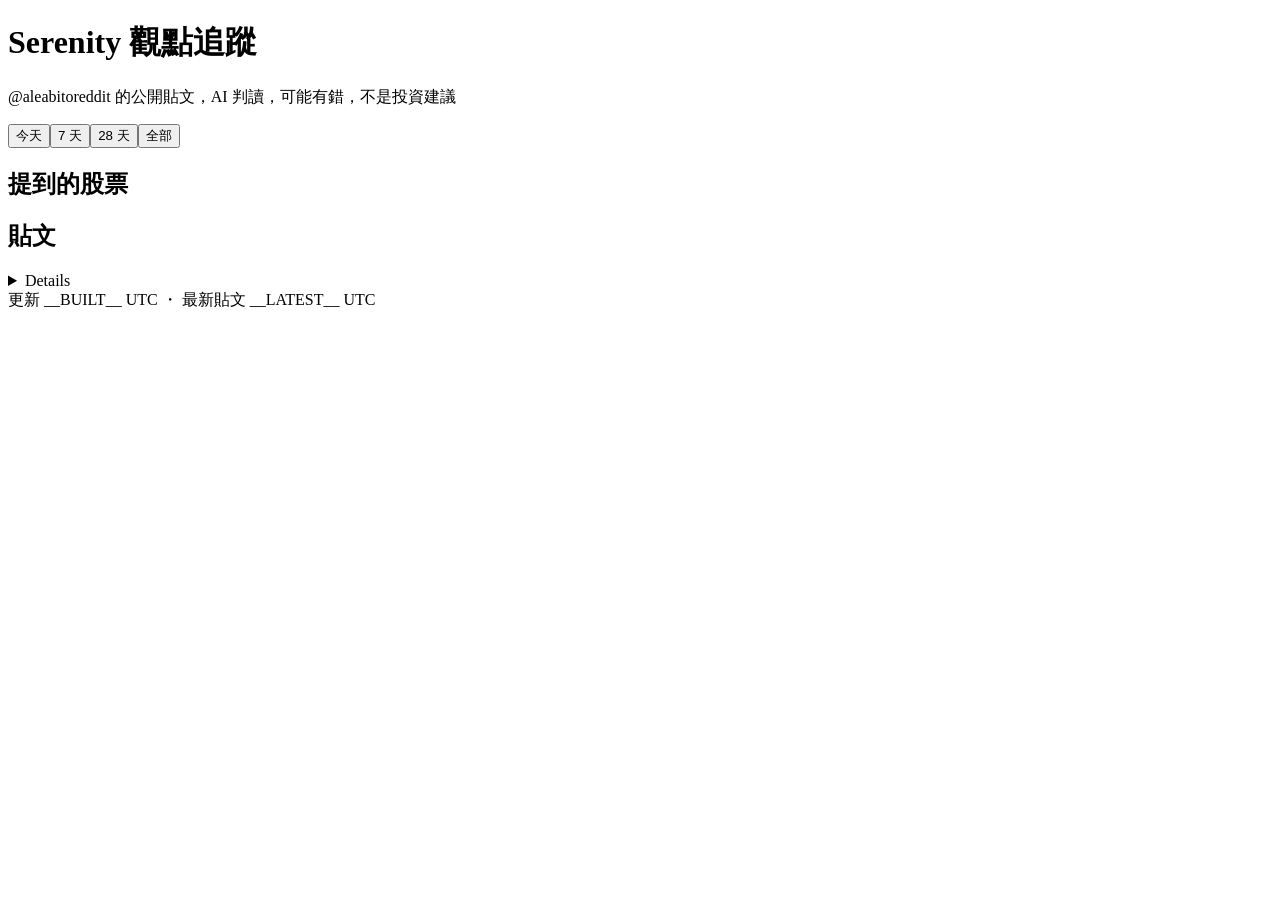
<file: web/template.html>
<!doctype html>
<html lang="zh-Hant"><head><meta charset="utf-8"><meta name="viewport" content="width=device-width,initial-scale=1">
<title>Serenity 觀點追蹤</title>
<style>
__CSS__</style></head><body><main>
<header>
<h1>Serenity 觀點追蹤</h1>
<p class="sub">@aleabitoreddit 的公開貼文，AI 判讀，可能有錯，不是投資建議</p>
</header>
<div class="tabs" id="tabs" role="group" aria-label="時間範圍"><button type="button" data-d="1" aria-pressed="false">今天</button><button type="button" data-d="7" class="on" aria-pressed="true">7 天</button><button type="button" data-d="28" aria-pressed="false">28 天</button><button type="button" data-d="0" aria-pressed="false">全部</button></div>
<section class="brief" id="brief" aria-label="重點摘要"></section>
<section id="listSec" aria-labelledby="tkHead">
<h2 id="tkHead">提到的股票</h2>
<div id="tk"></div>
<button type="button" class="linkbtn" id="moreBtn" style="display:none"></button>
</section>
<section id="stockSec" style="display:none" aria-labelledby="stitle">
<button type="button" class="linkbtn" id="backBtn">‹ 回列表</button>
<h2 class="stitle" id="stitle" tabindex="-1"></h2>
<p class="ssub" id="ssub"></p>
<div id="stlist"></div>
</section>
<section id="tlSec" aria-labelledby="tlHead">
<h2 id="tlHead">貼文</h2>
<div id="tl"></div>
<details class="othersec" id="otherSec"></details>
</section>
<footer class="footer">更新 __BUILT__ UTC ・ 最新貼文 __LATEST__ UTC</footer>
</main>
<script>
const DATA=__DATA__;
const BRIEF=__BRIEF__;
__CALC_JS__
__VIEW_JS__
</script></body></html>
</file>
